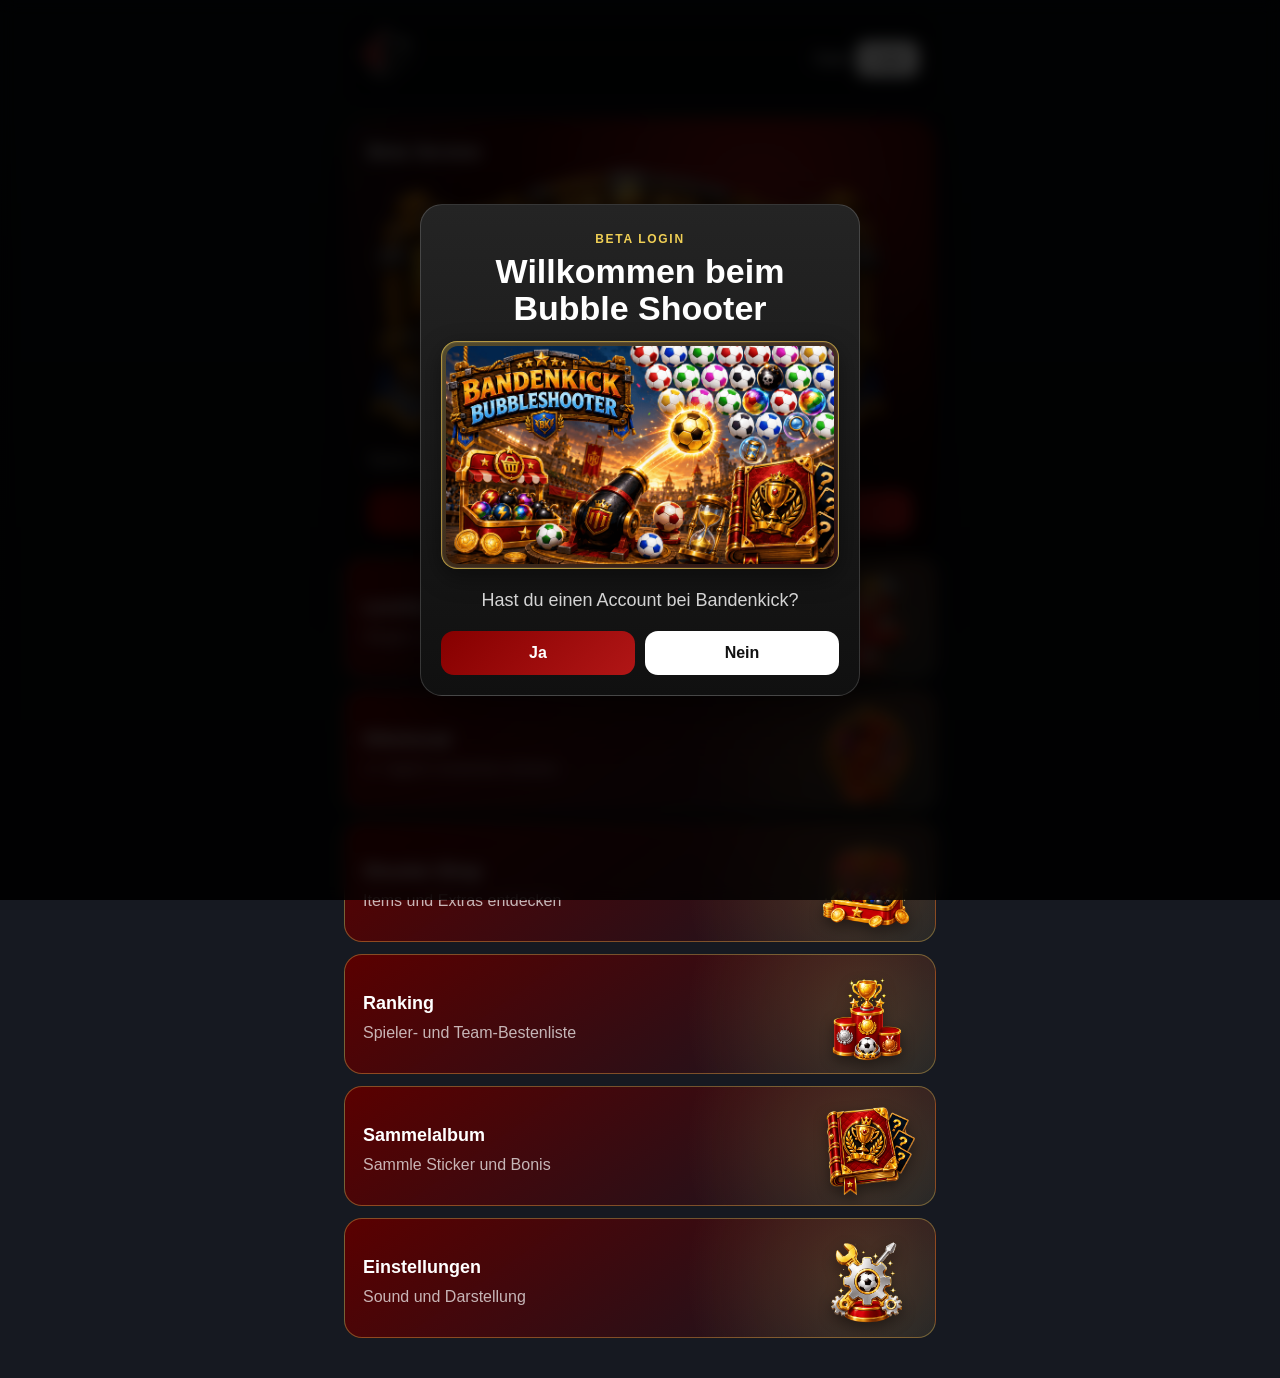
<file: index.html>
<!DOCTYPE html>
<html lang="de">
<head>
  <meta charset="UTF-8">
  <meta name="viewport" content="width=device-width, initial-scale=1.0">

 

  <meta name="description" content="Das ultimative Fussball Shootergame. Gewinne Level, sammle Sterne und Bonis, steigere dein Ranking">
  <meta name="keywords" content="esport, gaming, eafc, clubs, 1vs1, league, tournament, bel">
  <meta name="author" content="Bandenkick">
  <meta name="theme-color" content="#b30000">

  <meta property="og:title" content="Bubbleshooter • Bandenkick">
  <meta property="og:description" content="Das ultimative Fussball Shootergame. Gewinne Level, sammle Sterne und Bonis, steigere dein Ranking">

  <meta property="og:image" content="https://bandenkick.de/images/heading/main-title.jpg">
  <meta property="og:image:width" content="3556">
  <meta property="og:image:height" content="2000">

  <meta property="og:url" content="https://bandenkick.de/esport/dashboard">
  <meta property="og:type" content="website">

  <link rel="icon" type="image/png" sizes="32x32" href="https://bandenkick.de/images/favicon/favicon-32x32.png">
  <link rel="icon" type="image/png" sizes="16x16" href="https://bandenkick.de/images/favicon/favicon-16x16.png">
  <link rel="shortcut icon" href="https://bandenkick.de/images/favicon/favicon.ico">
  <link rel="apple-touch-icon" href="https://bandenkick.de/images/favicon/apple-touch-icon.png">
  <link rel="icon" type="image/png" sizes="192x192" href="https://bandenkick.de/images/favicon/android-chrome-192x192.png">
  <link rel="icon" type="image/png" sizes="512x512" href="https://bandenkick.de/images/favicon/android-chrome-512x512.png">
  <link rel="manifest" href="https://bandenkick.de/images/favicon/site.webmanifest">



  <title>Bubbleshooter • Bandenkick</title>

  <link rel="stylesheet" href="style.css?v=20260827-1">

  <link rel="stylesheet" href="style.css?v=20260830-login-hero-belinfo">
  <link rel="stylesheet" href="css/worldMap2.css?v=20260827-1">
  <link rel="stylesheet" href="css/loader.css?v=20260827-1">
  <link rel="stylesheet" href="css/match3.css?v=20260907-match3-level1-3-clean-v31">
</head>

<body>
<div id="bkLoader" role="status" aria-live="polite" aria-hidden="false">
  <div class="bk-loader-card">
    <div class="bk-loader-spinner" aria-hidden="true"></div>
    <div id="bkLoaderText" class="bk-loader-text">Spiel wird geladen…</div>
    <div id="bkLoaderSubtext" class="bk-loader-subtext">Grafiken werden vorbereitet</div>
  </div>
</div>
<div id="app">
  <header class="app-header">
    <div class="brand-block">
      <img src="assets/logos/LigaLogoBordered.png" class="game-logo" alt="Bandenkick Logo">
    </div>

    <div class="profile-block">
      <span id="profileName">Gast</span>
      <button id="loginButton" class="small-button">Login</button>
    </div>
  </header>

  <main>
    <section id="homeScreen" class="screen">
      <div class="hero-card">
        <div class="hero-content">
          <div class="hero-beta-label">Beta Version</div>
          <img class="hero-game-logo" src="assets/ui/bandenkick-bubbleshooter-logo.png" alt="Bandenkick Bubbleshooter">
          <p>
            Spiele Level, sammle Sterne und schalte neue Stages frei.
          </p>

          <div class="hero-actions">
            <button id="continueButton" class="primary-button">Weiterspielen</button>
          </div>
        </div>
      </div>

      <div class="home-grid">

        <!-- 1. HAUPTSPIEL: bisherige Endloskarte -->
        <button id="openWorldMap2Button" class="menu-card has-image">
          <div class="menu-card-text">
            <strong>Levelkarte</strong>
            <span>Stages und Fortschritt</span>
          </div>
          <img
            class="menu-card-image"
            src="assets/ui/levelkarte-bandenkick.png"
            alt="Levelkarte und Fortschritt"
            draggable="false">
        </button>

        <!-- 2. Episodenrennen -->
        <button
          id="openEpisodesButton"
          class="menu-card has-image episode-menu-card">
          <div class="menu-card-text">
            <strong>Episodenrennen</strong>
            <span id="episodeHomeStatus">Zeitlich begrenzte Spezialstrecken</span>
          </div>
          <div class="episode-menu-icon" aria-hidden="true">🏁</div>
        </button>

        <!-- 3. Glücksrad -->
        <button id="openWheelButton" class="menu-card has-image">
          <div class="menu-card-text">
            <strong>Glücksrad</strong>
            <span>1× täglich kostenlos drehen</span>
          </div>
          <img
            class="menu-card-image"
            src="assets/ui/gluecksrad-bandenkick.png"
            alt="Glücksrad – täglicher Bonus"
            draggable="false">
        </button>

        <!-- 4. Shooter-Shop -->
        <button id="openShopButton" class="menu-card has-image">
          <div class="menu-card-text">
            <strong>Shooter-Shop</strong>
            <span>Items und Extras entdecken</span>
          </div>
          <img
            class="menu-card-image"
            src="assets/ui/shop-bandenkick.png"
            alt="Shooter-Shop mit Items und Extras"
            draggable="false">
        </button>

        <!-- 5. Ranking -->
        <button id="openRankingButton" class="menu-card has-image">
          <div class="menu-card-text">
            <strong>Ranking</strong>
            <span>Spieler- und Team-Bestenliste</span>
          </div>
          <img
            class="menu-card-image"
            src="assets/ui/ranking-bandenkick.png"
            alt="Ranking und Bestenliste"
            draggable="false">
        </button>


        <!-- 6. Sammelalbum -->
        <button id="openAlbumsButton" class="menu-card has-image album-menu-card">
          <div class="menu-card-text">
            <strong>Sammelalbum</strong>
            <span id="albumHomeStatus">Sammle Sticker und Bonis</span>
          </div>
          <img
            class="menu-card-image album-menu-image"
            src="assets/ui/sammelalbum-overview.png"
            alt="Sammelalbum"
            draggable="false">
        </button>

        <!-- 7. ALTE LEVELKARTE: bewusst deaktiviert, aber NICHT gelöscht -->
        <button
          id="openMapButton"
          class="menu-card has-image legacy-map-card"
          type="button"
          disabled
          aria-hidden="true"
          tabindex="-1">
          <div class="menu-card-text">
            <strong>Alte Levelkarte</strong>
            <span>Deaktiviert</span>
          </div>
          <img
            class="menu-card-image"
            src="assets/ui/levelkarte-bandenkick.png"
            alt=""
            draggable="false">
        </button>

        <!-- MATCH-3 SONDERBEREICH: erst ab freigeschaltetem Hauptlevel 195 sichtbar -->
        <button id="openMatch3Button" class="menu-card has-image match3-menu-card hidden" type="button" hidden>
          <div class="menu-card-text">
            <strong>Match Arena</strong>
            <span>Neue Ball-Mechanik entdecken</span>
          </div>
          <div class="match3-menu-balls" aria-hidden="true">
            <img src="assets/balls/bk-arena-balls/red.png" alt="" draggable="false">
            <img src="assets/balls/bk-arena-balls/yellow.png" alt="" draggable="false">
            <img src="assets/balls/bk-arena-balls/green.png" alt="" draggable="false">
          </div>
        </button>

        <!-- 8. Einstellungen -->
        <button id="openSettingsButton" class="menu-card has-image">
          <div class="menu-card-text">
            <strong>Einstellungen</strong>
            <span>Sound und Darstellung</span>
          </div>
          <img
            class="menu-card-image"
            src="assets/ui/einstellungen-bandenkick.png"
            alt="Einstellungen"
            draggable="false">
        </button>
      </div>
    </section>

    <section id="match3MapScreen" class="screen hidden" aria-labelledby="match3MapTitle">
      <div class="screen-toolbar">
        <button id="match3MapBackButton" class="back-button" type="button">← Start</button>
        <div>
          <span class="eyebrow">SONDERBEREICH</span>
          <h2 id="match3MapTitle">Match Arena</h2>
        </div>
        <span>Level 195+</span>
      </div>

      <section class="match3-map-card">
        <div class="match3-map-intro">
          <span class="eyebrow">TESTSTRECKE</span>
          <h3>Neue Match-Mechanik</h3>
          <p>Tausche benachbarte Bälle und bilde Reihen aus mindestens drei gleichen Bällen.</p>
        </div>
        <div class="match3-level-list">
          <button id="match3Level1Button" class="match3-level-node" type="button">
            <span class="match3-level-number">1</span>
            <span class="match3-level-copy">
              <strong>Nachrück-Test</strong>
              <small>4 × 4 Feld · Ziel 1.500 Punkte</small>
            </span>
            <span class="match3-level-arrow" aria-hidden="true">›</span>
          </button>

          <button id="match3Level2Button" class="match3-level-node" type="button">
            <span class="match3-level-number">2</span>
            <span class="match3-level-copy">
              <strong>Blaue Bälle sammeln</strong>
              <small>6 × 6 Feld · Sammle 20 blaue Bälle</small>
            </span>
            <span class="match3-level-arrow" aria-hidden="true">›</span>
          </button>

          <button id="match3Level3Button" class="match3-level-node" type="button">
            <span class="match3-level-number">3</span>
            <span class="match3-level-copy">
              <strong>Wappen ins Ziel</strong>
              <small>7 × 7 Feld · Sprenge 3 Steine · Bringe 3 Wappen übers Ziel</small>
            </span>
            <span class="match3-level-arrow" aria-hidden="true">›</span>
          </button>
        </div>
      </section>
    </section>

    <section id="match3PlayScreen" class="screen hidden" aria-labelledby="match3PlayTitle">
      <div class="screen-toolbar match3-play-toolbar">
        <button id="match3PlayBackButton" class="back-button" type="button">← Karte</button>
        <div>
          <span class="eyebrow">MATCH ARENA</span>
          <h2 id="match3PlayTitle">Level 1</h2>
        </div>
        <span id="match3GoalHud">Ziel 1.500</span>
      </div>

      <section class="match3-game-card">
        <div class="match3-hud">
          <div><span>PUNKTE</span><strong id="match3Score">0</strong></div>
          <div><span>ZIEL</span><strong id="match3TargetDisplay">1.500</strong></div>
          <div><span>KASKADE</span><strong id="match3Combo">×1</strong></div>
        </div>

        <div id="match3Status" class="match3-status" aria-live="polite">Tausche zwei benachbarte Bälle.</div>
        <div id="match3Board" class="match3-board" role="grid" aria-label="Match Arena Spielfeld 4 mal 4"></div>

        <div id="match3Victory" class="match3-victory hidden" aria-live="polite">
          <span class="eyebrow">LEVEL GESCHAFFT</span>
          <h3 id="match3VictoryTitle">Ziel erreicht!</h3>
          <p id="match3VictoryText">Das Level wurde erfolgreich abgeschlossen.</p>
        </div>
        <div id="match3Level1Tutorial" class="match3-level1-tutorial hidden" aria-hidden="true">
          <div class="match3-tutorial-card" role="dialog" aria-modal="true" aria-labelledby="match3TutorialTitle">
            <div class="match3-tutorial-glow" aria-hidden="true"></div>
            <span class="eyebrow match3-tutorial-kicker">SO FUNKTIONIERT MATCH 3</span>
            <div class="match3-tutorial-medal" aria-hidden="true">★</div>
            <h3 id="match3TutorialTitle">Bilde 3 gleiche Bälle</h3>
            <p id="match3TutorialText" class="match3-tutorial-text">Tausche zwei benachbarte Bälle.</p>
            <div class="match3-tutorial-demo" aria-hidden="true">
              <div class="match3-tutorial-cell demo-r1c1"><img src="assets/balls/bk-arena-balls/red.png" alt=""></div>
              <div class="match3-tutorial-cell demo-r1c2 demo-swap-a"><img src="assets/balls/bk-arena-balls/green.png" alt=""></div>
              <div class="match3-tutorial-cell demo-r1c3"><img src="assets/balls/bk-arena-balls/red.png" alt=""></div>
              <div class="match3-tutorial-cell demo-r2c1"><img src="assets/balls/bk-arena-balls/blue.png" alt=""></div>
              <div class="match3-tutorial-cell demo-r2c2 demo-swap-b"><img src="assets/balls/bk-arena-balls/red.png" alt=""></div>
              <div class="match3-tutorial-cell demo-r2c3"><img src="assets/balls/bk-arena-balls/yellow.png" alt=""></div>
              <div class="match3-tutorial-swipe" aria-hidden="true">↕</div>
            </div>
            <div class="match3-tutorial-step">
              <span class="match3-tutorial-dot is-active"></span><span class="match3-tutorial-dot"></span><span class="match3-tutorial-dot"></span>
            </div>
            <strong id="match3TutorialCaption" class="match3-tutorial-caption">Tausche den grünen und roten Ball.</strong>
          </div>
        </div>
      </section>
    </section>

    <section id="mapScreen" class="screen hidden">
      <div class="screen-toolbar">
        <button class="back-button" data-back="home">← Start</button>
        <div>
          <span class="eyebrow">FORTSCHRITT</span>
          <h2 id="stageTitle">Stage 1</h2>
        </div>
        <span id="starCounter">0 ⭐</span>
      </div>

      <div id="stageBanner" class="stage-banner">
        <button id="previousStage" aria-label="Vorherige Stage">‹</button>
        <div>
          <strong id="stageName">Bandenkick Arena</strong>
          <span id="stageRange">Level 1–10</span>
        </div>
        <button id="nextStage" aria-label="Nächste Stage">›</button>
      </div>

      <div class="progress-card">
        <div class="progress-labels">
          <span id="progressText">0 von 10 abgeschlossen</span>
          <span id="progressPercent">0 %</span>
        </div>
        <div class="progress-track">
          <div id="progressFill"></div>
        </div>
      </div>

      <div id="levelMap" class="level-map"></div>
    </section>

<!-- =========================================================
     LEVELKARTE – HAUPTSPIEL
     ========================================================= -->

<section id="worldMap2Screen" class="screen hidden">

  <div class="world2-shell">

    <div class="world2-toolbar">

      <button
        id="worldMap2BackButton"
        class="world2-back"
        type="button">
        ← Start
      </button>

      <div class="world2-title">

        <strong id="worldMap2StageLabel">
          Levelkarte
        </strong>

        <span id="worldMap2ProgressLabel">
          Fortschritt wird geladen
        </span>

      </div>

      <button
        id="worldMap2ToCurrent"
        class="world2-current"
        type="button">
        Aktuelles Level
      </button>

    </div>

    <div id="worldMap2Viewport">

      <div id="worldMap2World"></div>

    </div>

    <div
      id="worldMap2Hint"
      class="world2-hint">
    </div>

  </div>

</section>

    <section id="levelScreen" class="screen hidden">
      <div class="screen-toolbar">
        <button id="levelBackButton" class="back-button" data-back="map">← Karte</button>
        <div>
          <span class="eyebrow">LEVELVORSCHAU</span>
          <h2 id="selectedLevelTitle">Level 1</h2>
        </div>
        <span id="selectedStageBadge">Stage 1</span>
      </div>

      <div class="level-preview-card">
        <div id="levelPreviewGraphic" class="level-preview-graphic">
          <div class="prelevel-summary-card">
            <div id="previewBubbles" class="preview-bubbles"></div>

            <div class="level-data">
              <div class="level-stat">
                <span>Farben</span>
                <strong id="levelColors">3</strong>
              </div>

              <div class="level-stat">
                <span>Zielpunkte</span>
                <strong id="levelTarget">1.000</strong>
              </div>

              <div class="level-stat">
                <span>Beste Sterne</span>
                <strong id="levelBest">–</strong>
              </div>
            </div>

            <h3 id="levelGoalTitle">Ziel</h3>
            <p id="levelGoalText">Erreiche 1.000 Punkte</p>
          </div>

        <div id="preLevelLoadout" class="prelevel-loadout" aria-label="Items für dieses Level auswählen">
          <div class="prelevel-loadout-header">
            <span class="prelevel-loadout-eyebrow">DEIN LOADOUT</span>
            <strong>Wähle bis zu 4 Items</strong>
            <small>Tippe ein Item an, um es mitzunehmen.</small>
          </div>

          <div id="preLevelLoadoutSlots" class="prelevel-loadout-slots" aria-label="Ausgewählte Items">
            <button class="prelevel-loadout-slot" type="button" data-slot="0" aria-label="Slot 1"></button>
            <button class="prelevel-loadout-slot" type="button" data-slot="1" aria-label="Slot 2"></button>
            <button class="prelevel-loadout-slot" type="button" data-slot="2" aria-label="Slot 3"></button>
            <button class="prelevel-loadout-slot" type="button" data-slot="3" aria-label="Slot 4"></button>
          </div>

          <div class="prelevel-loadout-items-wrap">
            <button id="preLevelLoadoutPrev" class="prelevel-loadout-scroll-arrow prelevel-loadout-scroll-arrow-left" type="button" aria-label="Items nach links scrollen">‹</button>
            <div id="preLevelLoadoutItems" class="prelevel-loadout-items"></div>
            <button id="preLevelLoadoutNext" class="prelevel-loadout-scroll-arrow prelevel-loadout-scroll-arrow-right" type="button" aria-label="Items nach rechts scrollen">›</button>
          </div>
          <div id="preLevelLoadoutHint" class="prelevel-loadout-hint" aria-live="polite"></div>
        </div>

        <button id="startLevelButton" class="primary-button">
          Level starten
        </button>
        </div>
      </div>
    </section>

    <section id="playScreen" class="screen hidden">
      <div class="screen-toolbar">
        <button id="leaveGameButton" class="back-button" aria-label="Level verlassen" title="Level verlassen">X</button>
        <div>
          <h2 id="playLevelTitle">Level 1</h2>
        </div>
        <div class="play-toolbar-actions">

    <span id="playScore">
        0 Punkte
    </span>

    <button
        id="settingsItemButton"
        class="play-settings-button"
        type="button"
        aria-label="Einstellungen öffnen"
        title="Einstellungen">
        &#9881;
    </button>

</div>
      </div>

      <div class="game-hud">
        <div><span>Ziel</span><strong id="targetScoreDisplay">1.000</strong></div>
        <div><span>Schüsse</span><strong id="shotsDisplay">0</strong></div>
        <div><span>Farben</span><strong id="colorsDisplay">3</strong></div>
        <div id="speedTimerHud" class="speed-timer-hud hidden"><span>Zeit</span><strong id="speedTimerDisplay">0</strong></div>
      </div>

    <div id="gameContainer" class="game-container">
        <canvas id="gameCanvas" width="480" height="700"></canvas>
        <div id="speedCountdownOverlay" class="speed-countdown-overlay hidden" aria-live="assertive">
          <span id="speedCountdownText">3</span>
        </div>
    
    
    

<div class="item-bar-wrapper">

    <div class="item-bar">

        <button
            id="switchItemButton"
            class="item-bar-button switch-item locked-item"
            type="button"
            disabled
            aria-label="Ball Switch – gesperrt bis Level 5">
            <img src="assets/ui/ballswitch.png" alt="Ball Switch">
            <span class="item-info-button" data-item="ballswitch">
                i
            </span>
            <span class="item-count">3</span>
            <span class="item-lock-icon" aria-hidden="true">🔒</span>
        </button>

        <button
            id="rainbowItemButton"
            class="item-bar-button rainbow-item locked-item"
            type="button"
            disabled
            aria-label="Regenbogenball – gesperrt bis Level 15">
            <img src="assets/ui/rainbow-ball.png" alt="Regenbogenball">
            <span class="item-info-button" data-item="rainbow">
                i
            </span>
            <span class="item-count">3</span>
            <span class="item-lock-icon" aria-hidden="true">🔒</span>
        </button>

        <button
            id="aimItemButton"
            class="item-bar-button aim-item locked-item"
            type="button"
            disabled
            aria-label="Zielhilfe – gesperrt bis Level 25">
            <img src="assets/ui/lupe.png" alt="Zielhilfe">
            <span class="item-info-button" data-item="aim">
                i
            </span>
            <span class="item-count">3</span>
            <span class="item-lock-icon" aria-hidden="true">🔒</span>
        </button>

        <button
            id="bombItemButton"
            class="item-bar-button bomb-item locked-item"
            type="button"
            disabled
            aria-label="Bombenball – gesperrt bis Level 35">
            <img src="assets/ui/bomb-ball.png" alt="Bombenball">
            <span class="item-info-button" data-item="bomb">
                i
            </span>
            <span class="item-count">3</span>
            <span class="item-lock-icon" aria-hidden="true">🔒</span>
        </button>

        <button
            id="thunderItemButton"
            class="item-bar-button thunder-item locked-item"
            type="button"
            disabled
            aria-label="Thunder Ball – gesperrt bis Level 45">
            <img src="assets/ui/thunder-ball.png" alt="Thunder Ball">
            <span class="item-info-button" data-item="thunder">
                i
            </span>
            <span class="item-count">3</span>
            <span class="item-lock-icon" aria-hidden="true">🔒</span>
        </button>

        <button
            id="colorBombItemButton"
            class="item-bar-button color-bomb-item locked-item"
            type="button"
            disabled
            aria-label="Farbbombe – gesperrt bis Level 55">
            <img src="assets/ui/color-bomb.png" alt="Farbbombe">
            <span class="item-info-button" data-item="colorbomb">
                i
            </span>
            <span class="item-count">3</span>
            <span class="item-lock-icon" aria-hidden="true">🔒</span>
        </button>

        <button
            id="hourglassItemButton"
            class="item-bar-button hourglass-item locked-item"
            type="button"
            disabled
            aria-label="Sanduhr – gesperrt bis Level 65">
            <img src="assets/ui/hourglass.png" alt="Sanduhr">
            <span class="item-info-button" data-item="hourglass">
                i
            </span>
            <span class="item-count">3</span>
            <span class="item-lock-icon" aria-hidden="true">🔒</span>
        </button>

    </div>

</div>

</div>
 <div
    id="winResultOverlay"
    class="game-result-overlay victory-impact-overlay hidden">

    <div
        class="victory-impact-flash"
        aria-hidden="true">
    </div>

    <div
        class="victory-impact-particles"
        aria-hidden="true">

        <span style="--x:-180px; --y:-130px; --r:-130deg; --delay:0.04s;"></span>
        <span style="--x:-105px; --y:-190px; --r:90deg; --delay:0.10s;"></span>
        <span style="--x:-30px; --y:-215px; --r:160deg; --delay:0.02s;"></span>
        <span style="--x:75px; --y:-195px; --r:220deg; --delay:0.13s;"></span>
        <span style="--x:165px; --y:-125px; --r:280deg; --delay:0.07s;"></span>
        <span style="--x:205px; --y:-25px; --r:350deg; --delay:0.16s;"></span>
        <span style="--x:175px; --y:105px; --r:430deg; --delay:0.05s;"></span>
        <span style="--x:85px; --y:175px; --r:500deg; --delay:0.12s;"></span>
        <span style="--x:0px; --y:210px; --r:570deg; --delay:0.02s;"></span>
        <span style="--x:-95px; --y:175px; --r:640deg; --delay:0.15s;"></span>
        <span style="--x:-175px; --y:100px; --r:710deg; --delay:0.08s;"></span>
        <span style="--x:-210px; --y:-15px; --r:780deg; --delay:0.18s;"></span>

    </div>

    <div class="game-result-card victory-impact-card">

        <span class="eyebrow victory-impact-eyebrow">
            ERGEBNIS
        </span>


        <div
            id="albumCardReward"
            class="album-card-reward hidden"
            aria-live="polite">

            <span class="album-card-reward-title">
                NEUE SAMMELKARTE!
            </span>

            <div class="album-card-reward-body">
                <img id="albumUnlockImage" class="album-card-reward-image" alt="">
                <div class="album-card-reward-copy">
                    <strong id="albumUnlockName"></strong>
                    <span id="albumUnlockProgress"></span>
                    <span id="albumUnlockBonus" class="album-unlock-bonus hidden"></span>
                </div>
            </div>

        </div>

        <div
            id="itemUnlockReward"
            class="item-unlock-reward hidden"
            aria-live="polite">

            <span class="item-unlock-title">
                ITEM FREIGESCHALTET!
            </span>

            <div class="item-unlock-image-wrapper">

                <span
                    class="item-unlock-glow"
                    aria-hidden="true">
                </span>

                <img
                    id="itemUnlockImage"
                    class="item-unlock-image"
                    alt="">

            </div>

            <strong id="itemUnlockName"></strong>

        </div>

        <div
            class="victory-impact-symbol"
            aria-hidden="true">
            ✓
        </div>

        <h3
            id="winResultTitle"
            class="victory-impact-title">
            Level geschafft!
        </h3>

        <div
            id="winResultStars"
            class="result-stars victory-impact-stars"
            aria-live="polite">
        </div>

        <p
            id="winResultText"
            class="victory-impact-text">
        </p>

        <div class="result-actions victory-impact-actions">

            <button
                id="retryLevelButton"
                class="secondary-button">
                Wiederholen
            </button>

            <button
                id="resultMapButton"
                class="primary-button">
                Zur Karte
            </button>

            <button
                id="nextLevelButton"
                class="primary-button">
                Nächstes Level
            </button>

        </div>

    </div>

</div>

      <div id="loseShotsOverlay" class="game-result-overlay hidden">
    <div class="game-result-card">
        <span class="eyebrow">ERGEBNIS</span>
        <h3 id="loseShotsTitle">Leider verloren!</h3>

        <div id="loseShotsStars" class="result-stars"></div>

        <p id="loseShotsText">
            Zu viele Schüsse verbraucht.
        </p>

        <div class="result-actions">
            <button id="retryShotsButton" class="secondary-button">
                Wiederholen
            </button>

            <button id="shotsMapButton" class="primary-button">
                Zur Karte
            </button>
        </div>
    </div>
</div>


<div id="loseBoundaryOverlay" class="game-result-overlay hidden">
    <div class="game-result-card">
        <span class="eyebrow">ERGEBNIS</span>
        <h3 id="loseBoundaryTitle">Leider verloren!</h3>

        <div class="result-stars"></div>

        <p id="loseBoundaryText">
            Die Kugeln haben die untere Spielfeldgrenze erreicht.
        </p>

        <div class="result-actions">
            <button id="retryBoundaryButton" class="secondary-button">
                Wiederholen
            </button>

            <button id="boundaryMapButton" class="primary-button">
                Zur Karte
            </button>
        </div>
    </div>
</div>

      <div id="stageCompleteOverlay" class="hidden">

    <div class="stage-complete-card">

        <div class="stage-confetti">
            🎉
        </div>

        <div class="stage-trophy">
            🏆
        </div>

        <h2>Glückwunsch!</h2>

        <h3 id="stageCompleteName">
            Stage geschafft!
        </h3>

        <p id="stageCompleteText">
            Du hast diese Themenwelt gemeistert!
        </p>

        <div class="stage-stars" id="stageCompleteStars">
            ⭐⭐⭐
        </div>

        <button id="stageCompleteButton">
            Weiter
        </button>

    </div>

    </div>

      <!--
    
      <p class="info-note">
        Mit Maus oder Finger zielen und zum Schießen tippen. Mindestens
        drei gleichfarbige Kugeln entfernen sich.
      </p>
      
      -->
    </section>

    <section id="themesScreen" class="screen hidden">
      <div class="screen-toolbar">
        <button class="back-button" data-back="home">← Start</button>
        <div>
          <span class="eyebrow">DESIGN</span>
          <h2>Themes</h2>
        </div>
        <span id="activeThemeLabel">Arena</span>
      </div>

      <div id="themeList" class="theme-list"></div>

      <div class="config-help">
        <h3>Eigene Grafiken</h3>
        <p>
          Später trägst du in der JavaScript-Datei unter
          <code>GAME_CONFIG.assets</code> nur die URLs deiner Bilder ein.
        </p>
      </div>
    </section>



    <section id="episodesScreen" class="screen hidden">
      <div class="screen-toolbar">
        <button class="back-button" data-back="home">← Start</button>
        <div>
          <span class="eyebrow">ZEITLICH BEGRENZT</span>
          <h2>Episodenrennen</h2>
        </div>
        <span id="episodeScreenBadge">🏁</span>
      </div>

      <div id="episodeList" class="episode-list"></div>
    </section>


    <section id="albumsScreen" class="screen hidden">
      <div class="screen-toolbar">
        <button class="back-button" data-back="home">← Start</button>
        <div>
          <span class="eyebrow">SAMMELALBUM</span>
          <h2>Schwerter</h2>
        </div>
        <span id="albumScreenCounter">0/6</span>
      </div>

      <div class="album-hero-card victory-card-look">
        <div class="album-hero-copy">
          <span class="album-kicker">ALBUM 1</span>
          <h3>Schwerter</h3>
          <p>Sammle alle 6 Schwertkarten. Jede Karte wird automatisch hinzugefügt, sobald du das zugehörige Level erfolgreich abschließt.</p>
          <div class="album-progress-track"><span id="albumProgressFill"></span></div>
          <strong id="albumProgressText">0 von 6 gesammelt</strong>
        </div>
      </div>

      <div id="albumCardGrid" class="album-card-grid" aria-live="polite"></div>

      <div id="albumCompletionShowcase" class="album-completion-showcase victory-card-look hidden">
        <img id="albumCompletionImage" src="assets/albums/swords/album-complete.png" alt="Vollständiges Album Schwerter">
      </div>

      <div id="albumRewardPreview" class="album-reward-preview victory-card-look">
        <span class="album-reward-star" aria-hidden="true">★</span>
        <div>
          <span class="eyebrow">ALBUM-BELOHNUNG</span>
          <h3>Alle 6 Karten sammeln</h3>
          <p>10× Bombenball · 10× Blitzball · 5× Farbbombe · 5× Sanduhr</p>
        </div>
        <button id="albumRewardState" class="album-reward-button" type="button" disabled>Noch nicht erhalten</button>
      </div>

      <div id="albumRewardOverlay" class="album-reward-overlay hidden" aria-hidden="true">
        <div class="album-reward-victory-card">
          <span class="album-reward-victory-kicker">ALBUM VOLLSTÄNDIG</span>
          <div class="album-reward-victory-medal">★</div>
          <h3>Glückwunsch</h3>
          <p>Deine Belohnung</p>
          <div id="albumRewardItems" class="album-reward-items"></div>
          <button id="albumRewardClose" class="primary-button album-reward-close" type="button">Weiter</button>
        </div>
      </div>
    </section>

    <section id="rankingScreen" class="screen hidden">
      <div class="screen-toolbar">
        <button class="back-button" data-back="home">← Start</button>
        <div>
          <span class="eyebrow">BANDENKICK</span>
          <h2>Ranking</h2>
        </div>
        <span id="rankingPlayerCount">0 Spieler</span>
      </div>

      <section class="ranking-card">
        <div class="ranking-card-head">
          <div>
            <span class="eyebrow">BESTENLISTE</span>
            <h3>Top 10</h3>
          </div>
          <span class="ranking-card-badge">Gesamtpunkte</span>
        </div>
        <div id="rankingList" class="ranking-list"></div>
      </section>

      <section class="ranking-card ranking-card-personal">
        <div class="ranking-card-head">
          <div>
            <span class="eyebrow">DEINE POSITION</span>
            <h3>Mein Ranking</h3>
          </div>
          <span class="ranking-card-badge">± 2 Plätze</span>
        </div>
        <div id="rankingAroundList" class="ranking-list"></div>
      </section>

      <section class="ranking-card ranking-card-team">
        <div class="ranking-card-head">
          <div>
            <span class="eyebrow">TEAMWERTUNG</span>
            <h3>Teamranking</h3>
          </div>
          <span class="ranking-card-badge">Top 10 Teams</span>
        </div>
        <div id="teamRankingList" class="ranking-list"></div>
      </section>

      <p class="info-note">
        Angezeigt werden alle Bandenkick-Spieler, die mindestens ein Level gespielt haben.
      </p>
    </section>

    <section id="shopScreen" class="screen hidden">

    <div class="screen-toolbar">

        <button
            class="back-button"
            data-back="home">
            ← Start
        </button>

        <div>
            <span class="eyebrow">BANDENKICK</span>
            <h2>Shooter-Shop</h2>
        </div>

        <span>SHOP</span>

</div>

<div
    id="shopOffers"
    class="shop-offers">
</div>

</section>

    <section id="wheelScreen" class="screen hidden">
      <div class="screen-toolbar">
        <button class="back-button" data-back="home">← Start</button>
        <div>
          <span class="eyebrow">TÄGLICHER BONUS</span>
          <h2>Glücksrad</h2>
        </div>
        <span>1× GRATIS</span>
      </div>

<div class="wheel-card">

    <p
        id="wheelStatus"
        class="wheel-status">
    </p>


    <div class="wheel-stage">

        <div
            class="wheel-pointer"
            aria-hidden="true">
        </div>


        <div
            id="wheelDisc"
            class="wheel-disc">

            <div
                id="wheelSegments"
                class="wheel-segments">
            </div>

            <div class="wheel-hub">
                BK
            </div>

        </div>


        <!-- GEWINN DIREKT ÜBER DEM RAD -->
        <div
            id="wheelReward"
            class="wheel-reward hidden"
            aria-live="polite">

            <span class="wheel-reward-kicker">
                TÄGLICHER GEWINN
            </span>

            <div class="wheel-reward-image-wrap">

                <img
                    id="wheelRewardImage"
                    alt="Gewonnenes Item">

            </div>

            <h3 id="wheelRewardTitle">
                GEWONNEN!
            </h3>

            <p id="wheelRewardText"></p>

            <div
                id="wheelRewardItems"
                class="wheel-reward-items">
            </div>

        </div>

    </div>

    <!-- Sperrt nach dem Gewinn den kompletten Bildschirm.
         Nach 3 Sekunden wird darin die zweite Victory-Karte eingeblendet. -->
    <div id="wheelWinLock" class="wheel-win-lock hidden" aria-live="polite">
        <div id="wheelVictoryCard" class="wheel-victory-card" role="dialog" aria-modal="true" aria-labelledby="wheelVictoryTitle">
            <span class="wheel-victory-kicker">TÄGLICH GEDREHT</span>
            <div class="wheel-victory-medal" aria-hidden="true">★</div>
            <h3 id="wheelVictoryTitle">Glückwunsch!</h3>
            <p>Dein Gewinn wurde deinem Bestand hinzugefügt.</p>

            <button id="wheelPaidSpinButton" class="wheel-paid-spin-button" type="button" disabled aria-disabled="true">
                <span>Nochmal drehen</span>
                <strong>0,99 €</strong>
            </button>

            <button id="wheelVictoryBackButton" class="wheel-victory-back-button" type="button">Zurück</button>
        </div>
    </div>


    <button
        id="wheelSpinButton"
        class="primary-button wheel-spin-button"
        type="button">

        JETZT DREHEN

    </button>


    <p class="wheel-note">
        Jeden Kalendertag steht dir ein kostenloser Dreh zur Verfügung.
    </p>

</div>
    </section>

    <section id="settingsScreen" class="screen hidden">
      <div class="screen-toolbar">
        <button class="back-button" data-back="home">← Start</button>
        <div>
          <span class="eyebrow">OPTIONEN</span>
          <h2>Einstellungen</h2>
        </div>
        <span>lokal</span>
      </div>

      <div class="settings-card">
        <label>
          <span>Musik</span>
          <input id="musicSetting" type="checkbox">
        </label>

        <label>
          <span>Soundeffekte</span>
          <input id="soundSetting" type="checkbox">
        </label>

        <label>
          <span>Zielhilfe</span>
          <input id="aimSetting" type="checkbox">
        </label>
        <div class="setting-row">
              <div class="speed-option" data-speed="slow">Langsam</div>
              <div class="speed-option active" data-speed="normal">Normal</div>
              <div class="speed-option" data-speed="fast">Schnell</div>
        </div>

        <section class="account-device-card account-profile-card" aria-labelledby="accountDeviceTitle">
          <div class="account-device-head">
            <div>
              <span class="eyebrow">ACCOUNT</span>
              <h3 id="accountDeviceTitle">Spielerkonto</h3>
            </div>
            <span id="accountDeviceStatus" class="account-device-status">aktiv</span>
          </div>

          <div class="account-team-summary">
            <div id="accountTeamCrestWrap" class="account-team-crest-wrap hidden" aria-hidden="true">
              <img id="accountTeamCrest" class="account-team-crest" alt="Teamwappen">
            </div>
            <div class="account-team-copy">
              <strong id="accountTeamName">Kein Team</strong>
              <span id="accountTeamShort">–</span>
            </div>
          </div>

          <label class="readonly-setting">
            <span>Username</span>
            <input id="accountUsername" type="text" readonly value="–">
          </label>
          <label class="readonly-setting">
            <span>Account</span>
            <input id="accountType" type="text" readonly value="–">
          </label>
          <label class="readonly-setting">
            <span>User-ID</span>
            <input id="accountUserId" type="text" readonly value="–">
          </label>

          <div class="account-actions">
            <button id="refreshAccountButton" class="primary-button account-action-button" type="button">
              Login-Daten aktualisieren
            </button>
            <button id="switchAccountButton" class="secondary-button account-action-button" type="button">
              Account wechseln
            </button>
          </div>
          <p id="accountRefreshStatus" class="account-refresh-status" aria-live="polite"></p>
        </section>

        <button id="resetProgressButton" class="danger-button">
          Spielstand zurücksetzen
        </button>

        <div class="settings-legal-links" aria-label="Rechtliche Hinweise">
          <a
            class="settings-legal-button"
            href="https://www.bandenkick.de/imprint"
            target="_blank"
            rel="noopener noreferrer">
            Imprint
          </a>
          <a
            class="settings-legal-button"
            href="https://www.bandenkick.de/privacy-policy"
            target="_blank"
            rel="noopener noreferrer">
            Privacy
          </a>
        </div>
      </div>
    </section>
  </main>


  <div id="betaLoginOverlay" class="beta-login-overlay hidden" role="dialog" aria-modal="true" aria-labelledby="betaLoginTitle">
    <div class="beta-login-card">
      <span class="beta-login-kicker">BETA LOGIN</span>
      <h2 id="betaLoginTitle">Willkommen beim Bubble Shooter</h2>

      <div id="betaLoginQuestion" class="beta-login-step">
        <div class="beta-login-hero-frame">
          <img class="beta-login-hero" src="assets/ui/beta-login-hero.png" alt="Bandenkick BubbleShooter">
        </div>
        <p>Hast du einen Account bei Bandenkick?</p>
        <div class="beta-login-actions">
          <button id="betaHasBkYes" class="primary-button" type="button">Ja</button>
          <button id="betaHasBkNo" class="secondary-button" type="button">Nein</button>
        </div>
      </div>

      <div id="betaBkStep" class="beta-login-step hidden">
        <p>Gib deinen Bandenkick-Username und deine User-ID ein.</p>
        <label>
          <span>Bandenkick Username</span>
          <input id="betaBkUsername" type="text" maxlength="40" autocomplete="username" placeholder="z. B. Mirco Djerdak">
        </label>
        <label class="beta-userid-label">
          <span class="beta-label-row">
            <span>Bandenkick User-ID</span>
            <button id="betaBelInfoButton" class="beta-bel-info-button" type="button" aria-label="Wo finde ich meine BEL-ID?" aria-expanded="false">i</button>
          </span>
          <input id="betaBkUserId" type="number" min="1" inputmode="numeric" placeholder="z. B. 101">
          <div id="betaBelInfoPopup" class="beta-bel-info-popup hidden" role="dialog" aria-label="BEL-ID Hilfe">
            <strong>Wo finde ich meine BEL-ID ?</strong>
            <a href="https://bandenkick.de/esport/auth/login" target="_blank" rel="noopener noreferrer">Webseite</a>
            <span>Login -&gt; Profile -&gt; Ganz unten BEL-ID</span>
          </div>
        </label>
        <p id="betaBkError" class="beta-login-error hidden"></p>
        <div class="beta-login-actions">
          <button id="betaBkSubmit" class="primary-button" type="button">Senden</button>
          <button id="betaBkBack" class="secondary-button" type="button">Zurück</button>
        </div>
      </div>

      <div id="betaNotFoundStep" class="beta-login-step hidden">
        <p>Dieser User wurde nicht gefunden.</p>
        <div class="beta-login-actions">
          <button id="betaRetryBk" class="primary-button" type="button">Nochmal versuchen</button>
          <button id="betaContinueGuest" class="secondary-button" type="button">Als Gast weiterspielen</button>
        </div>
      </div>

      <div id="betaGuestStep" class="beta-login-step hidden">
        <p id="betaGuestIntro">Gib deinen Gast-Username ein.</p>
        <label>
          <span>Username</span>
          <input id="betaGuestUsername" type="text" maxlength="30" autocomplete="nickname" placeholder="Dein Username">
        </label>
        <div id="betaGuestPinWrap" class="hidden">
          <label>
            <span>6-stelliger Zahlencode</span>
            <input id="betaGuestPin" type="password" inputmode="numeric" pattern="[0-9]*" maxlength="6" autocomplete="off" placeholder="000000">
          </label>
        </div>
        <div id="betaGuestPinConfirmWrap" class="hidden">
          <label>
            <span>Zahlencode wiederholen</span>
            <input id="betaGuestPinConfirm" type="password" inputmode="numeric" pattern="[0-9]*" maxlength="6" autocomplete="off" placeholder="000000">
          </label>
        </div>
        <p id="betaGuestPinWarning" class="hidden"><strong>Wichtig:</strong> Code gut aufbewahren. Er kann nicht wiederhergestellt werden.</p>
        <p id="betaGuestError" class="beta-login-error hidden"></p>
        <div class="beta-login-actions">
          <button id="betaGuestSubmit" class="primary-button" type="button">Weiter</button>
          <button id="betaGuestReset" class="secondary-button hidden" type="button">Anderen Username</button>
        </div>
      </div>

      <div id="betaLoginBusy" class="beta-login-busy hidden">Daten werden geprüft …</div>
    </div>
  </div>

  <div id="deviceLoginOverlay" class="device-login-overlay hidden" role="dialog" aria-modal="true" aria-labelledby="deviceLoginTitle">
    <div class="device-login-card">
      <span class="device-login-kicker">SICHERHEIT</span>
      <h2 id="deviceLoginTitle">Neues Gerät erkannt</h2>
      <p id="deviceLoginText">Du hast dich mit einem neuen Gerät angemeldet. Daten übernehmen?</p>
      <div id="deviceLoginDetails" class="device-login-details"></div>
      <div id="deviceLoginChoice" class="device-login-actions">
        <button id="deviceLoginYes" class="primary-button" type="button">Ja</button>
        <button id="deviceLoginNo" class="secondary-button" type="button">Nein</button>
      </div>
      <div id="deviceCodeStep" class="device-code-step hidden">
        <p>Wir haben einen 6-stelligen Code an die bereits hinterlegte E-Mail-Adresse gesendet.</p>
        <div id="deviceTestCodeHint" class="device-test-code-hint hidden"></div>
        <input id="deviceEmailCode" class="device-code-input" type="text" inputmode="numeric" maxlength="6" autocomplete="one-time-code" placeholder="000000">
        <p id="deviceCodeError" class="device-code-error hidden">Der Code ist nicht korrekt.</p>
        <div class="device-login-actions">
          <button id="deviceCodeConfirm" class="primary-button" type="button">Bestätigen</button>
          <button id="deviceCodeCancel" class="secondary-button" type="button">Abbrechen</button>
        </div>
      </div>
    </div>
  </div>

  <div id="itemInfoPopup" class="item-info-popup hidden">

    <div class="item-info-card">

        <button id="closeItemInfo">
            ✕
        </button>


        <img id="itemInfoImage">


        <h2 id="itemInfoTitle">
            Ball Switch
        </h2>


        <p id="itemInfoText">
            Tausche deine aktuelle Kugel mit der nächsten Kugel.
        </p>
    </div>

</div>

  <div id="toast" class="toast hidden"></div>
</div>

<script src="js/loader.js?v=20260827-1" defer></script>
<script type="module" src="./script.js?v=20260907-match3-level1-3-clean-v31"></script>
<script type="module" src="./js/main.js?v=20260827-1"></script>
<script type="module" src="./js/worldmap/worldMap2.js?v=20260827-1"></script>

</body>
</html>
</file>
<file: style.css>
:root {
  --brand: #860000;
  --brand-dark: #530000;
  --silver: #656f7c;
  --gold: #ffd45c;
  --green: #2dbb69;
  --page-bg: #161921;
  --card-bg: rgba(20, 24, 34, 0.88);
  --text: #ffffff;
  --muted: rgba(255, 255, 255, 0.7);
  --app-background: none;
  --stage-background: none;
  --map-background: none;
}

* {
  box-sizing: border-box;
}

body {
  margin: 0;
  min-height: 100vh;
  color: var(--text);
  font-family: Arial, Helvetica, sans-serif;
  background:
    linear-gradient(rgba(7, 9, 14, 0.84), rgba(7, 9, 14, 0.94)),
    var(--app-background),
    var(--page-bg);
  background-size: cover;
  background-position: center;
  background-attachment: fixed;
}

button,
input {
  font: inherit;
}

button {
  border: 0;
  cursor: pointer;
}

button:disabled {
  cursor: not-allowed;
  opacity: 0.35;
}

.hidden {
  display: none !important;
}

#app {
  width: min(100%, 620px);
  min-height: 100vh;
  margin: 0 auto;
  padding: 14px 14px 40px;
}

.app-header,
.screen-toolbar {
  display: flex;
  align-items: center;
  justify-content: space-between;
  gap: 12px;
  padding: 14px 16px;
  border: 1px solid rgba(255, 255, 255, 0.12);
  border-radius: 18px;
  background: rgba(0, 0, 0, 0.38);
  backdrop-filter: blur(10px);
}

.app-header {
  margin-bottom: 14px;
}

.brand-kicker,
.eyebrow {
  color: var(--gold);
  font-size: 11px;
  font-weight: 900;
  letter-spacing: 1.8px;
}

.brand-block h1,
.screen-toolbar h2 {
  margin: 3px 0 0;
}

.profile-block {
  display: flex;
  align-items: center;
  gap: 8px;
}

.small-button,
.back-button {
  padding: 9px 12px;
  border-radius: 10px;
  color: #222;
  background: #fff;
}

.hero-card {
  min-height: 340px;
  display: flex;
  align-items: flex-end;
  padding: 24px;
  overflow: hidden;
  border-radius: 26px;
  background:
    linear-gradient(180deg, rgba(0, 0, 0, 0.08), rgba(0, 0, 0, 0.78)),
    var(--hero-background, none),
    radial-gradient(circle at 70% 25%, #a51c1c, #360000 48%, #151821);
  background-size: cover;
  background-position: center;
  box-shadow: 0 20px 50px rgba(0, 0, 0, 0.35);
}

.hero-beta-label {
  margin: 0 0 8px;
  color: #fff;
  font-size: clamp(14px, 3.2vw, 18px);
  font-weight: 700;
  line-height: 1.2;
  letter-spacing: 0.02em;
}

.hero-game-logo {
  display: block;
  width: min(100%, 520px);
  height: auto;
  margin: 0 0 12px;
  object-fit: contain;
}

.hero-content h2 {
  max-width: 420px;
  margin: 7px 0 10px;
  font-size: clamp(30px, 7vw, 48px);
  line-height: 1.02;
}

.hero-content p {
  max-width: 430px;
  color: var(--muted);
  line-height: 1.5;
}

.hero-actions,
.test-actions {
  display: flex;
  flex-wrap: wrap;
  gap: 10px;
  margin-top: 18px;
}

.primary-button,
.secondary-button,
.test-actions button,
.danger-button {
  padding: 13px 17px;
  border-radius: 13px;
  font-weight: 800;
}

.primary-button {
  color: #fff;
  background: linear-gradient(135deg, var(--brand), #b11616);
}

.secondary-button {
  color: #111;
  background: #fff;
}

.home-grid {
  display: grid;
  grid-template-columns: 1fr;
  gap: 12px;
}

.menu-card {
  min-height: 118px;
  padding: 18px;
  text-align: left;
  border: 1px solid rgba(255, 212, 92, 0.34);
  border-radius: 18px;
  color: #fff;
  background:
    radial-gradient(circle at 88% 50%, rgba(255, 212, 92, 0.18), transparent 34%),
    linear-gradient(145deg, rgba(92, 0, 0, 0.98), rgba(20, 24, 34, 0.96));
}

.menu-card strong,
.menu-card span {
  display: block;
}

.menu-card strong {
  margin-bottom: 8px;
  font-size: 18px;
}

.menu-card span {
  color: var(--muted);
  line-height: 1.35;
}

.screen-toolbar {
  margin-bottom: 12px;
}

.stage-banner {
  display: grid;
  grid-template-columns: 48px 1fr 48px;
  align-items: center;
  gap: 10px;
  min-height: 135px;
  padding: 18px;
  text-align: center;
  border-radius: 22px;
  background:
    linear-gradient(rgba(82, 0, 0, 0.55), rgba(20, 0, 0, 0.78)),
    var(--stage-background),
    linear-gradient(135deg, var(--brand), var(--brand-dark));
  background-size: cover;
  background-position: center;
}

.stage-banner button {
  width: 46px;
  height: 46px;
  padding: 0;
  border-radius: 50%;
  color: #fff;
  font-size: 28px;
  background: rgba(255, 255, 255, 0.16);
}

.stage-banner strong,
.stage-banner span {
  display: block;
}

.stage-banner strong {
  margin-bottom: 6px;
  font-size: 24px;
}

.stage-banner span {
  color: var(--muted);
}

.progress-card,
.level-preview-card,
.play-placeholder,
.config-help,
.settings-card {
  margin-top: 12px;
  padding: 18px;
  border: 1px solid rgba(255, 255, 255, 0.12);
  border-radius: 20px;
  background: var(--card-bg);
}

.progress-labels {
  display: flex;
  justify-content: space-between;
  gap: 10px;
}

.progress-track {
  height: 14px;
  margin-top: 10px;
  overflow: hidden;
  border-radius: 999px;
  background: rgba(255, 255, 255, 0.12);
}

#progressFill {
  width: 0;
  height: 100%;
  border-radius: inherit;
  background: linear-gradient(90deg, #f08b27, var(--gold));
  transition: width 0.35s ease;
}

.level-map {
  position: relative;
  width: 100%;
  max-width: 530px;
  aspect-ratio: 9 / 16;
  margin: 0 auto;
  overflow: hidden;
  border-radius: 28px;

  background-position: center;
  background-size: 100% 100%;
  background-repeat: no-repeat;
  background-image:
    linear-gradient(rgba(17, 20, 32, 0.32), rgba(17, 20, 32, 0.72)),
    var(--map-background),
    linear-gradient(#596882, #252a3d);
}

.level-row {
  position: absolute;
  display: flex;
  align-items: center;
  justify-content: center;
  min-height: 66px;
  width: 66px;
  padding: 0;
  transform: translate(-50%, -50%);
}

/* Positionen der zehn Level auf der Map */

.level-row:nth-child(1) {
  left: 20%;
  top: 7%;
}

.level-row:nth-child(2) {
  left: 37%;
  top: 19%;
}

.level-row:nth-child(3) {
  left: 60%;
  top: 22%;
}

.level-row:nth-child(4) {
  left: 72%;
  top: 35%;
}

.level-row:nth-child(5) {
  left: 50%;
  top: 45%;
}

.level-row:nth-child(6) {
  left: 30%;
  top: 53%;
}

.level-row:nth-child(7) {
  left: 20%;
  top: 68%;
}

.level-row:nth-child(8) {
  left: 47%;
  top: 73%;
}

.level-row:nth-child(9) {
  left: 70%;
  top: 82%;
}

.level-row:nth-child(10) {
  left: 50%;
  top: 94%;
}

.level-button {
  position: relative;
  width: 62px;
  height: 62px;
  padding: 0;
  border: 4px solid rgba(255, 255, 255, 0.72);
  border-radius: 50%;
  color: #fff;
  font-size: 19px;
  font-weight: 900;
  background: linear-gradient(#ffbd49, #e56f16);
  box-shadow: 0 6px 0 #993e0f, 0 11px 20px rgba(0, 0, 0, 0.35);
}

.level-button.completed {
  background: linear-gradient(#68e194, #219d58);
  box-shadow: 0 6px 0 #126d39, 0 11px 20px rgba(0, 0, 0, 0.35);
}

.level-button.current {
  animation: pulse 1.35s infinite;
}

.level-button.locked {
  background: linear-gradient(#737373, #3d3d3d);
  box-shadow: 0 6px 0 #202020, 0 11px 20px rgba(0, 0, 0, 0.35);
}

.level-stars {
  position: absolute;
  top: -19px;
  left: 50%;
  width: 90px;
  transform: translateX(-50%);
  color: var(--gold);
  font-size: 16px;
  letter-spacing: -2px;
}

.level-preview-card {
  text-align: center;
}

.level-preview-graphic {
  min-height: 230px;
  display: grid;
  place-items: center;
  border-radius: 18px;
  background:
    linear-gradient(rgba(0, 0, 0, 0.12), rgba(0, 0, 0, 0.48)),
    var(--level-background, none),
    linear-gradient(135deg, #4e596d, #202432);
  background-size: cover;
  background-position: center;
}

#levelGoalText {
    width: min(calc(100% - 28px), 420px);

    margin: 0;
    padding: 13px 17px;

    border-radius: 13px;

    color: #ffffff;
    background: linear-gradient(
        135deg,
        var(--brand),
        #b11616
    );

    font-size: 16px;
    font-weight: 800;
    line-height: 1.35;
    text-align: center;

    box-shadow: 0 6px 18px rgba(0, 0, 0, 0.35);
}

.preview-bubbles {

display:flex;

justify-content:center;

align-items:center;

gap:6px;

width:100%;

margin:10px 0;

}

.preview-bubbles img {

  width:clamp(24px, 7vw, 32px);

  height:clamp(24px, 7vw, 32px);
  
  object-fit:contain;
  
  display:block;

}

.level-data {

    display:grid;

    grid-template-columns:repeat(3, 1fr);

    gap:6px;

    width:100%;

    margin-top:12px;

}

.level-stat {

    display:flex;

    flex-direction:column;

    align-items:center;

    justify-content:center;

    min-width:0;

}


.level-stat span {

    white-space:nowrap;

    font-size:12px;

}


.level-stat strong {

    white-space:nowrap;

    font-size:18px;

}

.level-data div {

  display:flex;

  justify-content:center;

  align-items:center;

  gap:6px;

  min-width:0;

  white-space:nowrap;

}

.level-data strong {

  white-space:nowrap;

  font-size:18px;

}

.level-data span {

  white-space:nowrap;

  font-size:14px;

}

.info-note {
  color: var(--muted);
  font-size: 13px;
  line-height: 1.5;
}

.play-placeholder {
  text-align: center;
}

.placeholder-board {
  position: relative;
  min-height: 430px;
  padding-top: 35px;
  overflow: hidden;
  border-radius: 20px;
  background:
    radial-gradient(ellipse at 18% 12%, rgba(255,255,255,.055) 0 1px, transparent 1.5px),
    repeating-linear-gradient(
      0deg,
      rgba(42,132,55,.18) 0 72px,
      rgba(19,101,38,.18) 72px 144px
    ),
    linear-gradient(180deg, #2f8b45 0%, #24783b 48%, #1f6d35 100%);
  background-size: 13px 17px, auto, auto;
  background-position: center;
}

.placeholder-row {
  display: flex;
  justify-content: center;
  gap: 7px;
  margin-bottom: 7px;
}

.placeholder-row.shifted {
  transform: translateX(20px);
}

.placeholder-row i {
  width: 36px;
  height: 36px;
}

.placeholder-row i:nth-child(2n) {
  background: radial-gradient(circle at 30% 25%, #fff, #ffd548 25%, #9a6e00 76%);
}

.placeholder-row i:nth-child(3n) {
  background: radial-gradient(circle at 30% 25%, #fff, #4a95ff 25%, #16417a 76%);
}

.placeholder-cannon {
  position: absolute;
  bottom: 28px;
  left: 50%;
  transform: translateX(-50%);
  color: #fff;
  font-size: 70px;
}

.theme-list {
  position: relative;

  display: grid;

  grid-template-columns: repeat(2, 1fr);

  width: 60%;

  margin: 0 auto;

  grid-auto-rows: 150px;

  gap: 0;

  padding: 30px 0 80px;
}

.theme-card.active {
  border-color: var(--gold);
}

.theme-card strong,
.theme-card span {
  display: block;
}

.theme-card span {
  margin-top: 5px;
  color: rgba(255, 255, 255, 0.78);
}

.ranking-list {
  overflow: hidden;
  border-radius: 18px;
  background: var(--card-bg);
}

.ranking-row {
  display: grid;
  grid-template-columns: 48px 1fr auto;
  gap: 10px;
  align-items: center;
  padding: 14px 16px;
  border-bottom: 1px solid rgba(255, 255, 255, 0.08);
}

.ranking-row.me {
  background: rgba(134, 0, 0, 0.45);
}

.settings-card {
  display: grid;
  gap: 12px;
}

.settings-card label {
  display: flex;
  align-items: center;
  justify-content: space-between;
  gap: 12px;
  padding: 15px;
  border-radius: 14px;
  background: rgba(255, 255, 255, 0.07);
}

.settings-card input {
  width: 22px;
  height: 22px;
}

.danger-button {
  margin-top: 8px;
  color: #fff;
  background: #a21c1c;
}

.settings-legal-links {
  display: grid;
  grid-template-columns: repeat(2, minmax(0, 1fr));
  gap: 10px;
  margin-top: 2px;
}

.settings-legal-button {
  display: flex;
  align-items: center;
  justify-content: center;
  min-height: 36px;
  padding: 8px 12px;
  border: 1px solid rgba(255, 255, 255, 0.14);
  border-radius: 12px;
  color: rgba(255, 255, 255, 0.88);
  text-decoration: none;
  font-size: 12px;
  font-weight: 800;
  letter-spacing: 0.04em;
  background: linear-gradient(180deg, rgba(255, 255, 255, 0.08), rgba(255, 255, 255, 0.035));
  box-shadow: inset 0 1px 0 rgba(255, 255, 255, 0.05);
  transition: transform 0.16s ease, background 0.16s ease, border-color 0.16s ease;
}

.settings-legal-button:hover {
  border-color: rgba(255, 210, 86, 0.45);
  color: #fff;
  background: rgba(134, 0, 0, 0.38);
}

.settings-legal-button:active {
  transform: scale(0.98);
}

.toast {
  position: fixed;
  right: 20px;
  bottom: 20px;
  left: 20px;
  width: min(calc(100% - 40px), 440px);
  margin: 0 auto;
  padding: 14px 16px;
  border-radius: 14px;
  color: #151515;
  text-align: center;
  font-weight: 800;
  background: #fff;
  box-shadow: 0 15px 40px rgba(0, 0, 0, 0.35);
}

code {
  color: var(--gold);
}

@keyframes pulse {
  0%, 100% { transform: scale(1); }
  50% { transform: scale(1.12); }
}

@media (max-width: 500px) {
  .home-grid {
    grid-template-columns: 1fr;
  }

  .app-header {
    align-items: flex-start;
  }

  .profile-block {
    flex-direction: column;
    align-items: flex-end;
  }

  .level-data {
    grid-template-columns: 1fr;
  }
}


/* =========================================================
   VERSION 0.2 – BUBBLE-SHOOTER-ENGINE
   ========================================================= */

.game-hud {
  display: grid;
  grid-template-columns: repeat(3, 1fr);
  gap: 9px;
  margin-bottom: 10px;
}

.game-hud div {
  padding: 11px 8px;
  text-align: center;
  border: 1px solid rgba(255,255,255,.1);
  border-radius: 13px;
  background: rgba(0,0,0,.35);
}

.game-hud span,
.game-hud strong {
  display: block;
}

.game-hud span {
  margin-bottom: 4px;
  color: var(--muted);
  font-size: 11px;
  text-transform: uppercase;
  letter-spacing: 1px;
}

.game-container {
  position: relative;
  overflow: hidden;
  border-radius: 22px;

  /* Bubble-Shooter: Stage-Hintergrund aus stageConfig.js.
     --game-background wird beim Stage-/Levelwechsel in script.js gesetzt. */
  background-image: var(--game-background, none);
  background-size: cover;
  background-position: center center;
  background-repeat: no-repeat;
  background-color: #173b24;

  box-shadow:
    inset 0 0 42px rgba(0,0,0,.16),
    0 18px 44px rgba(0,0,0,.35);
}

#gameCanvas {
  display: block;
  width: 100%;
  height: auto;
  touch-action: none;
}

.game-result-overlay {
    position: fixed;
    inset: 0;

    display: flex;
    justify-content: center;
    align-items: center;

    padding: 20px;

    background: rgba(0,0,0,.68);

    z-index: 9999;
}

.game-result-card {

    width: min(90vw, 420px);

    max-height: 85vh;

    overflow-y: auto;

    padding: 24px;

    text-align:center;

    border-radius:22px;

    color:#1c1c1c;

    background:#fff;

    box-shadow:0 20px 50px rgba(0,0,0,.4);
}

.game-result-card h3 {
  margin: 8px 0;
  font-size: 20px;
}

.result-stars {
  margin: 10px 0;
  color: #f3b51b;
  font-size: 40px;
  letter-spacing: 4px;
}

.result-actions {
  display: flex;
  justify-content: center;
  gap: 3px;
  margin-top: 18px;
}

.game-logo {
  width: 50px;
  height: auto;
  display: block;
  margin-bottom: 10px;
}

.theme-card {

  width: 105px;
  height: 105px;

  padding: 10px;

  display:flex;
  justify-content:center;
  align-items:center;

  position:relative;

  border:3px solid transparent;
  border-radius:18px;

  overflow:visible;

}

.theme-card-text {

  position:absolute;

  top:125px;

  width:150px;

  display:flex;
  flex-direction:column;

  align-items:center;

  text-align:center;

}

.theme-card-logo {

  width:75px;
  height:75px;

  object-fit:contain;

}

.theme-card-status {
  justify-self: end;
  white-space: nowrap;
}

.speed-options {
    display: grid;
    grid-template-columns: repeat(3, 1fr);
    gap: 10px;
    width: 100%;
}

.speed-option {
    padding: 14px 6px;
    text-align: center;
    background: #252833;
    border: 2px solid transparent;
    border-radius: 14px;
    font-size: 16px;
    cursor: pointer;
    user-select: none;
}

.speed-option.active {
    border-color: #860000;
    background: #30252a;
}

.item-bar-wrapper {

    width:100%;

    display:flex;

    justify-content:center;

    overflow:hidden;

}

.item-bar {

    display:flex;

    justify-content:flex-start;
    align-items:center;

    gap:10px;

    width:max-content;

    min-width:100%;

    padding:10px 14px;

    margin:10px auto 0;

    overflow-x:auto;

    scrollbar-width:none;

}

.item-bar::-webkit-scrollbar {
    display:none;
}


.item-bar-button {
    position: relative;

    width: 58px;
    height: 58px;

    display: flex;
    justify-content: center;
    align-items: center;

    border: 2px solid rgba(255, 255, 255, 0.25);
    border-radius: 14px;
    background: rgba(255, 255, 255, 0.1);

    font-size: 25px;
    cursor: pointer;
}

.item-bar-button img {
    width: 44px;
    height: 44px;
    object-fit: contain;
}

.item-count {
    position: absolute;
    right: -5px;
    bottom: -5px;

    min-width: 22px;
    height: 22px;
    padding: 0 4px;

    display: flex;
    justify-content: center;
    align-items: center;

    border-radius: 50%;
    background: #860000;
    color: white;

    font-size: 13px;
    font-weight: bold;
}

.item-lock-icon {
    display: none;
}

.item-bar-button.locked-item {
    opacity: 1;
    color: #fff;
    font-size: 27px;
    cursor: not-allowed;
    border-color: rgba(255, 255, 255, 0.72);
    background: linear-gradient(#737373, #3d3d3d);
    box-shadow: 0 5px 0 #202020, 0 9px 16px rgba(0, 0, 0, 0.35);
}

.item-bar-button.locked-item img,
.item-bar-button.locked-item .item-info-button,
.item-bar-button.locked-item .item-count {
    display: none;
}

.item-bar-button.locked-item .item-lock-icon {
    display: block;
}

/* ==========================
   STAGE COMPLETE POPUP
========================== */

#stageCompleteOverlay {
    position: fixed;
    inset: 0;
    background: rgba(0,0,0,0.75);
    display: flex;
    align-items: center;
    justify-content: center;
    z-index: 9999;
}


#stageCompleteOverlay.hidden {
    display: none;
}


.stage-complete-card {

    width: 320px;
    max-width: 85%;

    background: white;
    border-radius: 24px;

    padding: 30px;

    text-align: center;

    animation: stagePopup 0.6s ease-out;

    box-shadow:
    0 0 40px rgba(255,180,0,0.6);
}


.stage-confetti {
    font-size: 45px;

    animation:
    confettiBounce 1s infinite;
}


.stage-trophy {

    font-size: 70px;

    animation:
    trophyPulse 1.2s infinite;
}


#stageCompleteOverlay h2 {

    font-size: 32px;
    margin: 10px 0;

}


#stageCompleteOverlay h3 {

    color:#860000;
    font-size:24px;

}


.stage-stars {

    font-size:35px;
    margin:20px;

}


#stageCompleteButton {

    background:#860000;
    color:white;

    border:none;

    padding:12px 30px;

    border-radius:20px;

    font-size:18px;

}


@keyframes stagePopup {

    0% {

        transform:scale(0.3);
        opacity:0;

    }


    70% {

        transform:scale(1.1);

    }


    100% {

        transform:scale(1);
        opacity:1;

    }

}


@keyframes trophyPulse {

    0%,100% {

        transform:scale(1);

    }

    50% {

        transform:scale(1.15);

    }

}


@keyframes confettiBounce {

    0%,100% {

        transform:translateY(0);

    }

    50% {

        transform:translateY(-15px);

    }

}

/* =========================================================
   DESKTOP / LAPTOP – SPIELFELD AN BILDSCHIRMHÖHE ANPASSEN
   Die mobile Ansicht bleibt unverändert.
   ========================================================= */

@media (min-width: 768px) {

  #playScreen .game-container {
    /*
     * Verfügbare Höhe:
     * 100vh minus Header, Toolbar, HUD, Itembar und Abstände.
     *
     * Canvas-Verhältnis:
     * 480 / 700
     */
    width: min(
      100%,
      calc((100vh - 245px) * 480 / 700)
    );

    max-width: 530px;
    margin-left: auto;
    margin-right: auto;
  }

  #playScreen #gameCanvas {
    display: block;
    width: 100%;
    height: auto;
  }

  #playScreen .item-bar {
    width: 100%;
  }
}

.theme-active-mark {

position:absolute;

top:-10px;
right:-10px;

width:30px;
height:30px;

display:flex;
align-items:center;
justify-content:center;

border-radius:50%;

background:var(--gold);
color:#111;

font-weight:900;

}

.theme-path-arrow {

    display:flex;
    align-items:center;
    justify-content:center;

    font-size:22px;

    color:var(--gold);

    pointer-events:none;

    z-index:10;

}

.preview-ball-image {
    width:48px;
    height:48px;
    object-fit:contain;
}

.item-info-button {

    position: absolute;

    top: -10px;
    right: -10px;

    width: 20px;
    height: 20px;

    display:flex;
    justify-content:center;
    align-items:center;

    border-radius:50%;

    background:rgba(231, 213, 213, 0.9);
    opacity:65%;

    color:#222;

    font-size:14px;
    font-weight:bold;

    z-index:5;

    cursor:pointer;
}

.item-info-popup {

    position: fixed;

    inset: 0;

    display:flex;

    justify-content:center;

    align-items:center;

    background:rgba(0,0,0,0.75);

    z-index:9999;

}

.item-info-card {

    width:min(90vw,420px);

    padding:25px;

    border-radius:22px;

    background:
    linear-gradient(
    145deg,
    #1b1f2b,
    #090b10
    );

    border:2px solid var(--gold);

    color:white;

    text-align:center;

    box-shadow:
    0 20px 60px rgba(0,0,0,.8);

}

/* =========================================================
   ITEM FREIGESCHALTET – GEWINN-POPUP
   ========================================================= */

.item-unlock-reward {
    position: relative;
    overflow: hidden;

    margin: 14px 0 18px;
    padding: 14px 16px 12px;

    color: #fff;
    text-align: center;

    border: 2px solid #ffd45c;
    border-radius: 20px;

    background:
        radial-gradient(
            circle at center,
            rgba(255, 212, 92, 0.24),
            transparent 48%
        ),
        linear-gradient(
            145deg,
            #280000,
            #860000 58%,
            #3c0000
        );

    box-shadow:
        0 0 22px rgba(255, 212, 92, 0.55),
        inset 0 0 18px rgba(255, 255, 255, 0.12);

    animation:
        itemUnlockCardIn 0.7s
        cubic-bezier(0.2, 0.9, 0.3, 1.25);
}


/* Drehende Lichtstrahlen */

.item-unlock-reward::before {
    content: "";

    position: absolute;
    top: 32px;
    left: 50%;

    width: 155px;
    height: 155px;

    border-radius: 50%;

    background:
        repeating-conic-gradient(
            rgba(255, 212, 92, 0.18) 0deg 10deg,
            transparent 10deg 24deg
        );

    animation: itemUnlockRays 8s linear infinite;
}


/* Einmaliger Glanz über der Karte */

.item-unlock-reward::after {
    content: "";

    position: absolute;
    top: -30%;
    left: -60%;

    width: 35%;
    height: 160%;

    background:
        linear-gradient(
            90deg,
            transparent,
            rgba(255, 255, 255, 0.42),
            transparent
        );

    transform: rotate(18deg);

    animation: itemUnlockShine 1.4s ease-out 0.25s;
}


.item-unlock-title {
    position: relative;
    z-index: 2;

    display: block;

    color: #ffd45c;

    font-size: 18px;
    font-weight: 900;
    letter-spacing: 1.4px;

    text-shadow:
        0 2px 5px rgba(0, 0, 0, 0.8),
        0 0 12px rgba(255, 212, 92, 0.75);
}


.item-unlock-image-wrapper {
    position: relative;
    z-index: 2;

    width: 92px;
    height: 92px;

    display: grid;
    place-items: center;

    margin: 8px auto 3px;
}


.item-unlock-glow {
    position: absolute;
    inset: 5px;

    border-radius: 50%;

    background:
        radial-gradient(
            circle,
            rgba(255, 255, 255, 0.9),
            rgba(255, 212, 92, 0.42) 42%,
            transparent 72%
        );

    animation: itemUnlockGlow 1.2s ease-in-out infinite;
}


.item-unlock-image {
    position: relative;
    z-index: 3;

    width: 76px;
    height: 76px;

    object-fit: contain;

    filter:
        drop-shadow(0 5px 7px rgba(0, 0, 0, 0.65))
        drop-shadow(0 0 8px rgba(255, 212, 92, 0.7));

    animation:
        itemUnlockImageIn 0.9s
        cubic-bezier(0.2, 1.2, 0.35, 1.35);
}


#itemUnlockName {
    position: relative;
    z-index: 2;

    display: block;

    color: #fff;

    font-size: 17px;
    font-weight: 900;

    text-shadow: 0 2px 5px rgba(0, 0, 0, 0.8);
}


/* =========================================================
   ANIMATIONEN
   ========================================================= */

@keyframes itemUnlockCardIn {
    0% {
        opacity: 0;
        transform: translateY(-25px) scale(0.75);
    }

    70% {
        opacity: 1;
        transform: translateY(0) scale(1.05);
    }

    100% {
        transform: scale(1);
    }
}


@keyframes itemUnlockImageIn {
    0% {
        opacity: 0;
        transform: scale(0.15) rotate(-25deg);
    }

    65% {
        opacity: 1;
        transform: scale(1.2) rotate(7deg);
    }

    100% {
        transform: scale(1) rotate(0deg);
    }
}


@keyframes itemUnlockGlow {
    0%,
    100% {
        transform: scale(0.9);
        opacity: 0.6;
    }

    50% {
        transform: scale(1.12);
        opacity: 1;
    }
}


@keyframes itemUnlockRays {
    from {
        transform: translateX(-50%) rotate(0deg);
    }

    to {
        transform: translateX(-50%) rotate(360deg);
    }
}


@keyframes itemUnlockShine {
    from {
        left: -60%;
    }

    to {
        left: 135%;
    }
}

/* =========================================================
   EINSTELLUNGEN OBEN RECHTS IM SPIEL
   ========================================================= */

.play-toolbar-actions {
    display: flex;
    align-items: center;
    justify-content: flex-end;

    gap: 7px;

    flex-shrink: 0;
}


.play-toolbar-actions #playScore {
    text-align: right;
    line-height: 1.2;
}


.play-settings-button {
    width: 36px;
    height: 36px;

    flex: 0 0 36px;

    display: grid;
    place-items: center;

    padding: 0;

    border: 1px solid rgba(190, 195, 205, 0.2);
    border-radius: 50%;

    color: rgba(190, 195, 205, 0.75);

    background: rgba(255, 255, 255, 0.04);

    font-family: Arial, Helvetica, sans-serif;
    font-size: 25px;
    font-weight: normal;
    line-height: 1;

    box-shadow:
        inset 0 0 8px rgba(255, 255, 255, 0.03);

    transition:
        color 0.2s ease,
        background 0.2s ease,
        transform 0.15s ease;
}


.play-settings-button:hover {
    color: rgba(225, 228, 234, 0.9);
    background: rgba(255, 255, 255, 0.08);
}


.play-settings-button:active {
    transform: scale(0.9);
}


/* Etwas kompakter auf schmalen Smartphones */

@media (max-width: 420px) {

    .play-toolbar-actions {
        gap: 4px;
    }

    .play-settings-button {
        width: 32px;
        height: 32px;

        flex-basis: 32px;

        font-size: 22px;
    }

}

/* =========================================================
   GRAFIKEN AUF DEN STARTSEITEN-KARTEN
   ========================================================= */

.menu-card.has-image {
    width: 100%;
    min-height: 120px;
    height: 120px;

    display: grid;
    grid-template-columns: minmax(0, 1fr) 100px;
    align-items: center;

    gap: 12px;
    padding: 14px 18px;

    overflow: hidden;
}


.menu-card-text {
    min-width: 0;
    text-align: left;
}


.menu-card.has-image .menu-card-image {
    display: block;

    width: 100px !important;
    max-width: 100px !important;

    height: 100px !important;
    max-height: 100px !important;

    object-fit: contain;

    justify-self: end;

    pointer-events: none;

    filter:
        drop-shadow(0 5px 7px rgba(0, 0, 0, 0.45));
}

/* =========================================================
   SHOOTER-SHOP – ANGEBOTSKARTEN
   ========================================================= */

.shop-offers {
    display: grid;
    grid-template-columns: 1fr;
    gap: 16px;
    margin-top: 14px;
}

.shop-offer-card {
    width: 100%;
    overflow: hidden;

    border: 2px solid rgba(255, 255, 255, 0.16);
    border-radius: 22px;

    background:
        linear-gradient(
            145deg,
            rgba(134, 0, 0, 0.96),
            rgba(66, 0, 0, 0.96)
        );

    box-shadow:
        0 10px 24px rgba(0, 0, 0, 0.35),
        inset 0 1px 0 rgba(255, 255, 255, 0.14);
}

/* Oberer Bereich mit den vier Shop-Items */

.shop-offer-items {
    display: grid;
    grid-template-columns: repeat(4, minmax(0, 1fr));
    align-items: end;
    gap: 8px;

    padding: 16px 10px 12px;

    border-bottom: 1px solid rgba(255, 255, 255, 0.16);

    background:
        linear-gradient(
            180deg,
            rgba(255, 255, 255, 0.13),
            rgba(255, 255, 255, 0.05)
        );
}

.shop-offer-item {
    min-width: 0;

    display: flex;
    flex-direction: column;
    align-items: center;
    justify-content: flex-end;
    gap: 5px;

    text-align: center;
}

.shop-offer-item img {
    display: block;

    width: clamp(52px, 15vw, 76px);
    max-width: 100%;
    height: 70px;

    object-fit: contain;

    filter: drop-shadow(0 5px 5px rgba(0, 0, 0, 0.4));
}

.shop-offer-item strong {
    display: block;

    color: #ffffff;
    font-size: 17px;
    font-weight: 900;
    line-height: 1;

    text-shadow: 0 2px 3px rgba(0, 0, 0, 0.65);
}

/* Untere Reihe mit Paketname und Preis */

.shop-offer-footer {
    display: flex;
    align-items: center;
    justify-content: space-between;
    gap: 12px;

    min-height: 76px;
    padding: 13px 14px;
}

.shop-offer-name {
    min-width: 0;

    color: #ffffff;
    font-size: clamp(15px, 4vw, 18px);
    font-weight: 700;
    line-height: 1.15;

    text-shadow: 0 2px 3px rgba(0, 0, 0, 0.5);
}

.shop-offer-price {
    flex: 0 0 auto;

    min-width: 96px;
    padding: 9px 13px;

    border: 1px solid rgba(255, 255, 255, 0.3);
    border-radius: 999px;

    color: #ffffff;
    font-size: clamp(15px, 3.8vw, 18px);
    font-weight: 700;
    text-align: center;
    white-space: nowrap;

    background:
        linear-gradient(
            180deg,
            #43d77a,
            #159447
        );

    box-shadow:
        0 4px 8px rgba(0, 0, 0, 0.28),
        inset 0 1px 2px rgba(255, 255, 255, 0.28);

    text-shadow: 0 2px 2px rgba(0, 0, 0, 0.4);
}

/* =========================================================
   LEVELGEWINN â€“ VICTORY IMPACT
   ========================================================= */

#winResultOverlay.victory-impact-overlay {
    overflow: hidden;
    isolation: isolate;
    background:
        radial-gradient(circle at center, rgba(134, 0, 0, 0.35), transparent 48%),
        rgba(0, 0, 0, 0.82);
    backdrop-filter: blur(4px);
}

.victory-impact-flash {
    position: absolute;
    z-index: 0;
    top: 50%;
    left: 50%;
    width: 160px;
    height: 160px;
    pointer-events: none;
    border-radius: 50%;
    opacity: 0;
    background:
        radial-gradient(
            circle,
            rgba(255, 255, 255, 0.95) 0%,
            rgba(255, 212, 92, 0.85) 15%,
            rgba(134, 0, 0, 0.72) 42%,
            transparent 72%
        );
    transform: translate(-50%, -50%) scale(0.1);
}

.victory-impact-particles {
    position: absolute;
    z-index: 1;
    inset: 0;
    overflow: hidden;
    pointer-events: none;
}

.victory-impact-particles span {
    position: absolute;
    top: 50%;
    left: 50%;
    width: 8px;
    height: 20px;
    border-radius: 3px;
    opacity: 0;
    background: #ffd45c;
    box-shadow: 0 0 8px rgba(255, 212, 92, 0.8);
    transform: translate(-50%, -50%) scale(0.2) rotate(0deg);
}

.victory-impact-particles span:nth-child(3n + 2) {
    width: 7px;
    height: 14px;
    background: #ffffff;
}

.victory-impact-particles span:nth-child(3n) {
    width: 9px;
    height: 17px;
    background: #b11616;
}

#winResultOverlay .victory-impact-card {
    position: relative;
    z-index: 2;
    overflow-x: hidden;
    color: #ffffff;
    border: 2px solid rgba(255, 212, 92, 0.9);
    background:
        radial-gradient(circle at 50% 25%, rgba(255, 212, 92, 0.16), transparent 38%),
        linear-gradient(145deg, #200000, #860000 58%, #310000);
    box-shadow:
        0 0 0 5px rgba(134, 0, 0, 0.22),
        0 0 35px rgba(255, 212, 92, 0.32),
        0 25px 70px rgba(0, 0, 0, 0.75);
}

#winResultOverlay .victory-impact-card::before {
    content: "";
    position: absolute;
    z-index: 0;
    top: 42%;
    left: 50%;
    width: 430px;
    height: 430px;
    pointer-events: none;
    opacity: 0.28;
    background:
        repeating-conic-gradient(
            rgba(255, 212, 92, 0.24) 0deg 8deg,
            transparent 8deg 22deg
        );
    transform: translate(-50%, -50%);
}

#winResultOverlay .victory-impact-card::after {
    content: "";
    position: absolute;
    z-index: 1;
    top: -35%;
    left: -70%;
    width: 35%;
    height: 180%;
    pointer-events: none;
    opacity: 0;
    background:
        linear-gradient(
            90deg,
            transparent,
            rgba(255, 255, 255, 0.38),
            transparent
        );
    transform: rotate(18deg);
}

#winResultOverlay .victory-impact-card > * {
    position: relative;
    z-index: 2;
}

.victory-impact-eyebrow {
    color: #ffd45c;
}

.victory-impact-symbol {
    width: 72px;
    height: 72px;
    display: grid;
    place-items: center;
    margin: 8px auto 10px;
    border: 3px solid #ffd45c;
    border-radius: 50%;
    color: #ffffff;
    font-size: 42px;
    font-weight: 900;
    line-height: 1;
    background: linear-gradient(145deg, #c51b1b, #650000);
    box-shadow:
        0 0 0 6px rgba(255, 212, 92, 0.12),
        0 0 26px rgba(255, 212, 92, 0.6),
        inset 0 2px 3px rgba(255, 255, 255, 0.28);
    text-shadow: 0 3px 4px rgba(0, 0, 0, 0.55);
}

#winResultOverlay .victory-impact-title {
    margin: 7px 0 5px;
    color: #ffffff;
    font-size: clamp(25px, 7vw, 34px);
    font-weight: 900;
    line-height: 1.05;
    text-transform: uppercase;
    text-shadow:
        0 3px 5px rgba(0, 0, 0, 0.7),
        0 0 18px rgba(255, 212, 92, 0.45);
}

#winResultOverlay .victory-impact-stars {
    min-height: 55px;
    display: flex;
    align-items: center;
    justify-content: center;
    gap: 7px;
    margin: 7px 0;
    letter-spacing: 0;
}

.victory-impact-star {
    display: inline-block;
    color: #ffd45c;
    font-size: 45px;
    line-height: 1;
    opacity: 0;
    filter:
        drop-shadow(0 4px 3px rgba(0, 0, 0, 0.55))
        drop-shadow(0 0 8px rgba(255, 212, 92, 0.8));
    transform: translateY(-55px) scale(0.15) rotate(-35deg);
}

#winResultOverlay .victory-impact-text {
    margin: 8px 0 0;
    color: rgba(255, 255, 255, 0.88);
    font-size: 15px;
    line-height: 1.4;
}

#winResultOverlay .victory-impact-actions {
    position: relative;
    z-index: 3;
    opacity: 0;
    transform: translateY(18px);
}

#winResultOverlay.victory-impact-active {
    animation: victoryOverlayIn 0.45s ease-out both;
}

#winResultOverlay.victory-impact-active .victory-impact-flash {
    animation: victoryFlash 0.8s ease-out both;
}

#winResultOverlay.victory-impact-active .victory-impact-particles span {
    animation:
        victoryParticle 1.15s cubic-bezier(0.15, 0.72, 0.25, 1)
        var(--delay) both;
}

#winResultOverlay.victory-impact-active .victory-impact-card {
    animation:
        victoryCardImpact 0.72s cubic-bezier(0.18, 0.9, 0.28, 1.25)
        both;
}

#winResultOverlay.victory-impact-active .victory-impact-card::before {
    animation: victoryRays 8s linear infinite;
}

#winResultOverlay.victory-impact-active .victory-impact-card::after {
    animation: victoryCardShine 1.15s ease-out 0.5s both;
}

#winResultOverlay.victory-impact-active .victory-impact-symbol {
    animation:
        victorySymbolIn 0.65s cubic-bezier(0.18, 1.1, 0.3, 1.35)
        0.2s both;
}

#winResultOverlay.victory-impact-active .victory-impact-title {
    animation:
        victoryTitleIn 0.55s cubic-bezier(0.18, 0.9, 0.3, 1.2)
        0.38s both;
}

#winResultOverlay.victory-impact-active .victory-impact-star {
    animation:
        victoryStarIn 0.62s cubic-bezier(0.18, 1.05, 0.3, 1.35)
        calc(0.62s + var(--star-index) * 0.22s) both;
}

#winResultOverlay.victory-impact-active .victory-impact-text {
    animation: victoryTextIn 0.45s ease-out 1.25s both;
}

#winResultOverlay.victory-impact-active .victory-impact-actions {
    animation: victoryActionsIn 0.5s ease-out 1.45s both;
}

@keyframes victoryOverlayIn {
    from { background-color: rgba(0, 0, 0, 0); }
    to { background-color: rgba(0, 0, 0, 0.82); }
}

@keyframes victoryFlash {
    0% {
        opacity: 0;
        transform: translate(-50%, -50%) scale(0.1);
    }
    22% { opacity: 1; }
    100% {
        opacity: 0;
        transform: translate(-50%, -50%) scale(8);
    }
}

@keyframes victoryParticle {
    0% {
        opacity: 0;
        transform: translate(-50%, -50%) scale(0.2) rotate(0deg);
    }
    16% { opacity: 1; }
    100% {
        opacity: 0;
        transform:
            translate(calc(-50% + var(--x)), calc(-50% + var(--y)))
            scale(0.8)
            rotate(var(--r));
    }
}

@keyframes victoryCardImpact {
    0% {
        opacity: 0;
        transform: translateY(50px) scale(0.58);
    }
    68% {
        opacity: 1;
        transform: translateY(-7px) scale(1.045);
    }
    84% { transform: translateY(3px) scale(0.985); }
    100% {
        opacity: 1;
        transform: translateY(0) scale(1);
    }
}

@keyframes victoryRays {
    from { transform: translate(-50%, -50%) rotate(0deg); }
    to { transform: translate(-50%, -50%) rotate(360deg); }
}

@keyframes victoryCardShine {
    0% {
        left: -70%;
        opacity: 0;
    }
    20% { opacity: 1; }
    100% {
        left: 135%;
        opacity: 0;
    }
}

@keyframes victorySymbolIn {
    0% {
        opacity: 0;
        transform: scale(0.1) rotate(-25deg);
    }
    68% {
        opacity: 1;
        transform: scale(1.18) rotate(6deg);
    }
    100% {
        opacity: 1;
        transform: scale(1) rotate(0deg);
    }
}

@keyframes victoryTitleIn {
    0% {
        opacity: 0;
        transform: translateY(-18px) scale(0.8);
    }
    100% {
        opacity: 1;
        transform: translateY(0) scale(1);
    }
}

@keyframes victoryStarIn {
    0% {
        opacity: 0;
        transform: translateY(-55px) scale(0.15) rotate(-35deg);
    }
    65% {
        opacity: 1;
        transform: translateY(5px) scale(1.25) rotate(7deg);
    }
    100% {
        opacity: 1;
        transform: translateY(0) scale(1) rotate(0deg);
    }
}

@keyframes victoryTextIn {
    from {
        opacity: 0;
        transform: translateY(12px);
    }
    to {
        opacity: 1;
        transform: translateY(0);
    }
}

@keyframes victoryActionsIn {
    from {
        opacity: 0;
        transform: translateY(18px);
    }
    to {
        opacity: 1;
        transform: translateY(0);
    }
}

@media (prefers-reduced-motion: reduce) {
    #winResultOverlay.victory-impact-active,
    #winResultOverlay.victory-impact-active *,
    #winResultOverlay.victory-impact-active *::before,
    #winResultOverlay.victory-impact-active *::after {
        animation-duration: 0.01ms !important;
        animation-delay: 0ms !important;
        animation-iteration-count: 1 !important;
    }
}

/* =========================================================
   GLÜCKSRAD – TÄGLICHER GRATIS-DREH
   ========================================================= */

.wheel-menu-card {
    position: relative;
    overflow: hidden;
    border-color: rgba(255, 212, 92, 0.45);
    background:
        radial-gradient(circle at 88% 50%, rgba(255, 212, 92, 0.24), transparent 34%),
        linear-gradient(145deg, rgba(92, 0, 0, 0.98), rgba(20, 24, 34, 0.96));
}

.wheel-menu-icon {
    flex: 0 0 auto;
    width: 74px;
    height: 74px;
    display: grid;
    place-items: center;
    border: 6px solid #ffd45c;
    border-radius: 50%;
    color: #fff;
    font-size: 34px;
    font-weight: 900;
    background: conic-gradient(#860000 0 45deg, #d89a1d 45deg 90deg, #3d4f84 90deg 135deg, #5f8124 135deg 180deg, #860000 180deg 225deg, #d89a1d 225deg 270deg, #3d4f84 270deg 315deg, #5f8124 315deg 360deg);
    box-shadow: 0 0 18px rgba(255, 212, 92, 0.42);
}

.wheel-card {
    margin-top: 14px;
    padding: 18px 14px 20px;
    border: 1px solid rgba(255, 255, 255, 0.14);
    border-radius: 24px;
    text-align: center;
    background:
        radial-gradient(circle at 50% 38%, rgba(134, 0, 0, 0.28), transparent 44%),
        var(--card-bg);
}

.wheel-status {
    margin: 0 0 14px;
    color: #ffd45c;
    font-weight: 800;
}

.wheel-stage {
    position: relative;

    width: min(100%, 430px);
    aspect-ratio: 1 / 1;

    margin: 0 auto 18px;

    display: grid;
    place-items: center;

    padding: 11px;
}


/* Pfeil oben */

.wheel-pointer {
    position: absolute;

    z-index: 8;

    top: -2px;
    left: 50%;

    width: 0;
    height: 0;

    transform: translateX(-50%);

    border-left: 18px solid transparent;
    border-right: 18px solid transparent;
    border-top: 38px solid #ffd45c;

    filter:
        drop-shadow(
            0 5px 5px rgba(0,0,0,.55)
        );
}


/* Glücksrad */

.wheel-disc {
    position: relative;

    width: 100%;
    aspect-ratio: 1 / 1;

    flex: none;

    border: 9px solid #d8a52d;
    border-radius: 50%;

    background:
        conic-gradient(
            #860000 0 36deg,
            #273a67 36deg 72deg,
            #967218 72deg 108deg,
            #476a2e 108deg 144deg,
            #5d194f 144deg 180deg,
            #253f71 180deg 216deg,
            #6e1010 216deg 252deg,
            #75601d 252deg 288deg,
            #4d285f 288deg 324deg,
            #315b46 324deg 360deg
        );

    box-shadow:
        0 0 0 4px #4e3100,
        0 14px 34px rgba(0,0,0,.52),
        inset 0 0 30px rgba(0,0,0,.32);

    transition: none;
    will-change: transform;

    transform-origin: center center;
}


/* innerer Ring */

.wheel-disc::after {
    content: "";

    position: absolute;

    inset: 8px;

    border:
        2px solid
        rgba(255,255,255,.18);

    border-radius: 50%;

    pointer-events: none;
}


/* Felder */

.wheel-segments {
    position: absolute;

    inset: 0;

    width: 100%;
    height: 100%;
}


.wheel-segment-label {
    --segment-angle: 0deg;

    position: absolute;

    inset: 0;

    width: 100%;
    height: 100%;

    transform:
        rotate(
            var(--segment-angle)
        );

    transform-origin: center center;

    pointer-events: none;
}


/* Inhalt eines Feldes */

.wheel-segment-content {
    position: absolute;

    top: 5%;
    left: 50%;

    width: 25%;

    transform:
        translateX(-50%);

    transform-origin: center center;

    display: flex;
    flex-direction: column;
    align-items: center;
    justify-content: flex-start;

    gap: 4px;

    color: #fff;

    text-align: center;

    text-shadow:
        0 2px 4px rgba(0,0,0,.9);
}


/* =========================================================
   ANZAHL – AUSSEN AM RAND ÜBER DEM ITEM
   ========================================================= */

.wheel-item-amount {
    display: block;

    width: 100%;

    margin: 0 0 2px;

    color: #fff;

    font-size:
        clamp(
            13px,
            3.4vw,
            17px
        );

    line-height: 1;

    font-weight: 900;

    text-align: center;

    white-space: nowrap;

    text-shadow:
        0 2px 4px rgba(0,0,0,.95);
}


/* =========================================================
   JACKPOT – AUSSEN AM RAND UND MITTIG
   ========================================================= */

/* =========================================================
   ZUFALLSFELD ×3
   ========================================================= */

.wheel-random-mark {
    display: grid;
    place-items: center;

    width:
        clamp(
            34px,
            10vw,
            54px
        );

    height:
        clamp(
            34px,
            10vw,
            54px
        );

    margin: 0 auto;

    border: 3px solid rgba(255, 212, 92, .9);
    border-radius: 50%;

    color: #ffd45c;
    background: rgba(33, 8, 8, .72);

    font-size:
        clamp(
            24px,
            7vw,
            38px
        );

    line-height: 1;
    font-weight: 1000;

    box-shadow:
        0 4px 7px rgba(0,0,0,.45),
        inset 0 0 10px rgba(255,212,92,.16);

    text-shadow:
        0 2px 4px rgba(0,0,0,.95);
}

.wheel-jackpot-label {
    display: block;

    width: 100%;

    margin: 0 0 2px;

    color: #ffd45c;

    font-size:
        clamp(
            11px,
            2.9vw,
            15px
        );

    line-height: 1;

    font-weight: 900;

    text-align: center;

    white-space: nowrap;

    text-shadow:
        0 2px 4px rgba(0,0,0,.95);
}


/* =========================================================
   ITEMGRAFIK
   ========================================================= */

.wheel-segment-content img {
    display: block;

    width:
        clamp(
            34px,
            10vw,
            54px
        );

    height:
        clamp(
            34px,
            10vw,
            54px
        );

    margin: 0 auto;

    object-fit: contain;

    filter:
        drop-shadow(
            0 4px 4px rgba(0,0,0,.55)
        );
}

.wheel-hub {
    position: absolute;
    z-index: 4;
    top: 50%;
    left: 50%;
    width: 70px;
    height: 70px;
    transform: translate(-50%, -50%);
    display: grid;
    place-items: center;
    border: 6px solid #ffd45c;
    border-radius: 50%;
    color: #fff;
    font-size: 20px;
    font-weight: 900;
    background: linear-gradient(145deg, #860000, #310000);
    box-shadow: 0 5px 14px rgba(0,0,0,.55);
}

.wheel-spin-button {
    min-width: 190px;
    font-size: 17px;
    letter-spacing: .4px;
}

.wheel-note {
    margin: 12px 0 0;
    color: var(--muted);
    font-size: 13px;
}

.wheel-reward {
    position: absolute;

    z-index: 20;

    top: 50%;
    left: 50%;

    width: min(82%, 320px);

    margin: 0;
    padding: 16px 14px;

    overflow: hidden;

    text-align: center;

    border: 2px solid #ffd45c;
    border-radius: 20px;

    color: #ffffff;

    background:
        radial-gradient(
            circle at center,
            rgba(255,212,92,.25),
            transparent 46%
        ),
        linear-gradient(
            145deg,
            #280000,
            #860000 58%,
            #3c0000
        );

    box-shadow:
        0 0 30px rgba(255,212,92,.55),
        0 18px 40px rgba(0,0,0,.78);

    transform:
        translate(-50%, -50%);

    transform-origin:
        center center;

    /*
     * Wichtig:
     * Popup blockiert keine Buttons
     * oder Navigation.
     */
    pointer-events: none;
}

@media (max-width: 500px) {

    .wheel-reward {
        width: 78%;
        padding: 12px 10px;
    }

    .wheel-reward-image-wrap {
        width: 86px;
        height: 86px;

        margin-top: 6px;
    }

    .wheel-reward-image-wrap img {
        width: 70px;
        height: 70px;
    }

    .wheel-reward h3 {
        margin: 2px 0 3px;

        font-size: 23px;
    }

    .wheel-reward p {
        font-size: 14px;
    }

    .wheel-inventory-note {
        margin-top: 6px;

        font-size: 11px;
    }

}

.wheel-reward-active {
    animation:
        wheelRewardIn
        .72s
        cubic-bezier(.18,1.05,.3,1.3)
        both;
}

.wheel-reward-kicker {
    display: block;
    color: #ffd45c;
    font-size: 13px;
    font-weight: 900;
    letter-spacing: 1.5px;
}

.wheel-reward-image-wrap {
    width: 118px;
    height: 118px;
    display: grid;
    place-items: center;
    margin: 10px auto 0;
    border-radius: 50%;
    background: radial-gradient(circle, rgba(255,255,255,.92), rgba(255,212,92,.32) 46%, transparent 72%);
}

#wheelRewardImage {
    width: 92px;
    height: 92px;
    object-fit: contain;
    filter: drop-shadow(0 8px 8px rgba(0,0,0,.48));
}

.wheel-reward h3 {
    margin: 4px 0 4px;
    color: #ffd45c;
    font-size: 28px;
}

.wheel-reward p {
    margin: 0;
    font-size: 17px;
    font-weight: 800;
}

.wheel-inventory-note {

    display: block;

    margin-top: 8px;

    color: rgba(255,255,255,.78);

    font-size: 12px;

    font-weight: 600;

    line-height: 1.3;
}

.wheel-reward-items {
    display: flex;
    justify-content: center;
    flex-wrap: wrap;
    gap: 8px;
    margin-top: 12px;
}

.wheel-jackpot-item {
    position: relative;
    width: 58px;
    height: 58px;
    display: grid;
    place-items: center;
    border: 1px solid rgba(255,255,255,.22);
    border-radius: 13px;
    background: rgba(0,0,0,.22);
}

.wheel-jackpot-item img {
    width: 45px;
    height: 45px;
    object-fit: contain;
}

.wheel-jackpot-item span {
    position: absolute;
    right: -4px;
    bottom: -4px;
    min-width: 22px;
    height: 22px;
    display: grid;
    place-items: center;
    border-radius: 999px;
    color: #111;
    font-size: 12px;
    font-weight: 900;
    background: #ffd45c;
}

@keyframes wheelRewardIn {

    0% {
        opacity: 0;

        transform:
            translate(-50%, -50%)
            scale(.45);
    }

    65% {
        opacity: 1;

        transform:
            translate(-50%, -50%)
            scale(1.08);
    }

    82% {
        transform:
            translate(-50%, -50%)
            scale(.97);
    }

    100% {
        opacity: 1;

        transform:
            translate(-50%, -50%)
            scale(1);
    }

}


/* =========================================================
   EPISODENRENNEN
   ========================================================= */
.episode-menu-card {
  position: relative;
  border-color: rgba(255, 212, 92, 0.34);
  background:
    radial-gradient(circle at 88% 50%, rgba(255, 212, 92, 0.18), transparent 34%),
    linear-gradient(145deg, rgba(92, 0, 0, 0.98), rgba(20, 24, 34, 0.96));
}

.episode-menu-icon {
  width: 92px;
  height: 92px;
  display: grid;
  place-items: center;
  justify-self: end;
  font-size: 54px;
  filter: drop-shadow(0 6px 8px rgba(0, 0, 0, 0.48));
  pointer-events: none;
}

.episode-list {
  display: grid;
  gap: 16px;
}

.episode-card {
  overflow: hidden;
  border: 1px solid rgba(255, 255, 255, 0.14);
  border-radius: 24px;
  background:
    radial-gradient(circle at 82% 8%, rgba(255, 212, 92, 0.17), transparent 35%),
    linear-gradient(145deg, rgba(134, 0, 0, 0.98), rgba(25, 28, 38, 0.98));
  box-shadow: 0 14px 30px rgba(0, 0, 0, 0.28);
}

.episode-card.is-ended { opacity: 0.72; }
.episode-card.is-upcoming { opacity: 0.88; }

.episode-card-head {
  padding: 18px 18px 14px;
  border-bottom: 1px solid rgba(255, 255, 255, 0.12);
}

.episode-card-head-row,
.episode-progress-labels,
.episode-reward-row {
  display: flex;
  align-items: center;
  justify-content: space-between;
  gap: 12px;
}

.episode-card h3 {
  margin: 4px 0 5px;
  font-size: 26px;
}

.episode-card p {
  margin: 0;
  color: var(--muted);
  line-height: 1.4;
}

.episode-status-pill {
  flex: 0 0 auto;
  padding: 7px 10px;
  border-radius: 999px;
  font-size: 11px;
  font-weight: 900;
  letter-spacing: 0.7px;
  color: #111;
  background: var(--gold);
}

.episode-status-pill.ended { background: #b9bec7; }
.episode-status-pill.upcoming { background: #fff; }

.episode-meta {
  margin-top: 12px;
  font-size: 13px;
  color: rgba(255, 255, 255, 0.76);
}

.episode-progress-wrap {
  padding: 14px 18px 4px;
}

.episode-progress-labels {
  font-size: 13px;
  font-weight: 800;
}

.episode-progress-track {
  height: 12px;
  margin-top: 8px;
  overflow: hidden;
  border-radius: 999px;
  background: rgba(255, 255, 255, 0.12);
}

.episode-progress-fill {
  height: 100%;
  border-radius: inherit;
  background: linear-gradient(90deg, #f08b27, var(--gold));
  transition: width 0.3s ease;
}

.episode-track {
  display: grid;
  grid-template-columns: repeat(4, minmax(0, 1fr));
  gap: 14px 8px;
  padding: 18px;
}

.episode-level {
  position: relative;
  min-width: 0;
  display: grid;
  place-items: center;
}

.episode-level::after {
  content: "";
  position: absolute;
  top: 28px;
  left: calc(50% + 28px);
  width: calc(100% - 48px);
  height: 4px;
  border-radius: 999px;
  background: rgba(255, 255, 255, 0.18);
}

.episode-level:nth-child(4n)::after,
.episode-level:last-child::after { display: none; }

.episode-level-button {
  position: relative;
  z-index: 2;
  width: 58px;
  height: 58px;
  border: 4px solid rgba(255, 255, 255, 0.72);
  border-radius: 50%;
  color: #fff;
  font-size: 18px;
  font-weight: 900;
  background: linear-gradient(#ffbd49, #e56f16);
  box-shadow: 0 5px 0 #993e0f, 0 9px 16px rgba(0, 0, 0, 0.32);
}

.episode-level-button.completed {
  background: linear-gradient(#68e194, #219d58);
  box-shadow: 0 5px 0 #126d39, 0 9px 16px rgba(0, 0, 0, 0.32);
}

.episode-level-button.current { animation: pulse 1.35s infinite; }
.episode-level-button.locked {
  background: linear-gradient(#737373, #3d3d3d);
  box-shadow: 0 5px 0 #202020, 0 9px 16px rgba(0, 0, 0, 0.32);
}

.episode-level-stars {
  min-height: 17px;
  margin-top: 7px;
  color: var(--gold);
  font-size: 13px;
  letter-spacing: -1px;
}

.episode-reward {
  margin: 2px 18px 18px;
  padding: 14px;
  border: 1px solid rgba(255, 212, 92, 0.28);
  border-radius: 16px;
  background: rgba(0, 0, 0, 0.22);
}

.episode-reward strong,
.episode-reward span { display: block; }
.episode-reward span { margin-top: 3px; color: var(--muted); font-size: 13px; }
.episode-complete-mark { font-size: 28px; }

.episode-empty {
  padding: 24px;
  border-radius: 20px;
  text-align: center;
  background: var(--card-bg);
  color: var(--muted);
}

@media (max-width: 420px) {
  .episode-track { grid-template-columns: repeat(4, minmax(0, 1fr)); gap: 12px 4px; padding: 16px 10px; }
  .episode-level-button { width: 52px; height: 52px; font-size: 17px; }
  .episode-level::after { top: 25px; left: calc(50% + 25px); width: calc(100% - 42px); }
}


/* =========================================================
   KOMPAKTER SPIELKOPF – 15.08.2026
   ========================================================= */
#playScreen > .screen-toolbar {
  display: grid;
  grid-template-columns: 38px minmax(0, 1fr) auto;
  align-items: center;
  gap: 10px;
  min-height: 0;
  margin-bottom: 6px;
  padding: 5px 7px;
  border-radius: 14px;
}

#playScreen #leaveGameButton {
  width: 38px;
  height: 38px;
  min-width: 38px;
  min-height: 38px;
  padding: 0;
  display: grid;
  place-items: center;
  border-radius: 9px;
  color: #860000;
  background: #fff;
  font-size: 22px;
  font-weight: 500;
  line-height: 1;
}

#playScreen #playLevelTitle {
  margin: 0;
  color: var(--gold);
  font-size: 20px;
  font-weight: 900;
  line-height: 1;
  letter-spacing: .5px;
  text-transform: uppercase;
  white-space: nowrap;
}

#playScreen .play-toolbar-actions {
  gap: 6px;
}

#playScreen #playScore {
  font-size: 20px;
  line-height: 1;
  white-space: nowrap;
}

#playScreen .play-settings-button {
  width: 34px;
  height: 34px;
  flex-basis: 34px;
  font-size: 23px;
}

#playScreen .game-hud {
  gap: 7px;
  margin-bottom: 6px;
}

#playScreen .game-hud div {
  padding: 7px 6px;
  border-radius: 12px;
}

#playScreen .game-hud span {
  margin-bottom: 2px;
  font-size: 10px;
}

#playScreen .game-hud strong {
  font-size: 17px;
  line-height: 1.05;
}

@media (max-width: 420px) {
  #playScreen > .screen-toolbar {
    grid-template-columns: 36px minmax(0, 1fr) auto;
    gap: 7px;
    padding: 4px 5px;
    margin-bottom: 5px;
  }

  #playScreen #leaveGameButton {
    width: 36px;
    height: 36px;
    min-width: 36px;
    min-height: 36px;
    font-size: 21px;
  }

  #playScreen #playLevelTitle,
  #playScreen #playScore {
    font-size: 18px;
  }

  #playScreen .play-settings-button {
    width: 32px;
    height: 32px;
    flex-basis: 32px;
    font-size: 22px;
  }
}


/* =========================================================
   ALTE LEVELKARTE – DEAKTIVIERT, NICHT GELÖSCHT
   ========================================================= */
#openMapButton.legacy-map-card {
  display: none !important;
}

/* =========================================================
   ALTE LEVELKARTE
   Im System behalten, aber auf der Startseite nicht anzeigen.
   ========================================================= */
#openMapButton.legacy-map-card {
  display: none !important;
}


/* =========================================================
   SPEEDGAME – Timer + 3/2/1/START Countdown
   ========================================================= */
.game-hud.speedgame-active {
  grid-template-columns: repeat(4, 1fr);
}

.speed-timer-hud strong {
  font-variant-numeric: tabular-nums;
}

.speed-timer-hud.speed-warning strong {
  color: #ff3b30;
  animation: speedTimerPulse .55s ease-in-out infinite alternate;
}

.speed-timer-hud.speed-time-bonus {
  animation: speedTimeBonusPulse 0.65s ease-out;
}

.speed-timer-hud.speed-time-bonus strong::after {
  content: " +10";
  margin-left: 5px;
  font-size: 0.72em;
  font-weight: 900;
}

.item-bar-button.item-mode-disabled:not(.locked-item) {
  opacity: 0.48;
  filter: grayscale(0.55);
}

@keyframes speedTimeBonusPulse {
  0%   { transform: scale(1); }
  35%  { transform: scale(1.14); }
  100% { transform: scale(1); }
}


.speed-countdown-overlay {
  position: absolute;
  inset: 0;
  z-index: 25;
  display: flex;
  align-items: center;
  justify-content: center;
  pointer-events: none;
  background: rgba(0,0,0,.18);
  backdrop-filter: blur(1px);
}

.speed-countdown-overlay span {
  min-width: 1.2em;
  text-align: center;
  color: #e00000;
  font-size: clamp(92px, 28vw, 170px);
  font-weight: 1000;
  line-height: 1;
  text-shadow:
    0 5px 0 rgba(255,255,255,.95),
    0 10px 24px rgba(0,0,0,.55);
  transform: scale(1);
  animation: speedCountPop .32s ease-out;
}

.speed-countdown-overlay.start-flash {
  background: rgba(0,0,0,.08);
}

.speed-countdown-overlay.start-flash span {
  color: #fff;
  font-size: clamp(62px, 19vw, 112px);
  letter-spacing: .06em;
  text-shadow:
    0 4px 0 #860000,
    0 0 18px rgba(255,255,255,.95),
    0 0 38px rgba(134,0,0,.85);
  animation: speedStartFlash .58s ease-in-out infinite alternate;
}

@keyframes speedCountPop {
  from { transform: scale(1.55); opacity: .25; }
  to   { transform: scale(1); opacity: 1; }
}

@keyframes speedStartFlash {
  from { transform: scale(.92); opacity: .55; }
  to   { transform: scale(1.08); opacity: 1; }
}

@keyframes speedTimerPulse {
  from { transform: scale(1); }
  to   { transform: scale(1.12); }
}

@media (max-width: 420px) {
  #playScreen .game-hud.speedgame-active {
    gap: 5px;
  }
  #playScreen .game-hud.speedgame-active div {
    padding-left: 3px;
    padding-right: 3px;
  }
  #playScreen .game-hud.speedgame-active strong {
    font-size: 15px;
  }
}


/* ==========================
   PRE-LEVEL ITEM LOADOUT
   Victory-Design, max. 4 Items
========================== */
.prelevel-loadout {
  position: relative;
  width: min(94%, 500px);
  margin: 22px auto 20px;
  padding: 18px 14px 15px;
  overflow: hidden;
  border: 2px solid rgba(255, 215, 90, .82);
  border-radius: 24px;
  background:
    radial-gradient(circle at 50% -25%, rgba(255, 215, 90, .26), transparent 45%),
    linear-gradient(180deg, rgba(91, 8, 8, .98), rgba(31, 5, 8, .98));
  box-shadow:
    0 0 0 3px rgba(134, 0, 0, .48),
    0 12px 30px rgba(0, 0, 0, .42),
    inset 0 1px 0 rgba(255, 255, 255, .16);
  text-align: center;
}

.prelevel-loadout::before {
  content: "";
  position: absolute;
  inset: -70% -25%;
  pointer-events: none;
  background: repeating-conic-gradient(from 0deg, rgba(255, 221, 100, .07) 0deg 8deg, transparent 8deg 18deg);
  animation: preLevelLoadoutRays 18s linear infinite;
}

.prelevel-loadout > * { position: relative; z-index: 1; }

.prelevel-loadout-header {
  display: flex;
  flex-direction: column;
  align-items: center;
  gap: 3px;
  margin-bottom: 13px;
  color: #fff;
}

.prelevel-loadout-eyebrow {
  color: #ffd866;
  font-size: 11px;
  font-weight: 1000;
  letter-spacing: .18em;
}

.prelevel-loadout-header strong {
  font-size: 20px;
  line-height: 1.05;
  text-transform: uppercase;
  text-shadow: 0 2px 0 #5b0000, 0 3px 9px rgba(0, 0, 0, .55);
}

.prelevel-loadout-header small {
  opacity: .76;
  font-size: 11px;
}

.prelevel-loadout-slots {
  display: grid;
  grid-template-columns: repeat(4, 1fr);
  gap: 9px;
  width: min(100%, 340px);
  margin: 0 auto 15px;
}

.prelevel-loadout-slot {
  position: relative;
  aspect-ratio: 1;
  min-width: 0;
  display: flex;
  align-items: center;
  justify-content: center;
  border: 2px dashed rgba(255, 226, 127, .52);
  border-radius: 16px;
  background: rgba(0, 0, 0, .28);
  box-shadow: inset 0 0 13px rgba(0, 0, 0, .38);
  color: rgba(255, 255, 255, .4);
  cursor: pointer;
}

.prelevel-loadout-slot.filled {
  border-style: solid;
  border-color: #ffd866;
  background: linear-gradient(180deg, rgba(255, 216, 102, .20), rgba(134, 0, 0, .35));
  box-shadow: 0 0 14px rgba(255, 216, 102, .20), inset 0 0 12px rgba(255, 255, 255, .06);
}

.prelevel-loadout-slot img {
  width: 72%;
  height: 72%;
  object-fit: contain;
  filter: drop-shadow(0 3px 4px rgba(0,0,0,.45));
}

.prelevel-slot-plus { font-size: 29px; font-weight: 500; }

.prelevel-slot-remove {
  position: absolute;
  top: -6px;
  right: -5px;
  width: 20px;
  height: 20px;
  display: grid;
  place-items: center;
  border-radius: 50%;
  background: #860000;
  color: #fff;
  font-size: 16px;
  font-weight: 900;
  line-height: 1;
  box-shadow: 0 2px 5px rgba(0,0,0,.45);
}


.prelevel-loadout-items-wrap {
  position: relative;
  width: 100%;
}

.prelevel-loadout-scroll-arrow {
  position: absolute;
  top: 50%;
  z-index: 5;
  width: 28px;
  height: 42px;
  padding: 0;
  display: grid;
  place-items: center;
  transform: translateY(-50%);
  border: 1px solid rgba(255,216,102,.9);
  border-radius: 10px;
  background: rgba(78,0,0,.86);
  color: #ffd866;
  font-size: 31px;
  font-weight: 900;
  line-height: 1;
  cursor: pointer;
  box-shadow: 0 3px 8px rgba(0,0,0,.42), 0 0 8px rgba(255,216,102,.18);
  transition: opacity .15s ease, transform .15s ease, background .15s ease;
}

.prelevel-loadout-scroll-arrow:hover:not(:disabled),
.prelevel-loadout-scroll-arrow:active:not(:disabled) {
  background: rgba(134,0,0,.96);
}

.prelevel-loadout-scroll-arrow:active:not(:disabled) {
  transform: translateY(-50%) scale(.94);
}

.prelevel-loadout-scroll-arrow-left { left: -3px; }
.prelevel-loadout-scroll-arrow-right { right: -3px; }

.prelevel-loadout-scroll-arrow:disabled {
  opacity: .18;
  cursor: default;
}

.prelevel-loadout-items {
  display: flex;
  gap: 9px;
  padding: 5px 34px 9px;
  overflow-x: auto;
  scrollbar-width: none;
}
.prelevel-loadout-items::-webkit-scrollbar { display: none; }

.prelevel-item-button {
  position: relative;
  flex: 0 0 68px;
  min-width: 68px;
  height: 82px;
  padding: 6px 4px 17px;
  display: flex;
  align-items: center;
  justify-content: center;
  border: 2px solid rgba(255,255,255,.22);
  border-radius: 15px;
  background: rgba(255,255,255,.09);
  color: #fff;
  cursor: pointer;
  transition: transform .15s ease, border-color .15s ease, background .15s ease, opacity .15s ease;
}

.prelevel-item-button img {
  width: 48px;
  height: 48px;
  object-fit: contain;
  filter: drop-shadow(0 3px 4px rgba(0,0,0,.45));
}

.prelevel-item-button.selected {
  transform: translateY(-3px) scale(1.03);
  border-color: #ffd866;
  background: linear-gradient(180deg, rgba(255, 216, 102, .25), rgba(134, 0, 0, .50));
  box-shadow: 0 0 12px rgba(255, 216, 102, .24);
}

.prelevel-item-button.mode-disabled,
.prelevel-item-button.empty {
  opacity: .34;
  filter: grayscale(.65);
  cursor: not-allowed;
}

.prelevel-item-count {
  position: absolute;
  top: -5px;
  right: -5px;
  min-width: 21px;
  height: 21px;
  padding: 0 4px;
  display: grid;
  place-items: center;
  border-radius: 999px;
  background: #860000;
  border: 1px solid rgba(255,255,255,.5);
  font-size: 11px;
  font-weight: 900;
}

.prelevel-item-name {
  position: absolute;
  left: 3px;
  right: 3px;
  bottom: 4px;
  overflow: hidden;
  text-overflow: ellipsis;
  white-space: nowrap;
  font-size: 8px;
  font-weight: 800;
  opacity: .88;
}

.prelevel-item-check {
  position: absolute;
  left: -5px;
  top: -5px;
  width: 20px;
  height: 20px;
  display: grid;
  place-items: center;
  border-radius: 50%;
  background: #ffd866;
  color: #5b0000;
  font-size: 12px;
  font-weight: 1000;
}

.prelevel-loadout-hint {
  min-height: 16px;
  color: rgba(255,255,255,.68);
  font-size: 10px;
  font-weight: 800;
}
.prelevel-loadout-hint.show { color: #ffd866; animation: preLevelHintPop .22s ease-out both; }

#playScreen .item-bar-button.item-not-equipped { display: none; }

@keyframes preLevelLoadoutRays { to { transform: rotate(360deg); } }
@keyframes preLevelHintPop {
  0% { transform: scale(.92); opacity: .45; }
  100% { transform: scale(1); opacity: 1; }
}

@media (max-width: 430px) {
  .prelevel-loadout { width: 96%; padding-inline: 10px; }
  .prelevel-loadout-slots { gap: 7px; width: min(100%, 310px); }
  .prelevel-item-button { flex-basis: 62px; min-width: 62px; height: 76px; }
  .prelevel-item-button img { width: 44px; height: 44px; }
}

/* =========================================================
   ITEM-INFO – LOADOUT + POPUP-ANIMATION
   ========================================================= */
.prelevel-item-info {
  top: -7px;
  right: -7px;
  width: 20px;
  height: 20px;
  opacity: .92;
  background: rgba(245,245,245,.96);
  color: #1a1a1a;
  border: 1px solid rgba(255,255,255,.75);
  box-shadow: 0 2px 7px rgba(0,0,0,.45);
  font-size: 13px;
  line-height: 1;
  animation: itemInfoPulse 2.4s ease-in-out infinite;
}

.prelevel-item-button[aria-disabled="true"] .prelevel-item-info {
  opacity: 1;
  filter: none;
  pointer-events: auto;
}

.item-info-card-replay {
  animation: itemInfoCardIn .42s cubic-bezier(.2,.9,.25,1.15) both;
}

#itemInfoImage {
  display: block;
  width: 88px;
  height: 88px;
  margin: 2px auto 12px;
  object-fit: contain;
  filter: drop-shadow(0 7px 10px rgba(0,0,0,.45));
  animation: itemInfoImageIn .55s cubic-bezier(.2,.9,.25,1.18) both;
}

#closeItemInfo {
  position: absolute;
  top: 10px;
  right: 10px;
}

.item-info-card { position: relative; }

@keyframes itemInfoCardIn {
  0% { opacity: 0; transform: translateY(18px) scale(.84); }
  65% { opacity: 1; transform: translateY(-3px) scale(1.025); }
  100% { opacity: 1; transform: translateY(0) scale(1); }
}

@keyframes itemInfoImageIn {
  0% { opacity: 0; transform: scale(.55) rotate(-8deg); }
  70% { opacity: 1; transform: scale(1.08) rotate(2deg); }
  100% { opacity: 1; transform: scale(1) rotate(0); }
}

@keyframes itemInfoPulse {
  0%, 100% { transform: scale(1); box-shadow: 0 2px 7px rgba(0,0,0,.45); }
  50% { transform: scale(1.12); box-shadow: 0 0 0 4px rgba(255,216,102,.16), 0 2px 8px rgba(0,0,0,.48); }
}

/* =========================================================
   MOBILE PAGE OVERFLOW FIX
   Verhindert horizontales Verschieben der gesamten Seite.
   Interne horizontale Scroller (z. B. Loadout) bleiben erhalten.
   ========================================================= */
html,
body {
  width: 100%;
  max-width: 100%;
  overflow-x: hidden;
}

#app,
main,
.screen,
.wheel-card,
.wheel-stage {
  min-width: 0;
  max-width: 100%;
}

#app {
  overflow-x: hidden;
}

.screen {
  width: 100%;
}

.screen-toolbar > * {
  min-width: 0;
}

#wheelScreen .screen-toolbar {
  width: 100%;
  max-width: 100%;
}

#wheelScreen .screen-toolbar > div {
  flex: 1 1 auto;
  min-width: 0;
}

#wheelScreen .screen-toolbar h2,
#wheelScreen .screen-toolbar .eyebrow,
#wheelScreen .screen-toolbar > span {
  overflow-wrap: anywhere;
}

#wheelScreen .wheel-card {
  width: 100%;
  overflow: hidden;
}

#wheelScreen .wheel-stage {
  width: min(100%, 430px);
}

@media (max-width: 500px) {
  #app {
    width: 100%;
    padding-left: 10px;
    padding-right: 10px;
  }

  #wheelScreen .screen-toolbar {
    gap: 8px;
    padding: 12px 10px;
  }

  #wheelScreen .screen-toolbar .back-button {
    flex: 0 0 auto;
    padding-left: 9px;
    padding-right: 9px;
    white-space: nowrap;
  }

  #wheelScreen .screen-toolbar > div {
    text-align: left;
  }

  #wheelScreen .screen-toolbar > span {
    flex: 0 1 68px;
    font-size: 14px;
    line-height: 1.15;
    text-align: right;
  }

  #wheelScreen .wheel-card {
    padding-left: 8px;
    padding-right: 8px;
  }
}

/* =========================================================
   LEVELVORSCHAU – STATISCHE 3x3 ITEM-AUSWAHL
   Referenzlayout 18.08.2026
   ========================================================= */
.prelevel-loadout {
  width: min(96%, 500px);
  margin: 22px auto 20px;
  padding: 28px 20px 18px;
  border-radius: 26px;
}

.prelevel-loadout-header {
  gap: 5px;
  margin-bottom: 20px;
}

.prelevel-loadout-eyebrow {
  font-size: 13px;
  letter-spacing: .20em;
}

.prelevel-loadout-header strong {
  font-size: clamp(24px, 6.4vw, 31px);
  line-height: 1.04;
  white-space: nowrap;
}

.prelevel-loadout-header small {
  font-size: clamp(12px, 3.4vw, 16px);
  opacity: .78;
}

.prelevel-loadout-slots {
  gap: 12px;
  width: min(100%, 390px);
  margin: 0 auto 24px;
}

.prelevel-loadout-slot {
  border-width: 2px;
  border-radius: 20px;
  background: rgba(35, 3, 6, .38);
}

.prelevel-slot-plus {
  font-size: 40px;
  line-height: 1;
}

.prelevel-loadout-items-wrap {
  width: min(100%, 400px);
  margin: 0 auto;
}

.prelevel-loadout-scroll-arrow {
  display: none !important;
}

.prelevel-loadout-items {
  display: grid;
  grid-template-columns: repeat(3, minmax(0, 1fr));
  gap: 12px;
  width: 100%;
  padding: 0;
  overflow: visible;
}

.prelevel-item-button {
  position: relative;
  width: 100%;
  min-width: 0;
  height: auto;
  aspect-ratio: .92 / 1;
  padding: 12px 6px 28px;
  border: 2px solid rgba(255, 213, 120, .43);
  border-radius: 22px;
  background: rgba(78, 8, 11, .34);
  box-shadow: inset 0 0 14px rgba(0,0,0,.18);
  overflow: visible;
}

.prelevel-item-button img {
  width: 58%;
  height: 58%;
  max-width: 66px;
  max-height: 66px;
  object-fit: contain;
}

.prelevel-item-button.selected {
  transform: none;
  border-color: #ffd866;
  background: linear-gradient(180deg, rgba(255,216,102,.24), rgba(134,0,0,.50));
  box-shadow: 0 0 14px rgba(255,216,102,.28), inset 0 0 12px rgba(255,255,255,.05);
}

.prelevel-item-button.mode-disabled,
.prelevel-item-button.empty {
  opacity: .45;
  filter: grayscale(.72);
}

.prelevel-item-button.locked,
.prelevel-item-placeholder {
  opacity: 1;
  filter: none;
  border-color: rgba(175,175,175,.35);
  background: linear-gradient(180deg, rgba(47,47,47,.70), rgba(20,20,20,.76));
}

.prelevel-item-button.locked > img,
.prelevel-item-button.locked .prelevel-item-name,
.prelevel-item-button.locked .prelevel-item-count {
  opacity: .18;
  filter: grayscale(1);
}

.prelevel-item-info {
  top: -10px !important;
  left: -10px !important;
  right: auto !important;
  width: 32px;
  height: 32px;
  font-size: 20px;
  background: rgba(250,250,250,.98);
  color: #181818;
  border: 2px solid rgba(255,255,255,.95);
  box-shadow: 0 2px 7px rgba(0,0,0,.38);
}

.prelevel-item-count {
  top: -9px;
  right: -9px;
  min-width: 31px;
  height: 31px;
  padding: 0 5px;
  border: 2px solid rgba(255,255,255,.72);
  font-size: 14px;
  line-height: 1;
}

.prelevel-item-name {
  left: 4px;
  right: 4px;
  bottom: 8px;
  font-size: clamp(10px, 2.8vw, 13px);
  line-height: 1;
  font-weight: 900;
  white-space: nowrap;
}

.prelevel-item-check {
  left: auto;
  right: 3px;
  top: 3px;
}

.prelevel-item-lock,
.prelevel-placeholder-lock {
  position: absolute;
  inset: 0;
  display: grid;
  place-items: center;
  z-index: 3;
  font-size: clamp(34px, 10vw, 56px);
  line-height: 1;
  filter: drop-shadow(0 4px 5px rgba(0,0,0,.55));
}

.prelevel-item-placeholder {
  position: relative;
  aspect-ratio: .92 / 1;
  border: 2px solid rgba(175,175,175,.35);
  border-radius: 22px;
}

.prelevel-loadout-hint {
  min-height: 22px;
  margin-top: 12px;
  font-size: 13px;
  font-weight: 900;
}

@media (max-width: 430px) {
  .prelevel-loadout {
    width: 96%;
    padding: 24px 14px 16px;
  }

  .prelevel-loadout-slots {
    gap: 9px;
    width: min(100%, 350px);
    margin-bottom: 22px;
  }

  .prelevel-loadout-items-wrap {
    width: min(100%, 360px);
  }

  .prelevel-loadout-items {
    gap: 10px;
  }

  .prelevel-item-button {
    min-width: 0;
    height: auto;
    padding: 10px 4px 26px;
    border-radius: 19px;
  }

  .prelevel-item-button img {
    width: 57%;
    height: 57%;
  }

  .prelevel-item-info {
    width: 30px;
    height: 30px;
    font-size: 18px;
  }

  .prelevel-item-count {
    min-width: 29px;
    height: 29px;
    font-size: 13px;
  }
}

@media (max-width: 360px) {
  .prelevel-loadout {
    padding-inline: 10px;
  }
  .prelevel-loadout-items,
  .prelevel-loadout-slots {
    gap: 7px;
  }
  .prelevel-item-name {
    font-size: 9px;
  }
}

/* =========================================================
   MOBILE KORREKTUREN 18.08.2026
   Header/Startbuttons + Levelvorschau nach Referenz
   ========================================================= */

/* Gast + Login-Demo bleiben immer in EINER Zeile */
.profile-block {
  flex-direction: row !important;
  align-items: center !important;
  justify-content: flex-end;
  flex-wrap: nowrap !important;
  white-space: nowrap;
}

#profileName,
#loginButton {
  flex: 0 0 auto;
  white-space: nowrap;
}

/* Weiterspielen + Neuer Spielstand bleiben immer nebeneinander */
.hero-actions {
  display: flex;
  flex-wrap: nowrap !important;
  align-items: stretch;
  width: 100%;
  gap: 10px;
}

.hero-actions > button {
  flex: 1 1 0;
  min-width: 0;
  white-space: nowrap;
}

/* Levelvorschau: Grundfläche sauber untereinander */
.level-preview-card {
  overflow: hidden;
}

.level-preview-graphic {
  display: flex;
  flex-direction: column;
  align-items: center;
  justify-content: flex-start;
  gap: 0;
  min-height: 0;
  padding: 18px 12px 16px;
}

/* Oberer Referenzblock: Bälle -> 3 Werte -> rotes Ziel */
.prelevel-summary-card {
  width: min(100%, 500px);
  margin: 0 auto;
  padding: 20px 18px 18px;
  border: 2px solid rgba(255, 213, 92, .86);
  border-radius: 26px;
  background:
    radial-gradient(circle at 50% 78%, rgba(255,255,255,.05), transparent 30%),
    repeating-conic-gradient(from -7deg at 50% 78%, rgba(255,255,255,.045) 0deg 10deg, transparent 10deg 20deg),
    linear-gradient(180deg, rgba(130, 17, 16, .94), rgba(73, 8, 9, .96));
  box-shadow: 0 10px 24px rgba(0,0,0,.32), inset 0 0 18px rgba(0,0,0,.20);
}

.prelevel-summary-card .preview-bubbles {
  margin: 0 0 16px;
  gap: 9px;
}

.prelevel-summary-card .preview-bubbles img {
  width: clamp(38px, 11vw, 52px);
  height: clamp(38px, 11vw, 52px);
}

.prelevel-summary-card .level-data {
  display: grid !important;
  grid-template-columns: repeat(3, minmax(0, 1fr)) !important;
  gap: 8px;
  width: 100%;
  margin: 0;
}

.prelevel-summary-card .level-stat {
  min-width: 0;
  display: flex;
  flex-direction: column;
  align-items: center;
  justify-content: center;
  gap: 5px;
}

.prelevel-summary-card .level-stat span {
  font-size: clamp(12px, 3.4vw, 16px);
  font-weight: 400;
  white-space: nowrap;
}

.prelevel-summary-card .level-stat strong {
  font-size: clamp(20px, 5.8vw, 28px);
  line-height: 1;
  white-space: nowrap;
}

.prelevel-summary-card #levelGoalTitle {
  display: none !important;
}

.prelevel-summary-card #levelGoalText {
  width: 100%;
  max-width: none;
  margin: 22px 0 0;
  padding: 18px 16px;
  border-radius: 20px;
  font-size: clamp(16px, 4.2vw, 21px);
  font-weight: 900;
  line-height: 1.25;
}

/* Loadout direkt wie in der Referenz unter dem oberen Block */
.prelevel-loadout {
  margin-top: 22px;
}

/* Info-i bewusst kleiner als bisher */
.prelevel-item-info {
  top: -7px !important;
  left: -7px !important;
  width: 24px !important;
  height: 24px !important;
  min-width: 24px !important;
  min-height: 24px !important;
  padding: 0 !important;
  font-size: 15px !important;
  line-height: 20px !important;
  border-width: 1.5px !important;
}

@media (max-width: 500px) {
  .app-header {
    align-items: center !important;
  }

  .brand-block {
    flex: 0 1 auto;
    min-width: 0;
  }

  .profile-block {
    flex: 0 0 auto;
    gap: 6px;
  }

  #profileName {
    font-size: clamp(13px, 4vw, 17px);
  }

  #loginButton {
    padding: 8px 10px;
    font-size: clamp(12px, 3.5vw, 16px);
  }

  .hero-actions {
    gap: 8px;
  }

  .hero-actions > button {
    padding: 12px 8px;
    font-size: clamp(12px, 3.7vw, 16px);
  }

  .level-preview-card {
    padding: 10px;
  }

  .level-preview-graphic {
    padding: 12px 8px 14px;
  }

  .prelevel-summary-card {
    width: 100%;
    padding: 18px 12px 16px;
    border-radius: 23px;
  }

  .prelevel-summary-card .preview-bubbles {
    margin-bottom: 14px;
    gap: 7px;
  }

  .prelevel-summary-card .level-data {
    grid-template-columns: repeat(3, minmax(0, 1fr)) !important;
    gap: 4px;
  }

  .prelevel-summary-card #levelGoalText {
    margin-top: 18px;
    padding: 16px 10px;
  }

  .prelevel-loadout {
    width: 100%;
  }

  .prelevel-item-info {
    width: 23px !important;
    height: 23px !important;
    min-width: 23px !important;
    min-height: 23px !important;
    font-size: 14px !important;
    line-height: 19px !important;
  }
}

@media (max-width: 360px) {
  .app-header {
    gap: 6px;
    padding-left: 10px;
    padding-right: 10px;
  }

  .profile-block {
    gap: 4px;
  }

  #loginButton {
    padding-left: 8px;
    padding-right: 8px;
  }

  .hero-actions {
    gap: 6px;
  }

  .hero-actions > button {
    padding-left: 5px;
    padding-right: 5px;
    font-size: 12px;
  }

  .prelevel-summary-card .level-stat span {
    font-size: 11px;
  }
}

/* 2026-08-18: Levelvorschau – Info-i 20% kleiner und näher am Item */
.prelevel-item-info {
  top: 1px !important;
  left: 1px !important;
  width: 19px !important;
  height: 19px !important;
  min-width: 19px !important;
  min-height: 19px !important;
  font-size: 12px !important;
  line-height: 16px !important;
  border-width: 1px !important;
}

@media (max-width: 500px) {
  .prelevel-item-info {
    top: 1px !important;
    left: 1px !important;
    width: 18px !important;
    height: 18px !important;
    min-width: 18px !important;
    min-height: 18px !important;
    font-size: 11px !important;
    line-height: 15px !important;
  }
}

/* =========================================================
   GLÜCKSRAD – VICTORY OVERLAY NACH DEM GEWINN
   ========================================================= */
.wheel-win-lock {
    position: fixed;
    inset: 0;
    z-index: 10000;
    display: grid;
    place-items: center;
    padding: 20px;
    overflow: hidden;
    background: transparent;
    pointer-events: auto;
    touch-action: none;
}

.wheel-win-lock::before {
    content: "";
    position: absolute;
    inset: 0;
    background: rgba(3, 5, 12, 0);
    backdrop-filter: blur(0);
    -webkit-backdrop-filter: blur(0);
    transition: background .34s ease, backdrop-filter .34s ease;
}

/* Lichtblitz wie bei der Victory-Animation */
.wheel-win-lock::after {
    content: "";
    position: absolute;
    inset: -25%;
    opacity: 0;
    pointer-events: none;
    background: radial-gradient(circle at 50% 50%, rgba(255,224,115,.55) 0%, rgba(255,170,40,.16) 22%, transparent 52%);
    transform: scale(.55);
}

.wheel-victory-card {
    position: relative;
    z-index: 2;
    width: min(88vw, 340px);
    padding: 20px 18px 18px;
    overflow: hidden;
    text-align: center;
    color: #fff;
    border: 2px solid #ffd45c;
    border-radius: 22px;
    background:
        radial-gradient(circle at 50% 20%, rgba(255,220,100,.20), transparent 34%),
        linear-gradient(145deg, #9b2016 0%, #790f0c 48%, #430605 100%);
    box-shadow: 0 0 30px rgba(255,212,92,.34), 0 24px 55px rgba(0,0,0,.76);
    opacity: 0;
    transform: scale(.72) translateY(20px);
    pointer-events: none;
    isolation: isolate;
}

/* rotierende Victory-Strahlen innerhalb der Karte */
.wheel-victory-card::before {
    content: "";
    position: absolute;
    z-index: -2;
    width: 520px;
    height: 520px;
    left: 50%;
    top: 42%;
    transform: translate(-50%, -50%);
    opacity: .30;
    background: repeating-conic-gradient(from 0deg, rgba(255,220,102,.20) 0deg 9deg, transparent 9deg 18deg);
}

/* Glanz-Sweep */
.wheel-victory-card::after {
    content: "";
    position: absolute;
    z-index: 4;
    top: -20%;
    left: -55%;
    width: 36%;
    height: 145%;
    opacity: 0;
    pointer-events: none;
    transform: rotate(18deg);
    background: linear-gradient(90deg, transparent, rgba(255,255,255,.32), transparent);
}

.wheel-win-lock-show-card::before {
    background: rgba(3, 5, 12, .72);
    backdrop-filter: blur(4px);
    -webkit-backdrop-filter: blur(4px);
}

.wheel-win-lock-show-card::after {
    animation: wheelVictoryFlash .72s ease-out both;
}

.wheel-win-lock-show-card .wheel-victory-card {
    opacity: 1;
    transform: scale(1) translateY(0);
    pointer-events: auto;
    animation: wheelVictoryImpact .65s cubic-bezier(.18,1.16,.32,1) both;
}

.wheel-win-lock-show-card .wheel-victory-card::before {
    animation: wheelVictoryRays 9s linear infinite;
}

.wheel-win-lock-show-card .wheel-victory-card::after {
    animation: wheelVictoryShine .95s ease-out .38s both;
}

.wheel-victory-kicker {
    position: relative;
    z-index: 3;
    display: block;
    color: #ffd45c;
    font-size: 12px;
    line-height: 1;
    font-weight: 900;
    letter-spacing: 1.6px;
}

.wheel-victory-medal {
    position: relative;
    z-index: 3;
    width: 46px;
    height: 46px;
    display: grid;
    place-items: center;
    margin: 10px auto 6px;
    border: 2px solid #ffd45c;
    border-radius: 50%;
    color: #ffd45c;
    font-size: 25px;
    font-weight: 900;
    background: rgba(77,0,0,.48);
    box-shadow: inset 0 0 0 4px rgba(255,212,92,.10), 0 0 18px rgba(255,212,92,.24);
}

.wheel-victory-card h3 {
    position: relative;
    z-index: 3;
    margin: 4px 0 5px;
    color: #fff;
    font-size: 27px;
    line-height: 1.05;
    text-shadow: 0 2px 5px rgba(0,0,0,.45);
}

.wheel-victory-card p {
    position: relative;
    z-index: 3;
    margin: 0 auto 15px;
    max-width: 270px;
    color: rgba(255,255,255,.92);
    font-size: 13px;
    line-height: 1.35;
    font-weight: 650;
}

.wheel-paid-spin-button,
.wheel-victory-back-button {
    position: relative;
    z-index: 5;
    width: 100%;
    min-height: 48px;
    border-radius: 15px;
    font: inherit;
    font-weight: 900;
    -webkit-appearance: none;
    appearance: none;
}

/* Kaufbutton bewusst kräftig grün, auch solange er noch deaktiviert ist */
.wheel-paid-spin-button,
.wheel-paid-spin-button:disabled {
    display: flex;
    align-items: center;
    justify-content: space-between;
    gap: 12px;
    padding: 7px 8px 7px 16px;
    border: 2px solid #8dffac;
    border-radius: 15px;
    color: #fff !important;
    background: linear-gradient(180deg, #31d966 0%, #10b447 52%, #078732 100%) !important;
    box-shadow: inset 0 1px 0 rgba(255,255,255,.36), 0 0 16px rgba(20,210,84,.22), 0 6px 16px rgba(0,0,0,.35);
    opacity: 1 !important;
    cursor: default;
    -webkit-text-fill-color: currentColor;
}

.wheel-paid-spin-button > span {
    flex: 1;
    text-align: left;
    color: #fff;
    font-size: 15px;
    white-space: nowrap;
}

.wheel-paid-spin-button > strong {
    flex: 0 0 auto;
    min-width: 82px;
    padding: 8px 10px;
    border: 2px solid rgba(255,255,255,.92);
    border-radius: 11px;
    color: #5a3100 !important;
    background: linear-gradient(180deg, #ffe27a 0%, #f5bf32 55%, #d99a16 100%) !important;
    font-size: 16px;
    line-height: 1;
    white-space: nowrap;
    opacity: 1 !important;
    -webkit-text-fill-color: #5a3100;
}

.wheel-victory-back-button {
    margin-top: 9px;
    border: 1px solid rgba(255,255,255,.20);
    color: #fff;
    background: linear-gradient(145deg, #860000, #4a0000);
    box-shadow: 0 5px 14px rgba(0,0,0,.35);
}

body.wheel-win-sequence-active {
    overflow: hidden;
}

@keyframes wheelVictoryImpact {
    0%   { opacity: 0; transform: scale(.68) translateY(22px); }
    62%  { opacity: 1; transform: scale(1.055) translateY(-3px); }
    82%  { transform: scale(.985) translateY(1px); }
    100% { opacity: 1; transform: scale(1) translateY(0); }
}

@keyframes wheelVictoryFlash {
    0%   { opacity: 0; transform: scale(.55); }
    28%  { opacity: .95; transform: scale(1); }
    100% { opacity: 0; transform: scale(1.35); }
}

@keyframes wheelVictoryRays {
    from { transform: translate(-50%, -50%) rotate(0deg); }
    to   { transform: translate(-50%, -50%) rotate(360deg); }
}

@keyframes wheelVictoryShine {
    0%   { left: -55%; opacity: 0; }
    28%  { opacity: .62; }
    100% { left: 125%; opacity: 0; }
}

@media (max-width: 500px) {
    .wheel-win-lock { padding: 14px; }
    .wheel-victory-card { width: min(86vw, 315px); padding: 17px 14px 14px; }
    .wheel-victory-card h3 { font-size: 24px; }
    .wheel-victory-card p { font-size: 12px; margin-bottom: 12px; }
    .wheel-paid-spin-button,
    .wheel-victory-back-button { min-height: 45px; }
    .wheel-paid-spin-button > strong { min-width: 78px; font-size: 15px; }
}

/* =========================================================
   GLÜCKSRAD – VICTORY-GOLD GLANZ (18.08.2026)
   ========================================================= */
#wheelScreen .wheel-disc {
  border-color: #ffd45c;
  box-shadow:
    0 0 0 3px #9a6510,
    0 0 8px rgba(255,246,180,.95),
    0 0 18px rgba(255,212,92,.78),
    0 0 32px rgba(255,163,32,.38),
    0 14px 34px rgba(0,0,0,.52),
    inset 0 0 5px rgba(255,255,220,.82),
    inset 0 0 30px rgba(0,0,0,.28);
}

/* =========================================================
   GLÜCKSRAD – FESTE VERTIKALE POSITION (18.08.2026)
   Verhindert ein Hoch-/Runterrutschen beim Wechsel der Statuszeile.
   ========================================================= */
#wheelScreen .wheel-status {
  min-height: 2.7em;
  display: flex;
  align-items: center;
  justify-content: center;
  margin-bottom: 10px;
  line-height: 1.35;
}

/* =========================================================
   SHOOTER-SHOP – REFINED CARD DESIGN
   Feiner, kompakter und hochwertiger im Victory/Bandenkick-Stil
   ========================================================= */

.shop-offers {
    gap: 12px;
    margin-top: 12px;
}

.shop-offer-card {
    position: relative;
    border: 1px solid rgba(232, 190, 85, 0.42);
    border-radius: 18px;
    background:
        radial-gradient(circle at 18% 0%, rgba(255, 201, 90, 0.10), transparent 34%),
        linear-gradient(145deg, rgba(111, 10, 10, 0.98), rgba(40, 7, 9, 0.98));
    box-shadow:
        0 7px 18px rgba(0, 0, 0, 0.28),
        inset 0 1px 0 rgba(255, 224, 151, 0.11);
}

.shop-offer-card::before {
    content: "";
    position: absolute;
    inset: 0 16px auto;
    height: 1px;
    background: linear-gradient(90deg, transparent, rgba(255, 215, 112, 0.68), transparent);
    pointer-events: none;
}

.shop-offer-items {
    align-items: stretch;
    gap: 6px;
    padding: 11px 9px 9px;
    border-bottom: 1px solid rgba(232, 190, 85, 0.16);
    background: rgba(255, 255, 255, 0.018);
}

.shop-offer-item {
    position: relative;
    min-height: 86px;
    justify-content: center;
    gap: 3px;
    padding: 7px 4px 6px;
    border: 1px solid rgba(255, 255, 255, 0.075);
    border-radius: 12px;
    background: linear-gradient(180deg, rgba(255, 255, 255, 0.045), rgba(0, 0, 0, 0.055));
    box-shadow: inset 0 1px 0 rgba(255, 255, 255, 0.04);
}

.shop-offer-item img {
    width: clamp(40px, 11vw, 57px);
    height: 50px;
    filter: drop-shadow(0 3px 4px rgba(0, 0, 0, 0.34));
}

.shop-offer-item strong {
    min-width: 30px;
    padding: 3px 7px;
    border: 1px solid rgba(255, 220, 130, 0.30);
    border-radius: 999px;
    color: #ffe4a1;
    font-size: 12px;
    font-weight: 800;
    line-height: 1;
    letter-spacing: 0.01em;
    background: rgba(36, 7, 8, 0.72);
    text-shadow: none;
}

.shop-offer-footer {
    min-height: 56px;
    gap: 10px;
    padding: 9px 11px 10px 13px;
}

.shop-offer-name {
    color: #f7f1e8;
    font-size: clamp(13px, 3.45vw, 16px);
    font-weight: 750;
    letter-spacing: 0.015em;
    text-shadow: 0 1px 2px rgba(0, 0, 0, 0.38);
}

.shop-offer-price {
    min-width: 80px;
    padding: 7px 11px;
    border: 1px solid rgba(207, 244, 218, 0.34);
    border-radius: 12px;
    color: #ffffff;
    font-size: clamp(13px, 3.25vw, 15px);
    font-weight: 800;
    background: linear-gradient(180deg, #2dbb62, #187f40);
    box-shadow:
        0 3px 7px rgba(0, 0, 0, 0.24),
        inset 0 1px 0 rgba(255, 255, 255, 0.20);
    text-shadow: 0 1px 2px rgba(0, 0, 0, 0.36);
}

@media (max-width: 420px) {
    .shop-offers {
        gap: 10px;
    }

    .shop-offer-card {
        border-radius: 16px;
    }

    .shop-offer-items {
        gap: 5px;
        padding: 9px 7px 8px;
    }

    .shop-offer-item {
        min-height: 79px;
        padding: 6px 2px 5px;
        border-radius: 10px;
    }

    .shop-offer-item img {
        width: clamp(36px, 10.5vw, 50px);
        height: 45px;
    }

    .shop-offer-item strong {
        min-width: 27px;
        padding: 3px 6px;
        font-size: 11px;
    }

    .shop-offer-footer {
        min-height: 51px;
        padding: 8px 9px 9px 11px;
    }

    .shop-offer-price {
        min-width: 74px;
        padding: 6px 9px;
        border-radius: 11px;
    }
}

/* =========================================================
   SHOOTER-SHOP – ANGEBOTSSTUFEN / VISUELLE IDENTITÄT
   Gleiches Grundlayout, aber klar unterscheidbare Wertigkeit.
   ========================================================= */
.shop-offer-card:nth-child(1) {
    border-color: rgba(196, 139, 73, .52);
    background:
        radial-gradient(circle at 18% 0%, rgba(207, 145, 74, .11), transparent 35%),
        linear-gradient(145deg, rgba(91, 16, 14, .98), rgba(35, 8, 9, .98));
}
.shop-offer-card:nth-child(1)::after {
    content: "STARTER";
    position: absolute; top: 8px; right: 9px; z-index: 2;
    padding: 3px 7px; border: 1px solid rgba(214,159,88,.46); border-radius: 999px;
    color: #d9ad72; background: rgba(28,8,7,.72); font-size: 8px; font-weight: 900;
    letter-spacing: .14em; line-height: 1;
}

.shop-offer-card:nth-child(2) {
    border-color: rgba(216, 220, 226, .50);
    background:
        radial-gradient(circle at 18% 0%, rgba(225, 230, 238, .12), transparent 36%),
        linear-gradient(145deg, rgba(105, 14, 16, .98), rgba(38, 9, 12, .98));
    box-shadow: 0 7px 18px rgba(0,0,0,.28), inset 0 1px 0 rgba(255,255,255,.15);
}
.shop-offer-card:nth-child(2)::after {
    content: "POWER";
    position: absolute; top: 8px; right: 9px; z-index: 2;
    padding: 3px 7px; border: 1px solid rgba(229,233,239,.46); border-radius: 999px;
    color: #eef0f3; background: rgba(35,37,42,.72); font-size: 8px; font-weight: 900;
    letter-spacing: .14em; line-height: 1;
}

/* Kartenlayout 3 und 4 getauscht – Inhalte (Name, Preis, Bild) bleiben unverändert. */
.shop-offer-card:nth-child(3) {
    border-color: rgba(255, 211, 91, .72);
    background:
        radial-gradient(circle at 50% -8%, rgba(255, 215, 92, .20), transparent 38%),
        linear-gradient(145deg, rgba(119, 13, 13, .99), rgba(42, 7, 8, .99));
    box-shadow: 0 9px 22px rgba(0,0,0,.32), 0 0 13px rgba(255,190,52,.11), inset 0 1px 0 rgba(255,235,169,.19);
}
.shop-offer-card:nth-child(3)::after {
    content: "ULTIMATIV";
    position: absolute; top: 8px; right: 9px; z-index: 2;
    padding: 3px 7px; border: 1px solid rgba(255,220,111,.68); border-radius: 999px;
    color: #ffdc6f; background: rgba(74,35,4,.80); font-size: 8px; font-weight: 900;
    letter-spacing: .12em; line-height: 1;
}
.shop-offer-card:nth-child(3) .shop-offer-item img {
    filter: drop-shadow(0 3px 4px rgba(0,0,0,.34)) drop-shadow(0 0 5px rgba(255,204,77,.12));
}

.shop-offer-card:nth-child(4) {
    border-color: rgba(214, 126, 225, .60);
    background:
        radial-gradient(circle at 18% 0%, rgba(215, 87, 225, .18), transparent 37%),
        radial-gradient(circle at 82% 18%, rgba(255, 204, 87, .09), transparent 30%),
        linear-gradient(145deg, rgba(104, 12, 44, .98), rgba(42, 7, 28, .98));
    box-shadow: 0 8px 20px rgba(0,0,0,.30), 0 0 12px rgba(197,78,211,.10), inset 0 1px 0 rgba(255,225,151,.14);
}
.shop-offer-card:nth-child(4)::after {
    content: "EPISCH";
    position: absolute; top: 8px; right: 9px; z-index: 2;
    padding: 3px 7px; border: 1px solid rgba(238,170,244,.56); border-radius: 999px;
    color: #f1b8f4; background: rgba(58,8,55,.78); font-size: 8px; font-weight: 900;
    letter-spacing: .14em; line-height: 1;
}
.shop-offer-card:nth-child(4) .shop-offer-item {
    box-shadow: inset 0 1px 0 rgba(255,255,255,.05), 0 0 10px rgba(209,91,222,.055);
}

/* Badges bleiben bewusst klein und nehmen dem Angebotstitel keinen Platz weg. */
@media (max-width: 420px) {
    .shop-offer-card:nth-child(-n+4)::after { top: 7px; right: 8px; font-size: 7px; padding: 3px 6px; }
}


/* =========================================================
   SHOOTER-SHOP – PAKETGRAFIKEN 2 × 2
   Bronze + Silber oben, Gold + Magenta darunter.
   Die komplette Angebotsgrafik ersetzt die vier Einzelitems.
   ========================================================= */
.shop-offers {
    grid-template-columns: repeat(2, minmax(0, 1fr));
    gap: 12px;
    align-items: start;
}

.shop-offer-card {
    position: relative;
    min-width: 0;
    border-width: 1px;
    border-radius: 16px;
    overflow: hidden;
}

/* Die gelieferten Paketgrafiken tragen ihre Wertigkeit bereits selbst. */
.shop-offer-card:nth-child(-n+4)::after {
    content: none;
    display: none;
}

.shop-offer-artwork {
    width: 100%;
    background: rgba(0, 0, 0, 0.18);
    border-bottom: 1px solid rgba(255, 255, 255, 0.11);
    overflow: hidden;
}

.shop-offer-pack-image {
    display: block;
    width: 100%;
    height: auto;
    aspect-ratio: 2 / 3;
    object-fit: cover;
    object-position: center;
    user-select: none;
    -webkit-user-drag: none;
}

.shop-offer-footer {
    min-height: 54px;
    padding: 8px 8px 9px 10px;
    gap: 6px;
}

.shop-offer-name {
    font-size: clamp(11px, 2.8vw, 14px);
    line-height: 1.08;
}

.shop-offer-price {
    min-width: 66px;
    padding: 6px 7px;
    border-radius: 10px;
    font-size: clamp(11px, 2.7vw, 13px);
}

@media (max-width: 380px) {
    .shop-offers { gap: 8px; }
    .shop-offer-card { border-radius: 13px; }
    .shop-offer-footer { min-height: 49px; padding: 7px 6px 8px 8px; }
    .shop-offer-name { font-size: 10.5px; }
    .shop-offer-price { min-width: 61px; padding: 5px 6px; font-size: 10.5px; }
}


/* =========================================================
   SAMMELALBUM – SCHWERTER
   Victory-Design: dunkelrot, Gold, Lichtglanz
   ========================================================= */
.album-menu-card .album-menu-image {
  object-fit: cover;
  object-position: center 30%;
}

.victory-card-look {
  position: relative;
  overflow: hidden;
  border: 2px solid rgba(255, 212, 92, 0.9);
  border-radius: 22px;
  color: #fff;
  background:
    radial-gradient(circle at 50% 18%, rgba(255, 212, 92, 0.18), transparent 40%),
    linear-gradient(145deg, #200000, #860000 58%, #310000);
  box-shadow:
    0 0 0 4px rgba(134, 0, 0, 0.18),
    0 12px 34px rgba(0, 0, 0, 0.38);
}

.album-hero-card {
  display: block;
  width: 100%;
  height: auto;
  min-height: 0;
  padding: 14px;
  margin-bottom: 16px;
  box-sizing: border-box;
}

.album-cover-image {
  width: 100%;
  aspect-ratio: 1.35 / 1;
  object-fit: cover;
  border-radius: 15px;
  border: 1px solid rgba(255, 212, 92, 0.65);
  box-shadow: 0 8px 20px rgba(0,0,0,.38);
}

.album-hero-copy h3,
.album-reward-preview h3 {
  margin: 2px 0 5px;
  color: #fff;
  font-size: clamp(21px, 5vw, 28px);
  text-transform: uppercase;
}

.album-hero-copy {
  display: block;
  width: 100%;
  max-width: 100%;
  min-width: 0;
}

.album-hero-copy p,
.album-reward-preview p {
  margin: 0 0 10px;
  color: rgba(255,255,255,.82);
  font-size: 13px;
  line-height: 1.35;
}

.album-hero-copy .album-description {
  display: block;
  width: 100%;
  max-width: 100%;
  white-space: normal;
  overflow: visible;
  text-overflow: clip;
  overflow-wrap: break-word;
  word-break: normal;
}

.album-hero-copy .album-progress-track {
  width: 100%;
  max-width: 100%;
}

.album-kicker {
  color: #ffd45c;
  font-size: 11px;
  font-weight: 900;
  letter-spacing: .12em;
}

.album-progress-track {
  height: 12px;
  overflow: hidden;
  border-radius: 999px;
  background: rgba(0,0,0,.48);
  border: 1px solid rgba(255,212,92,.55);
}

#albumProgressFill {
  display: block;
  width: 0;
  height: 100%;
  border-radius: inherit;
  background: linear-gradient(90deg, #b11616, #ffd45c);
  box-shadow: 0 0 12px rgba(255,212,92,.8);
  transition: width .35s ease;
}

#albumProgressText {
  display: block;
  margin-top: 6px;
  color: #ffd45c;
  font-size: 12px;
}

.album-card-grid {
  display: grid;
  grid-template-columns: repeat(2, minmax(0, 1fr));
  gap: 12px;
}

.album-collect-card {
  position: relative;
  display: block;
  width: 100%;
  min-width: 0;
  padding: 8px;
  border-radius: 18px;
  border: 2px solid rgba(255,212,92,.72);
  background: linear-gradient(145deg, #2a0808, #650000);
  box-shadow: 0 8px 22px rgba(0,0,0,.34);
  color: inherit;
  font: inherit;
  text-align: inherit;
  appearance: none;
  -webkit-appearance: none;
  cursor: pointer;
  pointer-events: auto;
  touch-action: manipulation;
  -webkit-tap-highlight-color: transparent;
  user-select: none;
  -webkit-user-select: none;
}

.album-collect-card:focus-visible,
.album-collect-card.is-selected {
  outline: none;
  border-color: #fff0a6;
  transform: translateY(-2px) scale(1.015);
  box-shadow:
    0 0 0 3px rgba(255,212,92,.22),
    0 0 24px rgba(255,212,92,.42),
    0 9px 24px rgba(0,0,0,.42);
}

.album-collect-card:active {
  transform: scale(.985);
}

.album-card-art-wrap,
.album-card-art,
.album-card-lock,
.album-card-meta,
.album-card-number {
  pointer-events: none;
}

.album-collect-card.is-collected {
  box-shadow:
    0 0 18px rgba(255,212,92,.24),
    0 8px 22px rgba(0,0,0,.38);
}

.album-card-number {
  position: absolute;
  z-index: 3;
  top: 13px;
  left: 13px;
  padding: 4px 7px;
  border-radius: 999px;
  color: #3a0707;
  background: #ffd45c;
  font-size: 10px;
  font-weight: 900;
  box-shadow: 0 3px 8px rgba(0,0,0,.35);
}

.album-card-art-wrap {
  position: relative;
  overflow: hidden;
  aspect-ratio: .74 / 1;
  border-radius: 12px;
  background: #160303;
}

.album-card-art {
  width: 100%;
  height: 100%;
  object-fit: contain;
  object-position: center center;
  display: block;
  transition: filter .2s ease, transform .2s ease;
}

.album-collect-card.is-locked .album-card-art {
  filter: grayscale(1) brightness(.17) contrast(1.25);
}

.album-card-lock {
  position: absolute;
  inset: 0;
  display: grid;
  place-items: center;
  font-size: clamp(34px, 11vw, 54px);
  background: radial-gradient(circle, rgba(0,0,0,.1), rgba(0,0,0,.42));
  text-shadow: 0 5px 12px rgba(0,0,0,.8);
}

.album-card-meta {
  min-width: 0;
  padding: 8px 3px 3px;
  text-align: center;
}

.album-card-meta strong {
  display: block;
  overflow: hidden;
  color: #fff;
  font-size: 13px;
  text-overflow: ellipsis;
  white-space: nowrap;
}

.album-card-meta span {
  display: block;
  margin-top: 3px;
  color: rgba(255,255,255,.65);
  font-size: 10px;
  line-height: 1.2;
}

.album-reward-preview {
  display: grid;
  grid-template-columns: auto 1fr;
  gap: 12px;
  align-items: center;
  margin-top: 16px;
  padding: 14px;
}

.album-reward-star {
  display: grid;
  place-items: center;
  width: 58px;
  height: 58px;
  border: 2px solid #ffd45c;
  border-radius: 50%;
  color: #ffd45c;
  background: #650000;
  font-size: 34px;
  box-shadow: 0 0 18px rgba(255,212,92,.4);
}

#albumRewardState {
  grid-column: 1 / -1;
  padding: 8px 10px;
  border-radius: 10px;
  text-align: center;
  color: rgba(255,255,255,.82);
  background: rgba(0,0,0,.28);
  font-size: 12px;
}

#albumRewardState.claimed {
  color: #d9ffe5;
  background: rgba(18, 133, 64, .35);
}

/* Neue Sammelkarte direkt in der bestehenden Victory-Karte */
.album-card-reward {
  margin: 8px 0 12px;
  padding: 10px;
  border: 2px solid rgba(255,212,92,.9);
  border-radius: 16px;
  background:
    radial-gradient(circle at 25% 30%, rgba(255,212,92,.18), transparent 34%),
    rgba(31, 2, 2, .78);
  box-shadow:
    inset 0 1px 0 rgba(255,255,255,.12),
    0 0 20px rgba(255,212,92,.2);
  animation: albumRewardPop .55s cubic-bezier(.18,.9,.28,1.2) both;
}

.album-card-reward-title {
  display: block;
  margin-bottom: 8px;
  color: #ffd45c;
  font-size: 12px;
  font-weight: 900;
  letter-spacing: .08em;
  text-align: center;
}

.album-card-reward-body {
  display: grid;
  grid-template-columns: 68px minmax(0,1fr);
  gap: 10px;
  align-items: center;
}

.album-card-reward-image {
  width: 68px;
  height: 92px;
  object-fit: cover;
  border-radius: 9px;
  border: 2px solid #ffd45c;
  box-shadow: 0 0 15px rgba(255,212,92,.28);
}

.album-card-reward-copy {
  min-width: 0;
  text-align: left;
}

.album-card-reward-copy strong,
.album-card-reward-copy span {
  display: block;
}

.album-card-reward-copy strong {
  color: #fff;
  font-size: 15px;
}

#albumUnlockProgress {
  margin-top: 4px;
  color: rgba(255,255,255,.78);
  font-size: 12px;
}

.album-unlock-bonus {
  margin-top: 7px;
  padding: 6px 8px;
  border-radius: 8px;
  color: #2d1600;
  background: #ffd45c;
  font-size: 10px;
  font-weight: 900;
  line-height: 1.25;
}

@keyframes albumRewardPop {
  from { opacity: 0; transform: translateY(-12px) scale(.88); }
  to { opacity: 1; transform: translateY(0) scale(1); }
}

@media (max-width: 420px) {
  .album-hero-card {
    display: block;
    width: 100%;
    height: auto;
  }

  .album-cover-image {
    max-height: 180px;
  }

  .album-card-grid {
    gap: 9px;
  }

  .album-collect-card {
    padding: 6px;
  }
}


/* =========================================================
   SAMMELALBUM – Abschluss & manuelle Belohnung
   ========================================================= */
.album-hero-card {
  display: block;
  padding: 16px;
}

.album-hero-copy {
  width: 100%;
}

.album-cover-image {
  display: none !important;
}

.album-completion-showcase {
  margin: 16px 0 0;
  padding: 8px;
  animation: albumCompletionReveal .55s cubic-bezier(.18,.9,.28,1.16) both;
}

.album-completion-showcase img {
  display: block;
  width: 100%;
  height: auto;
  border-radius: 16px;
  object-fit: contain;
  box-shadow: inset 0 0 0 1px rgba(255,212,92,.45);
}

.album-reward-button {
  grid-column: 1 / -1;
  width: 100%;
  min-height: 44px;
  padding: 9px 12px;
  border: 1px solid rgba(255,255,255,.12);
  border-radius: 11px;
  color: rgba(255,255,255,.82);
  background: rgba(0,0,0,.28);
  font: inherit;
  font-size: 12px;
  font-weight: 900;
  text-align: center;
  appearance: none;
  -webkit-appearance: none;
  transition: transform .18s ease, box-shadow .18s ease, background .18s ease;
}

.album-reward-button.ready {
  color: #fff;
  border-color: #ffd45c;
  background: linear-gradient(145deg, #9b2016, #790f0c 55%, #430605);
  box-shadow: 0 0 18px rgba(255,212,92,.24);
  cursor: pointer;
  animation: albumRewardReadyPulse 1.5s ease-in-out infinite;
}

.album-reward-button.ready:active {
  transform: scale(.985);
}

.album-reward-button.claimed {
  color: #d9ffe5;
  border-color: rgba(92,230,135,.35);
  background: rgba(18,133,64,.35);
}

.album-reward-overlay {
  position: fixed;
  z-index: 9999;
  inset: 0;
  display: grid;
  place-items: center;
  padding: 18px;
  background: rgba(3,5,12,.76);
  backdrop-filter: blur(5px);
  -webkit-backdrop-filter: blur(5px);
  opacity: 0;
  transition: opacity .24s ease;
}

.album-reward-overlay.hidden {
  display: none;
}

.album-reward-overlay.is-visible {
  opacity: 1;
}

.album-reward-victory-card {
  position: relative;
  width: min(90vw, 370px);
  overflow: hidden;
  padding: 22px 18px 18px;
  border: 2px solid #ffd45c;
  border-radius: 22px;
  color: #fff;
  text-align: center;
  background:
    radial-gradient(circle at 50% 18%, rgba(255,220,100,.22), transparent 35%),
    linear-gradient(145deg, #9b2016 0%, #790f0c 48%, #430605 100%);
  box-shadow: 0 0 34px rgba(255,212,92,.36), 0 26px 60px rgba(0,0,0,.78);
  transform: scale(.72) translateY(20px);
}

.album-reward-overlay.is-visible .album-reward-victory-card {
  animation: albumRewardVictoryImpact .62s cubic-bezier(.18,1.16,.32,1) both;
}

.album-reward-victory-card::before {
  content: "";
  position: absolute;
  width: 520px;
  height: 520px;
  left: 50%;
  top: 45%;
  z-index: 0;
  transform: translate(-50%,-50%);
  opacity: .27;
  background: repeating-conic-gradient(from 0deg, rgba(255,220,102,.22) 0deg 9deg, transparent 9deg 18deg);
  animation: albumRewardRays 9s linear infinite;
}

.album-reward-victory-card > * {
  position: relative;
  z-index: 1;
}

.album-reward-victory-kicker {
  display: block;
  color: #ffd45c;
  font-size: 11px;
  font-weight: 900;
  letter-spacing: .13em;
}

.album-reward-victory-medal {
  display: grid;
  place-items: center;
  width: 50px;
  height: 50px;
  margin: 10px auto 7px;
  border: 2px solid #ffd45c;
  border-radius: 50%;
  color: #ffd45c;
  background: rgba(77,0,0,.5);
  font-size: 27px;
  box-shadow: 0 0 20px rgba(255,212,92,.28);
}

.album-reward-victory-card h3 {
  margin: 3px 0 2px;
  color: #fff;
  font-size: 28px;
  text-transform: uppercase;
}

.album-reward-victory-card > p {
  margin: 0 0 14px;
  color: #ffd45c;
  font-weight: 900;
}

.album-reward-items {
  display: grid;
  grid-template-columns: repeat(2, minmax(0,1fr));
  gap: 9px;
  margin-bottom: 14px;
}

.album-reward-item {
  display: grid;
  grid-template-columns: 42px 1fr;
  grid-template-rows: auto auto;
  gap: 0 8px;
  align-items: center;
  min-width: 0;
  padding: 8px;
  border: 1px solid rgba(255,212,92,.55);
  border-radius: 12px;
  background: rgba(28,0,0,.46);
}

.album-reward-item img {
  grid-row: 1 / 3;
  width: 42px;
  height: 42px;
  object-fit: contain;
}

.album-reward-item strong {
  color: #ffd45c;
  font-size: 16px;
  line-height: 1;
  text-align: left;
}

.album-reward-item span {
  overflow: hidden;
  color: rgba(255,255,255,.84);
  font-size: 10px;
  text-overflow: ellipsis;
  white-space: nowrap;
  text-align: left;
}

.album-reward-close {
  width: 100%;
}

@keyframes albumCompletionReveal {
  from { opacity: 0; transform: translateY(12px) scale(.96); }
  to { opacity: 1; transform: translateY(0) scale(1); }
}

@keyframes albumRewardReadyPulse {
  0%,100% { box-shadow: 0 0 12px rgba(255,212,92,.18); }
  50% { box-shadow: 0 0 25px rgba(255,212,92,.45); }
}

@keyframes albumRewardVictoryImpact {
  from { opacity: 0; transform: scale(.72) translateY(20px); }
  68% { opacity: 1; transform: scale(1.045) translateY(-3px); }
  to { opacity: 1; transform: scale(1) translateY(0); }
}

@keyframes albumRewardRays {
  from { transform: translate(-50%,-50%) rotate(0deg); }
  to { transform: translate(-50%,-50%) rotate(360deg); }
}

@media (max-width: 420px) {
  .album-hero-card {
    padding: 14px;
  }
  .album-completion-showcase {
    padding: 6px;
  }
  .album-reward-victory-card {
    width: min(92vw, 350px);
    padding: 19px 14px 15px;
  }
  .album-reward-items {
    gap: 7px;
  }
}


/* =========================================================
   SAMMELALBUM – Hero ohne Bild, Text über volle Kartenbreite
   ========================================================= */
.album-hero-card {
  display: block !important;
  grid-template-columns: none !important;
  width: 100% !important;
  height: auto !important;
  min-height: 0 !important;
  padding: 16px !important;
  box-sizing: border-box !important;
}

.album-hero-card .album-cover-image {
  display: none !important;
}

.album-hero-card .album-hero-copy {
  display: block !important;
  width: 100% !important;
  max-width: none !important;
  min-width: 0 !important;
  box-sizing: border-box !important;
}

.album-hero-card .album-description {
  display: block !important;
  width: 100% !important;
  max-width: none !important;
  margin: 0 0 10px !important;
  white-space: normal !important;
  overflow: visible !important;
  text-overflow: clip !important;
  word-break: normal !important;
  overflow-wrap: break-word !important;
  line-height: 1.4 !important;
}

.album-hero-card .album-progress-track {
  width: 100% !important;
  max-width: none !important;
}

@media (max-width: 420px) {
  .album-hero-card {
    padding: 14px !important;
  }

  .album-hero-card .album-description {
    font-size: 12px !important;
    line-height: 1.42 !important;
  }
}


/* =========================================================
   SAMMELALBUM – fertiges Album-Bild mobil sicher einpassen
   ========================================================= */
#albumCompletionShowcase {
  display: block;
  width: 100%;
  max-width: 100%;
  min-width: 0;
  height: auto;
  overflow: hidden;
  padding: 6px;
  box-sizing: border-box;
}

#albumCompletionShowcase.hidden {
  display: none !important;
}

#albumCompletionImage {
  display: block !important;
  width: 100% !important;
  max-width: 100% !important;
  min-width: 0 !important;
  height: auto !important;
  max-height: none !important;
  margin: 0 auto !important;
  object-fit: contain !important;
  object-position: center center !important;
  box-sizing: border-box !important;
  transform: none !important;
}

@media (max-width: 530px) {
  #albumCompletionShowcase {
    padding: 4px;
    border-radius: 18px;
  }

  #albumCompletionImage {
    border-radius: 13px !important;
  }
}


/* =========================================================
   SUPABASE RANKING
   ========================================================= */
.ranking-card {
  margin-top: 16px;
  padding: 14px;
  border: 1px solid rgba(255, 196, 54, 0.35);
  border-radius: 20px;
  background: linear-gradient(135deg, rgba(134, 0, 0, 0.72), rgba(35, 35, 35, 0.94));
  box-shadow: 0 12px 30px rgba(0, 0, 0, 0.22);
}

.ranking-card-personal {
  margin-top: 18px;
}

.ranking-card-head {
  display: flex;
  align-items: center;
  justify-content: space-between;
  gap: 12px;
  margin-bottom: 10px;
}

.ranking-card-head h3 {
  margin: 2px 0 0;
  font-size: 1.08rem;
}

.ranking-card-badge {
  flex: 0 0 auto;
  padding: 6px 9px;
  border-radius: 999px;
  background: rgba(255, 255, 255, 0.1);
  color: rgba(255, 255, 255, 0.84);
  font-size: 0.72rem;
  font-weight: 800;
}

.ranking-message {
  margin: 0;
  padding: 18px 16px;
  color: rgba(255, 255, 255, 0.78);
  text-align: center;
}

.ranking-row:last-child {
  border-bottom: 0;
}

.ranking-row.me {
  background: linear-gradient(90deg, rgba(134, 0, 0, 0.78), rgba(134, 0, 0, 0.34));
  box-shadow: inset 3px 0 0 var(--gold);
}

@media (max-width: 560px) {
  .ranking-card {
    padding: 11px;
    border-radius: 17px;
  }

  .ranking-row {
    grid-template-columns: 42px minmax(0, 1fr) auto;
    padding: 12px 11px;
  }

  .ranking-row span {
    overflow: hidden;
    text-overflow: ellipsis;
    white-space: nowrap;
  }
}

/* =========================================================
   RANKING – Spielerwerte + Teamranking
   ========================================================= */
.ranking-player-row {
  grid-template-columns: 48px minmax(0, 1fr) 74px 82px 96px;
}

.ranking-team-row {
  grid-template-columns: 48px 44px minmax(0, 1fr) 92px 106px;
}

.ranking-place,
.ranking-level,
.ranking-stars,
.ranking-score {
  white-space: nowrap;
}

.ranking-level,
.ranking-stars {
  color: rgba(255, 255, 255, 0.82);
  font-size: 0.84rem;
  font-weight: 700;
  text-align: center;
}

.ranking-score {
  text-align: right;
}

.ranking-team-crest-wrap {
  width: 38px;
  height: 38px;
  display: grid;
  place-items: center;
}

.ranking-team-crest {
  width: 36px;
  height: 36px;
  object-fit: contain;
  display: block;
}

.ranking-team-crest-fallback {
  font-size: 1.45rem;
  line-height: 1;
}

.ranking-team-name,
.ranking-player-name {
  min-width: 0;
  overflow: hidden;
  text-overflow: ellipsis;
  white-space: nowrap;
}

.ranking-card-team {
  margin-top: 18px;
}

@media (max-width: 560px) {
  .ranking-player-row,
  .ranking-team-row {
    grid-template-columns: 40px 1fr auto;
    grid-template-areas:
      "place name score"
      "place meta score";
    row-gap: 3px;
  }

  .ranking-player-row .ranking-place,
  .ranking-team-row .ranking-place { grid-area: place; align-self: center; }
  .ranking-player-row .ranking-player-name,
  .ranking-team-row .ranking-team-name { grid-area: name; }
  .ranking-player-row .ranking-score,
  .ranking-team-row .ranking-score { grid-area: score; align-self: center; }

  .ranking-player-row .ranking-level {
    grid-area: meta;
    justify-self: start;
    text-align: left;
  }

  .ranking-player-row .ranking-stars {
    grid-area: meta;
    justify-self: end;
    text-align: right;
  }

  .ranking-team-row {
    grid-template-columns: 40px 38px 1fr auto;
    grid-template-areas:
      "place crest name score"
      "place crest stars score";
  }

  .ranking-team-row .ranking-team-crest-wrap { grid-area: crest; }
  .ranking-team-row .ranking-team-name { grid-area: name; }
  .ranking-team-row .ranking-stars { grid-area: stars; justify-self: start; text-align: left; }

  .ranking-team-crest-wrap {
    width: 34px;
    height: 34px;
  }

  .ranking-team-crest {
    width: 32px;
    height: 32px;
  }
}

/* =========================================================
   ACCOUNT / GERÄTEPRÜFUNG
   ========================================================= */
.account-device-card {
  margin-top: 18px;
  padding: 16px;
  border: 1px solid rgba(255,255,255,.12);
  border-radius: 18px;
  background: rgba(0,0,0,.18);
}
.account-device-head {
  display: flex;
  align-items: center;
  justify-content: space-between;
  gap: 12px;
  margin-bottom: 12px;
}
.account-device-head h3 { margin: 2px 0 0; }
.account-device-status {
  padding: 5px 9px;
  border-radius: 999px;
  background: rgba(61, 184, 92, .18);
  border: 1px solid rgba(61, 184, 92, .4);
  font-size: 12px;
  font-weight: 800;
  text-transform: uppercase;
}
.settings-card label.readonly-setting {
  display: grid;
  grid-template-columns: minmax(92px, .8fr) minmax(0, 1.5fr);
  align-items: center;
  gap: 10px;
  margin: 9px 0;
}
.readonly-setting input {
  width: 100%;
  min-width: 0;
  padding: 10px 11px;
  border-radius: 10px;
  border: 1px solid rgba(255,255,255,.1);
  background: rgba(255,255,255,.055);
  color: rgba(255,255,255,.55);
  font: inherit;
  font-size: 13px;
  cursor: default;
}
.device-login-overlay {
  position: fixed;
  inset: 0;
  z-index: 12000;
  display: grid;
  place-items: center;
  padding: 18px;
  background: rgba(0,0,0,.78);
  backdrop-filter: blur(7px);
}
.device-login-overlay.hidden { display: none !important; }
.device-login-card {
  width: min(430px, 100%);
  padding: 24px 20px 20px;
  border-radius: 22px;
  border: 1px solid rgba(255,255,255,.16);
  background: linear-gradient(180deg, #222 0%, #101010 100%);
  box-shadow: 0 18px 60px rgba(0,0,0,.5);
  text-align: center;
}
.device-login-kicker { color: #f0cf55; font-size: 12px; font-weight: 900; letter-spacing: .14em; }
.device-login-card h2 { margin: 6px 0 8px; }
.device-login-card p { color: rgba(255,255,255,.78); line-height: 1.45; }
.device-login-details {
  margin: 15px 0;
  padding: 12px;
  border-radius: 14px;
  background: rgba(255,255,255,.06);
  color: rgba(255,255,255,.72);
  font-size: 13px;
  line-height: 1.5;
}
.device-login-actions { display: grid; grid-template-columns: 1fr 1fr; gap: 10px; margin-top: 15px; }
.device-login-actions button { min-height: 44px; }
.device-code-step.hidden, .device-code-error.hidden, .device-test-code-hint.hidden { display:none !important; }
.device-code-input {
  width: min(220px, 100%);
  margin: 10px auto 0;
  display: block;
  padding: 13px 14px;
  border-radius: 12px;
  border: 2px solid rgba(255,255,255,.18);
  background: #090909;
  color: white;
  text-align: center;
  font: 800 24px/1 monospace;
  letter-spacing: .22em;
}
.device-test-code-hint {
  margin: 10px 0;
  padding: 9px 10px;
  border-radius: 10px;
  background: rgba(240,207,85,.12);
  color: #f0cf55;
  font-size: 12px;
  font-weight: 800;
}
.device-code-error { color: #ff7b7b !important; font-weight: 700; }
@media (max-width: 520px) {
  .settings-card label.readonly-setting { grid-template-columns: 1fr; gap: 5px; }
}


/* =========================================================
   BETA LOGIN / USERNAME ONBOARDING
   ========================================================= */
.beta-login-overlay {
  position: fixed; inset: 0; z-index: 13000; display: grid; place-items: center;
  padding: 18px; background: rgba(0,0,0,.82); backdrop-filter: blur(8px);
}
.beta-login-overlay.hidden, .beta-login-step.hidden, .beta-login-error.hidden, .beta-login-busy.hidden { display:none !important; }
.beta-login-card {
  width: min(440px, 100%); padding: 24px 20px 20px; border-radius: 22px;
  border: 1px solid rgba(255,255,255,.16); background: linear-gradient(180deg,#242424 0%,#101010 100%);
  box-shadow: 0 18px 60px rgba(0,0,0,.58); text-align: center;
}
.beta-login-kicker { color:#f0cf55; font-size:12px; font-weight:900; letter-spacing:.14em; }
.beta-login-card h2 { margin:6px 0 14px; }
.beta-login-step > p { color:rgba(255,255,255,.82); line-height:1.45; }
.beta-login-step label { display:block; text-align:left; margin:12px 0; }
.beta-login-step label span { display:block; margin:0 0 6px; color:rgba(255,255,255,.72); font-size:12px; font-weight:800; }
.beta-login-step input {
  width:100%; box-sizing:border-box; padding:12px 13px; border-radius:12px; border:1px solid rgba(255,255,255,.18);
  background:#090909; color:#fff; font:inherit; outline:none;
}
.beta-login-step input:focus { border-color:#f0cf55; box-shadow:0 0 0 3px rgba(240,207,85,.12); }
.beta-login-actions { display:grid; grid-template-columns:1fr 1fr; gap:10px; margin-top:16px; }
.beta-login-actions.one { grid-template-columns:1fr; }
.beta-login-actions button { min-height:44px; }
.beta-login-error { color:#ff8585 !important; font-size:13px; font-weight:800; margin:9px 0 0; }
.beta-login-busy { margin-top:14px; color:#f0cf55; font-weight:800; }
.beta-login-hero-frame {
  margin: 12px 0 14px; padding: 4px; border-radius: 16px; overflow: hidden;
  border: 1px solid rgba(240,207,85,.65);
  background: linear-gradient(145deg, rgba(240,207,85,.26), rgba(134,0,0,.22));
  box-shadow: 0 8px 24px rgba(0,0,0,.42), inset 0 0 0 1px rgba(255,255,255,.07);
}
.beta-login-hero { display:block; width:100%; height:auto; aspect-ratio:16/9; object-fit:cover; border-radius:12px; }
.beta-login-card h2 { font-size: clamp(24px, 5.2vw, 34px); line-height:1.08; }
.beta-login-step > p { font-size: clamp(15px, 3.7vw, 18px); }
.beta-label-row { display:flex !important; align-items:center; gap:7px; margin-bottom:6px !important; }
.beta-label-row > span { margin:0 !important; }
.beta-bel-info-button {
  width:22px; height:22px; min-width:22px; padding:0; border-radius:50%;
  border:1.5px solid #f0cf55; background:transparent; color:#f0cf55;
  font-size:14px; font-weight:900; line-height:19px; cursor:pointer;
}
.beta-userid-label { position:relative; }
.beta-bel-info-popup {
  position:absolute; z-index:5; left:0; right:0; top:54px; padding:14px;
  border-radius:14px; border:1px solid rgba(240,207,85,.72);
  background:linear-gradient(180deg,#181818,#090909); box-shadow:0 14px 34px rgba(0,0,0,.64);
  text-align:left;
}
.beta-bel-info-popup strong { display:block; margin-bottom:10px; color:#f0cf55; font-size:15px; }
.beta-bel-info-popup a {
  display:inline-block; margin-bottom:10px; padding:8px 12px; border-radius:9px;
  background:#860000; color:#fff; font-weight:900; text-decoration:none;
}
.beta-bel-info-popup span { display:block !important; margin:0 !important; color:#fff !important; font-size:14px !important; font-weight:700 !important; }


/* Mobile: Beta-Login bei geoeffneter Bildschirmtastatur oben halten */
@media (max-width: 520px) {
  .beta-login-overlay {
    place-items: start center;
    align-items: start;
    overflow-y: auto;
    padding-top: max(12px, env(safe-area-inset-top));
    padding-bottom: 12px;
  }

  .beta-login-card {
    margin-top: 0;
    padding-top: 16px;
  }
  .beta-login-hero-frame { margin: 8px 0 10px; }
}

/* Auf sehr niedriger sichtbarer Hoehe (z. B. Mobile-Tastatur offen)
   Dialog kompakter darstellen, damit Eingaben/Buttons erreichbar bleiben. */
@media (max-width: 520px) and (max-height: 620px) {
  .beta-login-overlay { padding-top: 6px; }
  .beta-login-card { padding: 14px 16px 14px; border-radius: 18px; }
  .beta-login-card h2 { margin: 3px 0 8px; font-size: 24px; line-height: 1.08; }
  .beta-login-step > p { margin: 7px 0; line-height: 1.3; }
  .beta-login-step label { margin: 8px 0; }
  .beta-login-actions { margin-top: 10px; }
  .beta-login-actions button { min-height: 40px; }
}

/* =========================================================
   ACCOUNT – TEAMWAPPEN KOMPAKT
   ========================================================= */
.account-team-summary {
  display: flex;
  align-items: center;
  gap: 10px;
  margin: 8px 0 12px;
}
.account-team-crest-wrap {
  flex: 0 0 55px;
  width: 55px;
  height: 55px;
  max-width: 55px;
  max-height: 55px;
  display: grid;
  place-items: center;
  overflow: hidden;
}
.account-team-crest-wrap.hidden {
  display: none !important;
}
.account-team-crest {
  display: block;
  width: 55px !important;
  height: 55px !important;
  max-width: 55px !important;
  max-height: 55px !important;
  object-fit: contain;
}
.account-team-copy {
  min-width: 0;
  display: flex;
  align-items: baseline;
  gap: 6px;
  flex-wrap: wrap;
}

@media (max-width: 560px) {
  .account-team-crest-wrap,
  .account-team-crest {
    width: 48px !important;
    height: 48px !important;
    max-width: 48px !important;
    max-height: 48px !important;
  }
  .account-team-crest-wrap {
    flex-basis: 48px;
  }
}

/* Ranking mobile: Sterne sauber rechtsbündig direkt unter dem Punktestand */
@media (max-width: 560px) {
  .ranking-player-row {
    grid-template-columns: 40px minmax(0, 1fr) auto;
    grid-template-areas:
      "place name score"
      "place meta stars";
  }

  .ranking-player-row .ranking-score {
    grid-area: score;
    align-self: end;
    justify-self: end;
    text-align: right;
  }

  .ranking-player-row .ranking-stars {
    grid-area: stars;
    align-self: start;
    justify-self: end;
    text-align: right;
  }
}
</file>
<file: css/worldMap2.css>
/*
 * =========================================================
 * BANDENKICK – LEVELKARTE
 * Datei: css/worldMap2.css
 * =========================================================
 */

#worldMap2Screen {
  padding: 0 !important;
  overflow: hidden;
}

.world2-shell {
  width: min(100%, 530px);
  height: calc(100dvh - 92px);
  min-height: 560px;
  margin: 0 auto;
  position: relative;
  overflow: hidden;
  border-radius: 24px;
  background: #121722;
  box-shadow: 0 18px 50px rgba(0,0,0,.42);
}

.world2-toolbar {
  position: absolute;
  z-index: 40;
  top: 0;
  left: 0;
  right: 0;
  min-height: 78px;
  display: grid;
  grid-template-columns: auto 1fr auto;
  align-items: center;
  gap: 10px;
  padding: 10px 12px;
  background:
    linear-gradient(180deg, rgba(15,18,26,.96), rgba(15,18,26,.80) 72%, transparent);
  pointer-events: none;
}

.world2-toolbar > * {
  pointer-events: auto;
}

.world2-back,
.world2-current {
  min-height: 40px;
  border: 0;
  border-radius: 999px;
  padding: 0 12px;
  color: #fff;
  font-weight: 900;
  background: rgba(134,0,0,.96);
  box-shadow: 0 5px 14px rgba(0,0,0,.30);
}

.world2-title {
  min-width: 0;
  text-align: center;
  color: #fff;
  text-shadow: 0 2px 5px rgba(0,0,0,.75);
}

.world2-title strong,
.world2-title span {
  display: block;
}

.world2-title strong {
  font-size: 17px;
}

.world2-title span {
  margin-top: 2px;
  font-size: 12px;
  color: rgba(255,255,255,.78);
  white-space: nowrap;
  overflow: hidden;
  text-overflow: ellipsis;
}

#worldMap2Viewport {
  position: absolute;
  inset: 0;
  overflow-x: hidden;
  overflow-y: auto;
  overscroll-behavior: contain;
  scroll-behavior: smooth;

  /* MOBILE-SCROLL-FIX:
     Vertikales Finger-Scrolling immer explizit erlauben. Das verhindert,
     dass ein zuvor gesetztes touch-action:none (z. B. aus der
     Fortschrittsanimation) auf Android/Samsung Browser das weitere
     Scrollen der Endloskarte blockiert. */
  touch-action: pan-y;
  -ms-touch-action: pan-y;
  -webkit-overflow-scrolling: touch;
  scrollbar-width: none;
}

#worldMap2Viewport::-webkit-scrollbar {
  display: none;
}

#worldMap2World {
  position: relative;
  width: 100%;
  min-height: 100%;
  overflow: hidden;
  background-repeat: repeat-y;
  background-position: center bottom;
  isolation: isolate;
}

/* leichte Vignette, damit Levelpunkte immer gut lesbar bleiben */
#worldMap2World::after {
  content: "";
  position: absolute;
  z-index: 2;
  inset: 0;
  pointer-events: none;
  background:
    linear-gradient(90deg, rgba(7,10,17,.25), transparent 22%, transparent 78%, rgba(7,10,17,.25)),
    linear-gradient(180deg, rgba(0,0,0,.05), transparent 20%, transparent 80%, rgba(0,0,0,.18));
}

.world2-path-svg {
  position: absolute;
  z-index: 3;
  inset: 0;
  width: 100%;
  height: 100%;
  overflow: visible;
  pointer-events: none;
}

.world2-path-line {
  fill: none;
  stroke: rgba(255,255,255,.28);
  stroke-width: 5;
  stroke-linecap: round;
  stroke-linejoin: round;
  stroke-dasharray: 5 12;
}

.world2-level {
  position: absolute;
  z-index: 10;
  width: 74px;
  min-width: 74px;
  height: 84px;
  padding: 0;
  border: 0;
  transform: translateX(-50%) scale(.78);
  transform-origin: center bottom;
  background: transparent;
  overflow: visible;
  cursor: pointer;
  -webkit-tap-highlight-color: transparent;
}

.world2-level-orb {
  width: 64px;
  height: 64px;
  margin: 0 auto;
  display: grid;
  place-items: center;
  border: 4px solid rgba(255,255,255,.92);
  border-radius: 50%;
  background:
    radial-gradient(circle at 34% 25%, #ff7777 0 9%, #b90d1a 31%, #860000 68%, #4c0000 100%);
  box-shadow:
    0 7px 0 #460000,
    0 10px 18px rgba(0,0,0,.45),
    inset 0 2px 4px rgba(255,255,255,.38);
}

.world2-level-number {
  color: #fff;
  font-size: 20px;
  font-weight: 1000;
  line-height: 1;
  text-shadow: 0 2px 3px rgba(0,0,0,.75);
}

.world2-stars {
  display: block;
  height: 18px;
  margin-top: 4px;
  color: #ffd84a;
  font-size: 17px;
  letter-spacing: -2px;
  line-height: 1;
  text-shadow: 0 2px 2px rgba(0,0,0,.75);
}

.world2-level.completed .world2-level-orb {
  background:
    radial-gradient(circle at 34% 25%, #ffcb6c 0 9%, #ff941f 31%, #d66300 69%, #7b3000 100%);
  box-shadow:
    0 7px 0 #733000,
    0 10px 18px rgba(0,0,0,.42),
    inset 0 2px 4px rgba(255,255,255,.45);
}

.world2-level.current {
  z-index: 16;
}

.world2-level.current .world2-level-orb {
  animation: world2CurrentPulse 1.45s ease-in-out infinite;
  outline: 5px solid rgba(255,220,75,.20);
}

.world2-level.locked {
  opacity: .58;
  cursor: default;
}

.world2-level.locked .world2-level-orb {
  filter: grayscale(.75);
  background: linear-gradient(#59606c, #313741);
  box-shadow:
    0 7px 0 #242832,
    0 10px 18px rgba(0,0,0,.35);
}

.world2-milestone {
  position: absolute;
  z-index: 13;
  width: 112px;
  min-height: 58px;
  transform: translateX(-50%);
  display: grid;
  justify-items: center;
  align-content: center;
  gap: 2px;
  pointer-events: none;
  filter: drop-shadow(0 6px 7px rgba(0,0,0,.42));
}

.world2-milestone-icon {
  font-size: 34px;
  line-height: 1;
}

.world2-milestone-text {
  max-width: 112px;
  padding: 4px 7px;
  border-radius: 999px;
  color: #fff;
  font-size: 10px;
  font-weight: 900;
  line-height: 1.05;
  text-align: center;
  background: rgba(24,27,36,.84);
  border: 1px solid rgba(255,255,255,.18);
}

.world2-milestone.stage .world2-milestone-icon {
  font-size: 43px;
}

.world2-milestone.passed {
  filter:
    drop-shadow(0 0 7px rgba(255,212,67,.62))
    drop-shadow(0 6px 7px rgba(0,0,0,.42));
}

.world2-decoration {
  position: absolute;
  z-index: 5;
  width: 76px;
  height: 76px;
  display: grid;
  place-items: center;
  font-size: 48px;
  opacity: .88;
  pointer-events: none;
  filter: drop-shadow(0 7px 8px rgba(0,0,0,.32));
}

.world2-decoration.left {
  left: 4%;
}

.world2-decoration.right {
  right: 4%;
}

.world2-hint {
  position: absolute;
  z-index: 60;
  right: 16px;
  bottom: 18px;
  left: 16px;
  padding: 12px 14px;
  border-radius: 16px;
  color: #fff;
  font-size: 13px;
  font-weight: 800;
  text-align: center;
  background: rgba(20,23,31,.95);
  border: 1px solid rgba(255,255,255,.16);
  box-shadow: 0 10px 30px rgba(0,0,0,.42);
  opacity: 0;
  transform: translateY(18px);
  pointer-events: none;
  transition: .22s ease;
}

.world2-hint.show {
  opacity: 1;
  transform: translateY(0);
}

/* Startseitenkarte bekommt ohne zusätzliche PNG ein eigenes Icon */
.world2-menu-icon {
  width: 94px;
  height: 94px;
  justify-self: end;
  position: relative;
  border-radius: 26px;
  background:
    radial-gradient(circle at 50% 72%, #ffcc52 0 8%, transparent 9%),
    radial-gradient(circle at 32% 50%, #ffcc52 0 8%, transparent 9%),
    radial-gradient(circle at 66% 31%, #ffcc52 0 8%, transparent 9%),
    linear-gradient(145deg, #9b0010, #4f0007);
  border: 3px solid rgba(255,255,255,.18);
  box-shadow:
    0 8px 15px rgba(0,0,0,.35),
    inset 0 1px 0 rgba(255,255,255,.28);
  overflow: hidden;
}

.world2-menu-icon::before {
  content: "";
  position: absolute;
  width: 18px;
  height: 108px;
  left: 38px;
  top: -8px;
  border-radius: 999px;
  background: rgba(255,255,255,.82);
  transform: rotate(28deg);
  box-shadow: 0 0 0 5px rgba(134,0,0,.75);
}

.world2-menu-icon::after {
  content: "∞";
  position: absolute;
  right: 7px;
  bottom: 2px;
  color: #fff;
  font-size: 34px;
  font-weight: 1000;
  text-shadow: 0 2px 4px rgba(0,0,0,.8);
}

@keyframes world2CurrentPulse {
  0%,100% { transform: scale(1); }
  50% { transform: scale(1.12); }
}

@media (max-width: 420px) {
  .world2-shell {
    border-radius: 0;
    height: calc(100dvh - 74px);
  }

  .world2-toolbar {
    grid-template-columns: auto 1fr;
  }

  .world2-current {
    grid-column: 1 / -1;
    justify-self: center;
    min-height: 34px;
  }

  .world2-level {
  transform: translateX(-50%) scale(.68);
  transform-origin: center bottom;
}

.world2-milestone {
  transform: translateX(-50%) scale(.68);
  transform-origin: center center;
}

.world2-next-item {
  transform: translateX(-50%) scale(.72);
}
}

/* =========================================================
   ENDLOSKARTE – LEVELVORSCHAU ALS OVERLAY
   ========================================================= */

#levelScreen.world2-level-overlay {
  position: fixed;
  inset: 0;

  z-index: 9999;

  display: flex;
  align-items: center;
  justify-content: center;

  padding: 20px;

  background: rgba(0, 0, 0, 0.72);

  overflow-y: auto;
}

#levelScreen.world2-level-overlay .screen-toolbar {
  width: min(100%, 530px);

  margin: auto;

  position: relative;

  z-index: 2;
}

#levelScreen.world2-level-overlay > * {
  width: min(100%, 530px);
}

#levelScreen.world2-level-overlay .level-preview-card,
#levelScreen.world2-level-overlay .level-preview,
#levelScreen.world2-level-overlay .preview-card {
  margin-left: auto;
  margin-right: auto;
}

body:has(#levelScreen.world2-level-overlay:not(.hidden)) {
  overflow: hidden;
}

/* =========================================================
   ENDLOSKARTE – LEVELVORSCHAU UNTEREINANDER ZENTRIEREN
   ========================================================= */

#levelScreen.world2-level-overlay {
  flex-direction: column;
  gap: 14px;
}

#levelScreen.world2-level-overlay .screen-toolbar {
  flex: 0 0 auto;
  width: min(100%, 530px);
  margin: 0;
}

#levelScreen.world2-level-overlay > * {
  flex: 0 0 auto;
  width: min(100%, 530px);
}

/* =========================================================
   ENDLOSKARTE – EINZELNE LANGE COMIC-WELTKARTE
   ========================================================= */

/*
 * Die Straße ist jetzt Bestandteil von world-road-long.svg.
 * Alte zusätzliche Pfad-/Emoji-Deko wird nicht mehr gebraucht.
 */
.world2-path-svg,
.world2-decoration {
  display: none !important;
}

/* Stage-Logo links/rechts neben der Straße */
.world2-stage-marker {
  position: absolute;
  z-index: 8;

  width: 142px;
  min-height: 112px;

  display: flex;
  flex-direction: column;
  align-items: center;
  justify-content: center;

  gap: 5px;

  pointer-events: none;

  filter:
    drop-shadow(0 7px 10px rgba(0, 0, 0, .42));
}

.world2-stage-marker.left {
  left: 2%;
}

.world2-stage-marker.right {
  right: 2%;
}

.world2-stage-logo-wrap {
  width: 78px;
  height: 78px;

  display: grid;
  place-items: center;

  border-radius: 50%;

  background:
    radial-gradient(
      circle,
      rgba(255,255,255,.22),
      rgba(255,255,255,.06) 58%,
      transparent 72%
    );

  border:
    2px solid color-mix(
      in srgb,
      var(--stage-accent) 72%,
      white
    );

  box-shadow:
    0 0 18px
      color-mix(
        in srgb,
        var(--stage-accent) 50%,
        transparent
      );
}

.world2-stage-logo {
  display: block;

  width: 68px;
  height: 68px;

  object-fit: contain;

  filter:
    drop-shadow(0 4px 5px rgba(0,0,0,.55));
}

.world2-stage-copy {
  max-width: 142px;

  padding: 5px 9px 6px;

  border-radius: 14px;

  text-align: center;

  color: #fff;

  background:
    linear-gradient(
      145deg,
      rgba(18,22,29,.92),
      rgba(18,22,29,.76)
    );

  border:
    1px solid rgba(255,255,255,.18);

  box-shadow:
    inset 0 1px 0 rgba(255,255,255,.10);
}

.world2-stage-copy span,
.world2-stage-copy strong {
  display: block;
}

.world2-stage-copy span {
  color:
    color-mix(
      in srgb,
      var(--stage-accent) 72%,
      white
    );

  font-size: 9px;
  font-weight: 1000;
  letter-spacing: .12em;
}

.world2-stage-copy strong {
  margin-top: 2px;

  font-size: 11px;
  line-height: 1.05;
}

/*
 * Hintergrund bleibt bewusst comicartig und ruhig,
 * damit Levelpunkte und Stage-Logos die Hauptrolle spielen.
 */
#worldMap2World::after {
  background:
    linear-gradient(
      90deg,
      rgba(7,10,17,.17),
      transparent 19%,
      transparent 81%,
      rgba(7,10,17,.17)
    );
}

@media (max-width: 420px) {
  .world2-stage-marker {
    transform: scale(.90);
  }

  .world2-stage-marker.left {
    left: -1%;
  }

  .world2-stage-marker.right {
    right: -10%;
  }
}

/* =========================================================
   ENDLOSKARTE – WIEDERVERWENDBARE STAGE-GERÜSTE
   ========================================================= */

.world2-stage-background {
  overflow: hidden;

  border-radius: 0;

  user-select: none;

  -webkit-user-select: none;

  filter:
    saturate(0.92)
    brightness(0.82);
}

/*
 * Leicht abdunkeln,
 * damit dynamische Levelpunkte klar darüber stehen.
 */
.world2-stage-background::after {
  content: "";

  position: absolute;
  inset: 0;

  background:
    linear-gradient(
      90deg,
      rgba(0,0,0,.16),
      transparent 24%,
      transparent 76%,
      rgba(0,0,0,.16)
    );
}

/* Hauptheader auf der Endloskarte ausblenden */
.app-header.world2-header-hidden {
  display: none !important;
}

/* =========================================================
   STAGE-LOGO – FESTE POSITION IN JEDEM 10ER-BLOCK
   ========================================================= */

.world2-stage-marker.fixed {
  left: auto !important;
  right: 15% !important;
}

/* =========================================================
   NEXT ITEM – FESTE POSITION LINKS
   ========================================================= */

.world2-next-item {
  position: absolute;
  z-index: 13;

  width: 100px;
  height: 100px;

  transform: translateX(-50%);

  display: grid;
  place-items: center;

  pointer-events: none;

  filter: drop-shadow(0 6px 8px rgba(0,0,0,.42));
}

.world2-next-item img {
  display: block;

  width: 92px;
  height: 92px;

  object-fit: contain;
}

/* ITEM-PNG AUF DER ENDLOSKARTE */

.world2-milestone-icon img {
  display: block;
  width: 58px;
  height: 58px;
  object-fit: contain;

  filter: drop-shadow(0 5px 7px rgba(0,0,0,.45));
}

/* =========================================================
   NEXT ITEM – HANDYGRÖSSE
   MUSS GANZ UNTEN IN DER DATEI STEHEN
   ========================================================= */

@media (max-width: 600px) {

  .world2-next-item {
    width: 68px !important;
    height: 68px !important;
  }

  .world2-next-item img {
    width: 64px !important;
    height: 64px !important;
    object-fit: contain;
  }

}

@media (max-width: 420px) {

    .world2-stage-marker.fixed,
    .world2-stage-marker.fixed.right {
        left: auto !important;
        right: 9% !important;
        transform: translateY(40px) scale(.90) !important;
    }

}

/* STAGE 1 – HANDY SEPARAT */
@media (max-width: 420px) {

  .world2-stage-marker.stage-1 {
    right: 6% !important;
    left: auto !important;
    transform: translateY(20px) scale(1.00) !important;
  }

}

/* =========================================================
   FORTSCHRITTSANIMATION / BILDSCHIRMSPERRE
   ========================================================= */

/* Transparente Sperrschicht ueber der kompletten Endloskarte.
   Sie blockiert Toolbar, Buttons, Touch und Maus waehrend der Fahrt. */
.world2-animation-lock {
  position: absolute;
  inset: 0;
  z-index: 1000;
  pointer-events: all;
  touch-action: none;
  cursor: wait;
  background: transparent;
}

/* Der Bewegungsmarker lebt in der festen world2-shell und damit in
   sichtbaren Bildschirmkoordinaten. Er ist von der gescrollten Karten-Geometrie unabhaengig. */
.world2-progress-mover {
  position: absolute;
  z-index: 1002;
  width: 64px;
  height: 64px;
  margin-left: -32px;
  margin-top: -32px;
  pointer-events: none;
  will-change: left, top;
  transform: scale(.792); /* normal .78 × 1.015 = +1.5 % */
  transform-origin: center center;
  filter: drop-shadow(0 9px 13px rgba(0,0,0,.48));
}

.world2-progress-mover-orb {
  width: 64px;
  height: 64px;
  display: grid;
  place-items: center;
  border: 4px solid rgba(255,255,255,.96);
  border-radius: 50%;
  background:
    radial-gradient(circle at 34% 25%, #ff7777 0 9%, #b90d1a 31%, #860000 68%, #4c0000 100%);
  box-shadow:
    0 7px 0 #460000,
    0 10px 18px rgba(0,0,0,.45),
    inset 0 2px 4px rgba(255,255,255,.38);
}

.world2-progress-mover-number {
  color: #fff;
  font-size: 20px;
  font-weight: 1000;
  line-height: 1;
  text-shadow: 0 2px 3px rgba(0,0,0,.75);
}

/* Waehrend der Fahrt keinerlei Bedienung der Karte zulassen. */
#worldMap2Screen.world2-progress-moving #worldMap2Viewport,
#worldMap2Screen.world2-progress-moving .world2-toolbar {
  user-select: none;
}


/* Kurzes Einrasten des neu erreichten Levels */
.world2-level.world2-arrival .world2-level-orb {
  animation: world2ArrivalImpact .68s cubic-bezier(.2,.9,.25,1.25) both !important;
}

@keyframes world2ArrivalImpact {
  0%   { transform: scale(.82); filter: brightness(1); }
  45%  { transform: scale(1.18); filter: brightness(1.35); }
  72%  { transform: scale(.96); filter: brightness(1.08); }
  100% { transform: scale(1); filter: brightness(1); }
}

/* =========================================================
   STAGE FINISH CELEBRATION
   Wird nur bei 10->11, 20->21, ... eingeblendet.
   ========================================================= */

/* Der rote Fortschrittspunkt bleibt am Finish-Tor kurz stehen
   und bekommt dort einen Lichtimpuls. */
.world2-progress-mover.world2-at-finish .world2-progress-mover-orb {
  animation: world2FinishOrbPulse 1.05s ease-in-out infinite;
}

@keyframes world2FinishOrbPulse {
  0%, 100% {
    transform: scale(1);
    filter: brightness(1);
  }
  50% {
    transform: scale(1.09);
    filter: brightness(1.32);
  }
}

.world2-stage-finish-celebration {
  position: absolute;
  z-index: 1003;
  width: 0;
  height: 0;
  pointer-events: none;
  opacity: 0;
  transform: translateZ(0);
}

.world2-stage-finish-celebration.show {
  opacity: 1;
}

/* Lichtwelle direkt vom Finish-Tor aus */
.world2-stage-finish-burst {
  position: absolute;
  left: 0;
  top: 0;
  width: 54px;
  height: 54px;
  margin: -27px;
  border-radius: 50%;
  border: 3px solid rgba(255, 220, 92, .88);
  box-shadow:
    0 0 18px rgba(255, 215, 70, .78),
    0 0 42px rgba(255, 189, 48, .48),
    inset 0 0 16px rgba(255,255,255,.36);
  animation: world2FinishBurst 1.5s ease-out both;
}

.world2-stage-finish-burst::before,
.world2-stage-finish-burst::after {
  content: "";
  position: absolute;
  inset: 50%;
  width: 14px;
  height: 118px;
  margin: -59px -7px;
  border-radius: 999px;
  background: linear-gradient(180deg, transparent, rgba(255,223,102,.76), transparent);
  opacity: .72;
}

.world2-stage-finish-burst::after {
  transform: rotate(90deg);
}

@keyframes world2FinishBurst {
  0% {
    transform: scale(.35);
    opacity: 0;
  }
  28% {
    opacity: 1;
  }
  100% {
    transform: scale(3.4);
    opacity: 0;
  }
}

.world2-stage-particles {
  position: absolute;
  left: 0;
  top: 0;
  width: 1px;
  height: 1px;
}

.world2-stage-particle {
  --a: 0deg;
  --d: 90px;
  --delay: 0ms;
  position: absolute;
  left: -4px;
  top: -4px;
  width: 8px;
  height: 8px;
  border-radius: 2px;
  background: #ffd95e;
  box-shadow: 0 0 7px rgba(255,210,63,.9);
  opacity: 0;
  transform: rotate(var(--a)) translateY(0);
  animation: world2FinishParticle 1.15s cubic-bezier(.15,.75,.2,1) var(--delay) both;
}

.world2-stage-particle:nth-child(3n) {
  width: 6px;
  height: 12px;
  border-radius: 999px;
  background: #ffffff;
}

.world2-stage-particle:nth-child(4n) {
  background: color-mix(in srgb, var(--stage-accent) 72%, #ffd95e);
}

@keyframes world2FinishParticle {
  0% {
    opacity: 0;
    transform: rotate(var(--a)) translateY(0) scale(.5);
  }
  16% {
    opacity: 1;
  }
  72% {
    opacity: 1;
  }
  100% {
    opacity: 0;
    transform: rotate(var(--a)) translateY(calc(var(--d) * -1)) scale(1.15);
  }
}

/* Die eigentliche Stage-Plakette sitzt direkt ueber dem Finish-Tor. */
.world2-stage-finish-card {
  position: absolute;
  left: 0;
  top: -82px;
  width: min(310px, 82vw);
  min-height: 126px;
  padding: 27px 20px 18px;
  overflow: hidden;
  border: 2px solid rgba(255, 220, 91, .96);
  border-radius: 22px;
  color: #fff;
  text-align: center;
  background:
    radial-gradient(circle at 50% -10%, rgba(255,220,91,.24), transparent 45%),
    linear-gradient(155deg, rgba(25,16,17,.98), rgba(80,0,0,.98) 58%, rgba(28,13,15,.98));
  box-shadow:
    0 15px 38px rgba(0,0,0,.55),
    0 0 24px color-mix(in srgb, var(--stage-accent) 42%, transparent),
    inset 0 1px 0 rgba(255,255,255,.22);
  transform: translate(-50%, -100%) scale(.1) rotate(-2deg);
  transform-origin: 50% 100%;
  opacity: 0;
}

.world2-stage-finish-celebration.show .world2-stage-finish-card {
  animation: world2StageCardPop .72s cubic-bezier(.18,.9,.24,1.24) both;
}

.world2-stage-finish-celebration.leave .world2-stage-finish-card {
  animation: world2StageCardLeave .42s ease-in both;
}

@keyframes world2StageCardPop {
  0% {
    opacity: 0;
    transform: translate(-50%, -100%) scale(.1) rotate(-3deg);
  }
  58% {
    opacity: 1;
    transform: translate(-50%, -100%) scale(1.1) rotate(1deg);
  }
  78% {
    transform: translate(-50%, -100%) scale(.96) rotate(-.4deg);
  }
  100% {
    opacity: 1;
    transform: translate(-50%, -100%) scale(1) rotate(0);
  }
}

@keyframes world2StageCardLeave {
  from {
    opacity: 1;
    transform: translate(-50%, -100%) scale(1);
  }
  to {
    opacity: 0;
    transform: translate(-50%, -100%) scale(.78) translateY(-16px);
  }
}

.world2-stage-finish-kicker,
.world2-stage-finish-name {
  display: block;
}

.world2-stage-finish-kicker {
  color: #ffd95e;
  font-size: 12px;
  font-weight: 1000;
  letter-spacing: 2.1px;
  text-shadow: 0 2px 5px rgba(0,0,0,.6);
}

.world2-stage-finish-card strong {
  display: block;
  margin-top: 3px;
  color: #fff;
  font-size: clamp(27px, 7vw, 38px);
  font-weight: 1000;
  line-height: 1;
  letter-spacing: .3px;
  text-shadow:
    0 3px 0 rgba(78,0,0,.8),
    0 5px 12px rgba(0,0,0,.58);
}

.world2-stage-finish-name {
  margin-top: 8px;
  color: rgba(255,255,255,.88);
  font-size: 13px;
  font-weight: 900;
}

/* Kleine goldene Krone ohne Emoji/Grafikdatei */
.world2-stage-finish-crown {
  position: absolute;
  top: 8px;
  left: 50%;
  width: 45px;
  height: 20px;
  transform: translateX(-50%);
}

.world2-stage-finish-crown::after {
  content: "";
  position: absolute;
  left: 4px;
  right: 4px;
  bottom: 0;
  height: 7px;
  border-radius: 3px 3px 6px 6px;
  background: linear-gradient(#ffe994, #d99d18);
  box-shadow: 0 2px 7px rgba(255,199,52,.38);
}

.world2-stage-finish-crown span {
  position: absolute;
  bottom: 4px;
  width: 14px;
  height: 14px;
  background: linear-gradient(135deg, #fff0a4, #d69b13);
  transform: rotate(45deg);
  border-radius: 2px;
}

.world2-stage-finish-crown span:nth-child(1) { left: 3px; }
.world2-stage-finish-crown span:nth-child(2) { left: 16px; bottom: 8px; }
.world2-stage-finish-crown span:nth-child(3) { right: 3px; }

/* Goldener Glanz-Sweep ueber der Plakette */
.world2-stage-finish-shine {
  position: absolute;
  top: -45%;
  left: -42%;
  width: 26%;
  height: 190%;
  transform: rotate(18deg);
  background: linear-gradient(90deg, transparent, rgba(255,255,255,.7), transparent);
  opacity: 0;
}

.world2-stage-finish-celebration.show .world2-stage-finish-shine {
  animation: world2StageShine 1.05s .7s ease-out both;
}

@keyframes world2StageShine {
  0% { left: -42%; opacity: 0; }
  22% { opacity: .9; }
  100% { left: 125%; opacity: 0; }
}

@media (max-width: 420px) {
  .world2-stage-finish-card {
    width: min(280px, 78vw);
    min-height: 116px;
    top: -74px;
    padding: 25px 16px 15px;
  }

  .world2-stage-finish-card strong {
    font-size: 30px;
  }
}

@media (prefers-reduced-motion: reduce) {
  .world2-stage-finish-celebration *,
  .world2-progress-mover.world2-at-finish .world2-progress-mover-orb {
    animation-duration: .01ms !important;
    animation-iteration-count: 1 !important;
  }
}

/* =========================================================
   ENDLOSKARTE – ZIELLEVEL BLEIBT SICHTBAR
   ========================================================= */
.world2-level.world2-animation-target .world2-level-orb {
  filter: grayscale(.75);
  background: linear-gradient(#59606c, #313741) !important;
  box-shadow:
    0 7px 0 #242832,
    0 10px 18px rgba(0,0,0,.35),
    inset 0 2px 4px rgba(255,255,255,.22) !important;
  outline: none !important;
  animation: none !important;
}

.world2-level.world2-animation-target .world2-level-number {
  font-size: 0 !important;
}

.world2-level.world2-animation-target .world2-level-number::after {
  content: "🔒";
  font-size: 20px;
  line-height: 1;
}

.world2-level.world2-animation-target .world2-stars {
  visibility: hidden;
}

/* Handy: normale Levelpunkte laufen dort mit scale(.68).
   Der Wanderpunkt ist auch hier nur ca. 1,5 % groesser. */
@media (max-width: 420px) {
  .world2-progress-mover {
    transform: scale(.6902); /* .68 × 1.015 */
  }
}


/* =========================================================
   ENDLOSKARTE – SAUBERER UEBERGANG BEI ENGEN LEVELPUNKTEN
   ========================================================= */

/* Der wandernde rote Punkt liegt immer eindeutig ueber Leveln,
   Schloessern, Sternen und Stage-Dekoration. */
.world2-progress-mover {
  z-index: 1004 !important;
  pointer-events: none !important;
  will-change: left, top;
}

/* Ziellevel bleibt waehrend der Fahrt unter dem roten Punkt.
   Das JS blendet es erst in den letzten 20 % weich aus. */
.world2-level.world2-animation-target {
  z-index: 11 !important;
  transition: opacity .18s linear;
}

/* Abgeschlossene Level duerfen durch den Animationszustand
   niemals unsichtbar werden. */
.world2-level.completed:not(.world2-animation-target) {
  visibility: visible !important;
  opacity: 1;
}

/* =========================================================
   STAGEWECHSEL – NEUE STAGE FREIGESCHALTET
   Erweiterung der MODERNEN WorldMap2-Stage-Celebration.
   ========================================================= */
.world2-stage-unlock-card {
  position: absolute;
  left: 0;
  top: -82px;
  z-index: 3;
  width: min(310px, 82vw);
  min-height: 142px;
  padding: 18px 20px 16px;
  overflow: hidden;
  border: 2px solid rgba(255, 220, 91, .96);
  border-radius: 22px;
  color: #fff;
  text-align: center;
  background:
    radial-gradient(circle at 50% -10%, rgba(255,220,91,.24), transparent 45%),
    linear-gradient(155deg, rgba(25,16,17,.98), rgba(80,0,0,.98) 58%, rgba(28,13,15,.98));
  box-shadow:
    0 15px 38px rgba(0,0,0,.55),
    0 0 24px color-mix(in srgb, var(--stage-accent) 42%, transparent),
    inset 0 1px 0 rgba(255,255,255,.22);
  opacity: 0;
  transform: translate(-50%, -190%) scale(.72);
  transform-origin: 50% 100%;
}

.world2-stage-unlock-card::before {
  content: "";
  position: absolute;
  inset: -55%;
  pointer-events: none;
  opacity: .15;
  background: repeating-conic-gradient(
    rgba(255,220,91,.32) 0deg 7deg,
    transparent 7deg 20deg
  );
}

.world2-stage-unlock-card > * {
  position: relative;
  z-index: 1;
}

.world2-stage-unlock-kicker,
.world2-stage-unlock-name,
.world2-stage-unlock-number {
  display: block;
}

.world2-stage-unlock-kicker {
  margin-bottom: 8px;
  color: #ffd95e;
  font-size: 10px;
  font-weight: 1000;
  letter-spacing: 1.45px;
  text-shadow: 0 2px 5px rgba(0,0,0,.6);
}

.world2-stage-unlock-logo-wrap {
  width: 64px;
  height: 64px;
  display: grid;
  place-items: center;
  margin: 0 auto 7px;
  border: 2px solid rgba(255,220,91,.9);
  border-radius: 50%;
  background: radial-gradient(circle, rgba(255,255,255,.18), rgba(0,0,0,.1) 72%);
  box-shadow: 0 0 17px color-mix(in srgb, var(--stage-accent) 45%, transparent);
}

.world2-stage-unlock-logo {
  width: 55px;
  height: 55px;
  object-fit: contain;
  filter: drop-shadow(0 4px 5px rgba(0,0,0,.55));
}

.world2-stage-unlock-name {
  font-size: 18px;
  font-weight: 1000;
  line-height: 1.05;
  text-transform: uppercase;
  text-shadow: 0 3px 5px rgba(0,0,0,.7);
}

.world2-stage-unlock-number {
  margin-top: 4px;
  color: rgba(255,255,255,.72);
  font-size: 9px;
  font-weight: 900;
  letter-spacing: 1.8px;
}

/* Beide Karten werden beim Einblenden als gemeinsames Paar verschoben.
   JS berechnet den Wert pro Endgeraet so, dass der Mittelpunkt des
   Zwischenraums exakt in der sichtbaren Bildschirmmitte liegt. */
.world2-stage-finish-card,
.world2-stage-unlock-card {
  margin-top: 0;
  transition: margin-top .7s cubic-bezier(.18,.9,.24,1.16);
}

/* Erst nachdem Stage geschafft sauber aufgeploppt ist. */
.world2-stage-finish-celebration.unlock-show .world2-stage-finish-card,
.world2-stage-finish-celebration.unlock-show .world2-stage-unlock-card {
  margin-top: var(--world2-stage-pair-shift, 0px);
}

.world2-stage-finish-celebration.unlock-show .world2-stage-finish-card {
  animation: world2StageCardShiftDown .7s cubic-bezier(.18,.9,.24,1.16) both;
}

.world2-stage-finish-celebration.unlock-show .world2-stage-unlock-card {
  animation: world2StageUnlockCardIn .72s cubic-bezier(.18,.9,.24,1.24) both;
}

.world2-stage-finish-celebration.unlock-show .world2-stage-unlock-card::before {
  animation: world2StageUnlockRays 8s linear infinite;
}

@keyframes world2StageCardShiftDown {
  from { transform: translate(-50%, -100%) scale(1); opacity: 1; }
  to   { transform: translate(-50%, -20%) scale(.94); opacity: 1; }
}

@keyframes world2StageUnlockCardIn {
  0%   { opacity: 0; transform: translate(-50%, -150%) scale(.58); }
  62%  { opacity: 1; transform: translate(-50%, -194%) scale(1.07); }
  82%  { opacity: 1; transform: translate(-50%, -188%) scale(.97); }
  100% { opacity: 1; transform: translate(-50%, -190%) scale(1); }
}

@keyframes world2StageUnlockRays {
  from { transform: rotate(0deg); }
  to   { transform: rotate(360deg); }
}

@media (max-width: 430px) {
  .world2-stage-unlock-card {
    width: min(292px, 84vw);
    min-height: 132px;
    padding: 15px 16px 13px;
  }
  .world2-stage-unlock-logo-wrap { width: 58px; height: 58px; }
  .world2-stage-unlock-logo { width: 49px; height: 49px; }
  .world2-stage-unlock-name { font-size: 17px; }
}

@media (prefers-reduced-motion: reduce) {
  .world2-stage-finish-celebration.unlock-show .world2-stage-finish-card,
  .world2-stage-finish-celebration.unlock-show .world2-stage-unlock-card,
  .world2-stage-finish-celebration.unlock-show .world2-stage-unlock-card::before {
    animation-duration: .01ms !important;
    animation-iteration-count: 1 !important;
  }
}


/* =========================================================
   V7 – STAGE-LOGOS: KLEINER + IMMER EXAKT QUADRATISCH
   Nie breiter als das Fussballfeld, keine ovale Verzerrung.
   ========================================================= */

.world2-stage-marker.world2-stage-watermark {
  left: 50% !important;
  right: auto !important;
  z-index: 4 !important; /* hinter Levelpunkten / Schloessern */

  min-width: 0 !important;
  min-height: 0 !important;
  max-width: 305px !important;
  max-height: 305px !important;

  display: grid !important;
  place-items: center !important;
  transform: translate(-50%, -50%) !important;
  transform-origin: center center !important;
  pointer-events: none !important;
  filter: none !important;
}

.world2-stage-marker.world2-stage-watermark .world2-stage-logo-wrap {
  width: 100% !important;
  height: 100% !important;
  aspect-ratio: 1 / 1 !important;
  box-sizing: border-box !important;

  display: grid !important;
  place-items: center !important;

  border-radius: 50% !important;
  background: rgba(8, 12, 16, .11) !important;
  border: 3px solid rgba(255, 255, 255, .28) !important;
  overflow: hidden !important;

  box-shadow:
    0 0 0 6px rgba(0, 0, 0, .08),
    0 9px 28px rgba(0, 0, 0, .16) !important;
}

.world2-stage-marker.world2-stage-watermark .world2-stage-logo {
  width: 84% !important;
  height: 84% !important;
  max-width: 84% !important;
  max-height: 84% !important;
  object-fit: contain !important;
  object-position: center !important;
  opacity: .84 !important;
  filter: drop-shadow(0 7px 11px rgba(0, 0, 0, .34)) !important;
}

/* Kein Stage-Name und keine Stage-Nummer auf den Spielfeldern. */
.world2-stage-marker.world2-stage-watermark .world2-stage-copy {
  display: none !important;
}

/* Alte responsive Links/Rechts-Regeln duerfen das Wasserzeichen nie verschieben
   oder sein Seitenverhaeltnis veraendern. Die Pixelgroesse setzt JS anhand
   der echten Kartenbreite. */
@media (max-width: 600px) {
  .world2-stage-marker.world2-stage-watermark,
  .world2-stage-marker.world2-stage-watermark.fixed,
  .world2-stage-marker.world2-stage-watermark.fixed.right,
  .world2-stage-marker.world2-stage-watermark.stage-1 {
    left: 50% !important;
    right: auto !important;
    min-width: 0 !important;
    min-height: 0 !important;
    transform: translate(-50%, -50%) !important;
  }
}

/* =========================================================
   ITEM-INFO AUF DER ENDLOSKARTE
   ========================================================= */
.world2-milestone-icon {
  position: relative;
  display: inline-grid;
  place-items: center;
}

.world2-item-info {
  position: absolute;
  top: -8px;
  right: -9px;
  width: 20px;
  height: 20px;
  display: grid;
  place-items: center;
  border-radius: 50%;
  background: rgba(245,245,245,.96);
  border: 1px solid rgba(255,255,255,.8);
  color: #1b1b1b;
  font-size: 13px;
  font-weight: 900;
  line-height: 1;
  cursor: pointer;
  z-index: 20;
  opacity: .94;
  box-shadow: 0 2px 7px rgba(0,0,0,.45);
  animation: world2ItemInfoPulse 2.4s ease-in-out infinite;
}

.world2-item-info:active { transform: scale(.9); }

@keyframes world2ItemInfoPulse {
  0%, 100% { transform: scale(1); box-shadow: 0 2px 7px rgba(0,0,0,.45); }
  50% { transform: scale(1.12); box-shadow: 0 0 0 4px rgba(255,216,102,.18), 0 2px 8px rgba(0,0,0,.5); }
}


/* FIX: Info-i auf Item-Meilensteinen muss trotz pointer-events:none am
   Milestone selbst anklickbar/touchbar bleiben. */
.world2-milestone .world2-milestone-icon {
  pointer-events: none;
}

.world2-milestone .world2-item-info {
  pointer-events: auto !important;
  touch-action: manipulation;
  -webkit-tap-highlight-color: transparent;
  user-select: none;
}

/* =========================================================
   ONLINE-SPIELER AUF DER LEVELKARTE
   ========================================================= */
.world2-player-marker {
  position: absolute;
  z-index: 18;
  left: calc(100% + 2px);
  top: 20px;
  width: 34px;
  height: 34px;
  display: grid;
  place-items: center;
  padding: 2px;
  border: 2px solid rgba(255,255,255,.94);
  border-radius: 50%;
  background: rgba(12,14,20,.92);
  box-shadow: 0 4px 10px rgba(0,0,0,.48);
  transform: scale(1.28); /* gleicht den .78-Scale des Levelbuttons aus */
  transform-origin: center;
  cursor: pointer;
  overflow: hidden;
  -webkit-tap-highlight-color: transparent;
}

.world2-player-crest {
  position: absolute;
  left: 50%;
  top: 50%;
  display: block;
  width: 94%;
  height: 94%;
  max-width: 94%;
  max-height: 94%;
  opacity: 1;
  object-fit: contain;
  object-position: center center;
  transform: translate(-50%, -50%);
  transform-origin: center center;
}

.world2-player-marker.world2-player-ball {
  font-size: 22px;
  line-height: 1;
  background: rgba(255,255,255,.96);
}

.world2-player-popup-backdrop {
  position: fixed;
  inset: 0;
  z-index: 1000002;
  display: grid;
  place-items: center;
  padding: 22px;
  background: rgba(0,0,0,.68);
  backdrop-filter: blur(3px);
}

.world2-player-popup {
  width: min(360px, 92vw);
  max-height: min(520px, 75vh);
  overflow: auto;
  padding: 22px;
  border: 1px solid rgba(255,255,255,.18);
  border-radius: 24px;
  background: #151820;
  color: #fff;
  box-shadow: 0 20px 55px rgba(0,0,0,.55);
  text-align: left;
}

.world2-player-popup > strong {
  display: block;
  margin-bottom: 14px;
  color: #ffd54a;
  font-size: 20px;
}

.world2-player-popup ul {
  margin: 0 0 18px;
  padding: 0;
  list-style: none;
}

.world2-player-popup li {
  padding: 10px 0;
  border-bottom: 1px solid rgba(255,255,255,.1);
  font-size: 17px;
  font-weight: 800;
}

.world2-player-popup li:last-child { border-bottom: 0; }

.world2-player-popup button {
  width: 100%;
  min-height: 46px;
  border: 0;
  border-radius: 14px;
  background: #860000;
  color: #fff;
  font: inherit;
  font-weight: 900;
  cursor: pointer;
}

/* =========================================================
   DESKTOP-FIX: Spielerwappen auf der Levelkarte
   Mobile Darstellung bleibt unverändert.
   Auf groesseren Viewports wird nur der Spieler-Marker
   vergroessert, damit Wappen/Ball denselben sichtbaren
   Fuellgrad wie auf dem Smartphone haben.
   ========================================================= */
@media (min-width: 769px) {
  .world2-player-marker {
    transform: scale(1.62);
    transform-origin: center center;
  }

  .world2-player-crest {
    left: 50%;
    top: 50%;
    width: 94%;
    height: 94%;
    max-width: 94%;
    max-height: 94%;
    opacity: 1;
    object-fit: contain;
    object-position: center center;
    transform: translate(-50%, -50%);
  }
}

/* =========================================================
   DESKTOP-FIX 2: Online-Spieler immer klar und exakt zentriert
   ---------------------------------------------------------
   Ein Spieler-Marker liegt innerhalb des Levelbuttons. Bei gesperrten
   Levels wurde deshalb die opacity:.58 des Eltern-Elements auf Wappen
   und Fremdspieler-Ball mit angewendet. Das wird hier getrennt:
   Nur Levelkugel + Sterne bleiben ausgegraut, der Spieler-Marker selbst
   bleibt immer bei voller Deckkraft.
   ========================================================= */
@media (min-width: 769px) {
  /* Falls auf einem gesperrten Level ein Online-Spieler steht, darf die
     Deckkraft nicht mehr auf den kompletten Levelbutton wirken. */
  .world2-level.locked:has(.world2-player-marker) {
    opacity: 1 !important;
  }

  /* Gesperrten Level optisch weiterhin wie vorher abdunkeln. */
  .world2-level.locked:has(.world2-player-marker) > .world2-level-orb,
  .world2-level.locked:has(.world2-player-marker) > .world2-stars {
    opacity: .58 !important;
  }

  .world2-player-marker {
    opacity: 1 !important;
    filter: none !important;
    display: flex !important;
    align-items: center !important;
    justify-content: center !important;
    box-sizing: border-box;
    padding: 2px !important;
  }

  /* Teamwappen: volle Deckkraft, exakt geometrisch zentriert und bis
     dicht an den weissen Ring gefuellt. */
  .world2-player-marker .world2-player-crest {
    position: absolute !important;
    left: 50% !important;
    top: 50% !important;
    width: 96% !important;
    height: 96% !important;
    max-width: 96% !important;
    max-height: 96% !important;
    margin: 0 !important;
    padding: 0 !important;
    opacity: 1 !important;
    filter: none !important;
    object-fit: contain !important;
    object-position: 50% 50% !important;
    transform: translate(-50%, -50%) !important;
    transform-origin: 50% 50% !important;
  }

  /* Fremdspieler-Ball: kein Baseline-Versatz des Emoji. */
  .world2-player-marker.world2-player-ball {
    display: flex !important;
    align-items: center !important;
    justify-content: center !important;
    padding: 0 !important;
    opacity: 1 !important;
    filter: none !important;
    text-align: center !important;
    line-height: 1 !important;
    font-size: 24px !important;
    text-indent: 0 !important;
  }
}

/* =========================================================
   FINALER DESKTOP-RENDER-FIX FUER ONLINE-SPIELER
   ---------------------------------------------------------
   Auf Desktop/Laptop werden die Marker von worldMap2.js direkt
   in #worldMap2World gelegt. Sie sind damit KEIN Kind des mit
   scale(.78) transformierten .world2-level mehr.

   Ergebnis:
   - echte feste CSS-Endgroesse -> scharfes Rendering
   - volle Deckkraft auch auf gesperrten Levels
   - Teamwappen geometrisch exakt zentriert
   - Gastspieler als echtes vorhandenes Ball-PNG statt Emoji
   - Mobile bleibt von diesen Regeln unberuehrt
   ========================================================= */
@media (min-width: 769px) {
  .world2-player-marker.world2-player-marker-overlay {
    position: absolute !important;
    z-index: 19 !important;
    top: auto !important;
    width: 44px !important;
    min-width: 44px !important;
    height: 44px !important;
    min-height: 44px !important;
    margin: 0 !important;
    padding: 2px !important;
    box-sizing: border-box !important;
    border: 3px solid rgba(255,255,255,.98) !important;
    border-radius: 50% !important;
    background-color: rgba(12,14,20,.98) !important;
    box-shadow: 0 3px 9px rgba(0,0,0,.48) !important;
    opacity: 1 !important;
    filter: none !important;
    transform: translateX(44px) !important;
    transform-origin: 50% 50% !important;
    overflow: hidden !important;
    display: flex !important;
    align-items: center !important;
    justify-content: center !important;
    isolation: isolate;
  }

  .world2-player-marker.world2-player-marker-overlay .world2-player-crest {
    position: absolute !important;
    left: 50% !important;
    top: 50% !important;
    width: 96% !important;
    height: 96% !important;
    max-width: 96% !important;
    max-height: 96% !important;
    margin: 0 !important;
    padding: 0 !important;
    display: block !important;
    object-fit: contain !important;
    object-position: 50% 50% !important;
    opacity: 1 !important;
    filter: none !important;
    transform: translate(-50%, -50%) !important;
    transform-origin: 50% 50% !important;
    image-rendering: auto !important;
  }

  /* Desktop-Gastspieler: echtes Spiel-Asset statt Emoji.
     Das vermeidet Font-/Baseline-Unterschiede zwischen Safari,
     Chrome, Windows und macOS und bleibt gestochen scharf. */
  .world2-player-marker.world2-player-marker-overlay.world2-player-ball {
    color: transparent !important;
    font-size: 0 !important;
    line-height: 0 !important;
    text-shadow: none !important;
    background-color: rgba(255,255,255,.98) !important;
    background-image: url("../assets/balls/bk-arena-balls/black.png") !important;
    background-repeat: no-repeat !important;
    background-position: 50% 50% !important;
    background-size: 90% 90% !important;
    opacity: 1 !important;
    filter: none !important;
  }
}
</file>
<file: css/loader.css>
/* =========================================================
   BANDENKICK – ZENTRALER LADE-OVERLAY
   ========================================================= */
#bkLoader {
  position: fixed;
  inset: 0;
  z-index: 999999;
  display: flex;
  align-items: center;
  justify-content: center;
  background: rgba(10, 12, 16, 0.88);
  backdrop-filter: blur(4px);
  -webkit-backdrop-filter: blur(4px);
  opacity: 1;
  visibility: visible;
  transition: opacity 180ms ease, visibility 180ms ease;
  touch-action: none;
}

#bkLoader.bk-loader-hidden {
  opacity: 0;
  visibility: hidden;
  pointer-events: none;
}

.bk-loader-card {
  min-width: 150px;
  max-width: 78vw;
  padding: 16px 20px 15px;
  border: 1px solid rgba(255, 255, 255, 0.16);
  border-radius: 18px;
  background: rgba(20, 23, 30, 0.96);
  box-shadow: 0 14px 38px rgba(0, 0, 0, 0.42);
  text-align: center;
}

.bk-loader-spinner {
  width: 38px;
  height: 38px;
  margin: 0 auto 10px;
  border: 4px solid rgba(255, 255, 255, 0.18);
  border-top-color: #ffffff;
  border-radius: 50%;
  animation: bk-loader-spin 0.78s linear infinite;
}

.bk-loader-text {
  color: #ffffff;
  font-size: 13px;
  font-weight: 800;
  letter-spacing: 0.02em;
  line-height: 1.25;
}

.bk-loader-subtext {
  margin-top: 4px;
  color: rgba(255, 255, 255, 0.62);
  font-size: 10px;
  font-weight: 600;
}

@keyframes bk-loader-spin {
  to { transform: rotate(360deg); }
}

@media (prefers-reduced-motion: reduce) {
  .bk-loader-spinner {
    animation-duration: 1.5s;
  }
}
</file>
<file: css/match3.css>
/* =========================================================
   MATCH ARENA – versteckter Match-3-Prototyp ab Level 195
   ========================================================= */

.match3-menu-card {
  position: relative;
}

.match3-menu-balls {
  width: 104px;
  height: 100px;
  position: relative;
  justify-self: end;
}

.match3-menu-balls img {
  position: absolute;
  width: 62px;
  height: 62px;
  object-fit: contain;
  filter: drop-shadow(0 6px 7px rgba(0,0,0,.46));
}

.match3-menu-balls img:nth-child(1) { left: 0; top: 2px; transform: rotate(-9deg); }
.match3-menu-balls img:nth-child(2) { right: 0; top: 4px; transform: rotate(10deg); }
.match3-menu-balls img:nth-child(3) { left: 23px; bottom: 0; z-index: 2; }

.match3-map-card,
.match3-game-card {
  border: 1px solid rgba(255, 212, 92, .34);
  border-radius: 22px;
  background: linear-gradient(155deg, rgba(91,0,0,.98), rgba(18,22,31,.98));
  box-shadow: 0 16px 38px rgba(0,0,0,.28);
}

.match3-map-card { padding: 20px; }
.match3-map-intro { margin-bottom: 18px; }
.match3-map-intro h3 { margin: 5px 0 8px; font-size: 24px; }
.match3-map-intro p { margin: 0; color: var(--muted); line-height: 1.5; }

.match3-level-node {
  width: 100%;
  min-height: 92px;
  padding: 14px;
  display: grid;
  grid-template-columns: 58px minmax(0,1fr) 24px;
  gap: 12px;
  align-items: center;
  text-align: left;
  color: #fff;
  border: 1px solid rgba(255,212,92,.5);
  border-radius: 18px;
  background: linear-gradient(135deg, #860000, #292f3b);
}

.match3-level-number {
  width: 54px;
  height: 54px;
  display: grid;
  place-items: center;
  border-radius: 50%;
  font-size: 24px;
  font-weight: 900;
  color: #241900;
  background: linear-gradient(145deg, #ffe789, #d2a929);
  box-shadow: 0 4px 12px rgba(0,0,0,.32);
}

.match3-level-copy strong,
.match3-level-copy small { display: block; }
.match3-level-copy strong { margin-bottom: 5px; font-size: 17px; }
.match3-level-copy small { color: rgba(255,255,255,.72); font-size: 13px; }
.match3-level-arrow { font-size: 34px; color: #ffdf66; }

.match3-play-toolbar > span:last-child { white-space: nowrap; }
.match3-game-card { padding: 16px 14px 20px; }

.match3-hud {
  display: grid;
  grid-template-columns: repeat(3, minmax(0,1fr));
  gap: 8px;
  margin-bottom: 12px;
}

.match3-hud > div {
  min-width: 0;
  padding: 10px 5px;
  text-align: center;
  border: 1px solid rgba(255,212,92,.25);
  border-radius: 13px;
  background: rgba(0,0,0,.2);
}

.match3-hud span,
.match3-hud strong { display: block; }
.match3-hud span { margin-bottom: 4px; font-size: 10px; letter-spacing: .08em; color: rgba(255,255,255,.58); }
.match3-hud strong { font-size: 18px; }

.match3-status {
  min-height: 24px;
  margin: 2px 0 12px;
  text-align: center;
  color: #ffdf66;
  font-weight: 700;
  font-size: 14px;
}

.match3-board {
  /*
   * Ein einziges Größenraster für ALLE Match-3-Level.
   * Die Größe orientiert sich an der maximalen Breite von 9 Feldern.
   * Weniger Spalten verändern weder Kachel- noch Ballgröße – das Brett wird
   * lediglich schmaler und bleibt durch margin:auto sauber zentriert.
   */
  --match3-cols: 4;
  --match3-rows: 4;
  --match3-cell: clamp(34px, 9.15vw, 42px);
  --match3-gap: 3px;
  --match3-pad: 7px;

  width: max-content;
  max-width: 100%;
  margin: 0 auto;
  padding: var(--match3-pad);
  display: grid;
  grid-template-columns: repeat(var(--match3-cols), var(--match3-cell));
  grid-template-rows: repeat(var(--match3-rows), var(--match3-cell));
  gap: var(--match3-gap);
  justify-content: center;
  border: 1px solid rgba(205,255,205,.30);
  border-radius: 16px;
  /* Grüner Sportrasen: Mähstreifen + feine Grasstruktur, rein per CSS. */
  background:
    radial-gradient(ellipse at 16% 22%, rgba(255,255,255,.070) 0 1px, transparent 1.6px),
    radial-gradient(ellipse at 74% 62%, rgba(5,65,19,.13) 0 1px, transparent 1.7px),
    repeating-linear-gradient(
      88deg,
      rgba(255,255,255,.018) 0 1px,
      rgba(0,0,0,.022) 1px 3px,
      transparent 3px 6px
    ),
    repeating-linear-gradient(
      0deg,
      rgba(76,167,78,.26) 0 42px,
      rgba(34,125,52,.26) 42px 84px
    ),
    linear-gradient(180deg, #3b9a4f 0%, #2f8845 52%, #27783b 100%);
  background-size: 13px 17px, 19px 23px, auto, auto, auto;
  background-position: center;
  box-shadow:
    inset 0 0 22px rgba(0,0,0,.22),
    inset 0 1px 0 rgba(255,255,255,.08),
    0 10px 24px rgba(0,0,0,.25);
  touch-action: none;
  user-select: none;
  position: relative;
  overflow: visible;
}

.match3-tile {
  width: var(--match3-cell);
  height: var(--match3-cell);
  min-width: var(--match3-cell);
  min-height: var(--match3-cell);
  padding: 2px;
  position: relative;
  display: grid;
  place-items: center;
  border: 1px solid rgba(255,255,255,.105);
  border-radius: 7px;
  /* Nur die einzelnen Rasterfelder werden leicht dunkler grün – der Rasen bleibt unverändert. */
  background:
    linear-gradient(145deg, rgba(18,103,48,.46), rgba(10,77,36,.38));
  box-shadow:
    inset 1px 1px 0 rgba(255,255,255,.035),
    inset -1px -1px 0 rgba(0,0,0,.24);
  opacity: 1 !important;
  touch-action: none;
  transition: transform .15s ease, box-shadow .15s ease, background .15s ease;
  overflow: visible;
}

.match3-tile img {
  /* Ballgröße bleibt in jedem Level identisch, egal ob 4, 6, 8 oder 9 Spalten. */
  width: calc(var(--match3-cell) - 5px);
  height: calc(var(--match3-cell) - 5px);
  max-width: none;
  max-height: none;
  object-fit: contain;
  pointer-events: none;
  position: relative;
  will-change: transform, opacity;
  transform: translateZ(0);
  backface-visibility: hidden;
  filter: drop-shadow(0 3px 4px rgba(0,0,0,.34));
}

.match3-tile.is-selected {
  transform: scale(1.06);
  background: rgba(255,223,102,.12);
  box-shadow: 0 0 0 2px #ffdf66 inset, 0 0 14px rgba(255,223,102,.5);
}

.match3-tile.is-matched img { animation: match3Pop .28s cubic-bezier(.2,.7,.2,1) both; }
.match3-tile.is-swapping { z-index: 5; }
.match3-tile.is-dropping { z-index: 3; }
.match3-tile.is-invalid { animation: match3Invalid .16s ease; }
.match3-board.is-busy { cursor: wait; }

.match3-victory {
  margin-top: 16px;
  padding: 18px;
  text-align: center;
  border: 1px solid rgba(255,212,92,.55);
  border-radius: 18px;
  background: linear-gradient(145deg, rgba(36,94,43,.96), rgba(16,27,22,.98));
  box-shadow: 0 10px 24px rgba(0,0,0,.28);
}

.match3-victory h3 { margin: 5px 0 7px; font-size: 22px; }
.match3-victory p { margin: 0 0 14px; color: rgba(255,255,255,.78); line-height: 1.45; }

@keyframes match3Pop {
  0% { transform: scale(1); opacity: 1; }
  55% { transform: scale(1.22); opacity: .9; }
  100% { transform: scale(.1); opacity: 0; }
}

@keyframes match3Invalid {
  0%,100% { transform: scale(1); }
  50% { transform: scale(.975); }
}

@media (prefers-reduced-motion: reduce) {
  .match3-tile,
  .match3-tile img { animation-duration: .01ms !important; transition-duration: .01ms !important; }
}

@media (max-width: 430px) {
  .match3-map-card { padding: 15px; }
  .match3-play-toolbar > span:last-child { font-size: 11px; }
}

/* Levelauswahl mit mehreren Testleveln */
.match3-level-list {
  display: grid;
  gap: 12px;
}

/* Sammelziel: Ball-PNG + rückwärts laufende Restmenge */
.match3-collect-target {
  min-height: 28px;
  display: inline-flex !important;
  align-items: center;
  justify-content: center;
  gap: 6px;
}

.match3-collect-target img {
  width: 25px;
  height: 25px;
  object-fit: contain;
  filter: drop-shadow(0 2px 3px rgba(0,0,0,.35));
}

.match3-collect-target span {
  display: inline-block;
  font-size: 18px;
  font-weight: 900;
  line-height: 1;
}


.match3-tile.is-created-special {
  animation: match3SpecialCreate .38s cubic-bezier(.16,.8,.22,1) both;
}

.match3-tile.is-protected {
  box-shadow: inset 0 0 0 2px rgba(180,225,255,.7), inset 0 0 14px rgba(130,205,255,.28);
}

@keyframes match3SpecialCreate {
  0% { transform: scale(.72) rotate(-7deg); filter: brightness(1.7); }
  58% { transform: scale(1.16) rotate(3deg); filter: brightness(1.28); }
  100% { transform: scale(1) rotate(0); filter: brightness(1); }
}


/* =========================================================
   Normale Match-Reihen v6: kompakter Candy-artiger Burst
   ========================================================= */
.match3-tile.is-match-popping {
  z-index: 12;
}

.match3-pop-particle,
.match3-pop-ring,
.match3-pop-flash {
  position: absolute;
  pointer-events: none;
  transform: translate(-50%,-50%);
  will-change: transform, opacity;
}

.match3-pop-particle {
  z-index: 20;
  width: var(--pop-size, 5px);
  height: var(--pop-size, 5px);
}

.match3-pop-particle.is-shard {
  border-radius: 38% 62% 55% 45%;
  background: var(--pop-color, #fff);
  box-shadow:
    inset 0 0 0 1px rgba(255,255,255,.46),
    0 0 4px var(--pop-color, #fff);
}

.match3-pop-particle.is-spark {
  border-radius: 50%;
  background: rgba(255,255,255,.98);
  box-shadow:
    0 0 4px rgba(255,255,255,1),
    0 0 8px var(--pop-color, #fff);
}

.match3-pop-ring {
  z-index: 18;
  width: calc(var(--match3-cell) * .78);
  height: calc(var(--match3-cell) * .78);
  border-radius: 50%;
  border: 3px solid rgba(255,255,255,.88);
  box-shadow:
    0 0 5px rgba(255,255,255,.9),
    0 0 9px var(--pop-color, #fff);
}

.match3-pop-flash {
  z-index: 19;
  width: calc(var(--match3-cell) * .86);
  height: calc(var(--match3-cell) * .86);
  border-radius: 50%;
  background:
    radial-gradient(circle,
      rgba(255,255,255,.98) 0 17%,
      rgba(255,255,255,.72) 18% 32%,
      color-mix(in srgb, var(--pop-color, #fff) 72%, transparent) 33% 54%,
      transparent 72%);
  filter: blur(.2px);
}

/* T/L-Bombe: kurze Fokusphase vor der eigentlichen 3x3-Explosion. */
.match3-tile.is-area-bomb-charging,
.match3-tile.is-area-bomb-detonating {
  z-index: 42;
}

.match3-tile.is-area-bomb-charging img,
.match3-tile.is-area-bomb-detonating img {
  transform-origin: 50% 50%;
  filter: drop-shadow(0 0 7px rgba(255,255,255,.65)) drop-shadow(0 0 14px rgba(255,188,68,.5));
}


/* =========================================================
   LEVEL 3 – Wappen ins Ziel
   ========================================================= */

.match3-crest-target {
  min-height: 28px;
  display: inline-flex !important;
  align-items: center;
  justify-content: center;
  gap: 6px;
}

.match3-crest-target img {
  width: 25px;
  height: 25px;
  object-fit: contain;
  filter: drop-shadow(0 2px 3px rgba(0,0,0,.35));
}

.match3-crest-target span {
  font-size: 17px;
  font-weight: 900;
  line-height: 1;
}

.match3-board.is-level-3 {
  margin-top: 58px;
  margin-bottom: 76px;
}

.match3-board.is-level-3 .match3-tile {
  background:
    linear-gradient(145deg, rgba(17,96,44,.52), rgba(8,70,32,.44));
}

.match3-tile.is-stone {
  cursor: default;
  background:
    linear-gradient(145deg, rgba(35,93,46,.44), rgba(17,63,34,.46));
  box-shadow:
    inset 0 0 0 1px rgba(255,255,255,.05),
    inset 0 -4px 8px rgba(0,0,0,.22);
}

.match3-tile.is-stone img {
  width: calc(var(--match3-cell) - 2px);
  height: calc(var(--match3-cell) - 2px);
  filter: drop-shadow(0 4px 4px rgba(0,0,0,.38));
}

.match3-tile.is-goal-crest {
  cursor: default;
  z-index: 6;
  background:
    radial-gradient(circle at 50% 45%, rgba(255,255,255,.13), rgba(13,96,48,.33) 68%);
  box-shadow:
    inset 0 0 0 2px rgba(192,236,255,.22),
    0 0 10px rgba(30,171,224,.12);
}

.match3-tile.is-goal-crest img {
  width: calc(var(--match3-cell) - 7px);
  height: calc(var(--match3-cell) - 7px);
  filter:
    drop-shadow(0 3px 4px rgba(0,0,0,.38))
    drop-shadow(0 0 3px rgba(255,255,255,.25));
}

.match3-crest-holder,
.match3-crest-catcher {
  --slot-left: calc(
    var(--match3-pad) +
    (var(--slot-col) * (var(--match3-cell) + var(--match3-gap))) +
    (var(--match3-cell) / 2)
  );
  position: absolute;
  left: var(--slot-left);
  transform: translateX(-50%);
  width: calc(var(--match3-cell) + 4px);
  display: grid;
  place-items: center;
  pointer-events: none;
  z-index: 20;
}

.match3-crest-holder {
  top: -51px;
  height: 47px;
  border: 1px solid rgba(173,221,255,.48);
  border-radius: 15px 15px 9px 9px;
  background:
    linear-gradient(180deg, rgba(51,89,105,.96), rgba(21,45,53,.96));
  box-shadow:
    inset 0 1px 0 rgba(255,255,255,.2),
    0 5px 10px rgba(0,0,0,.32);
}

.match3-crest-holder::after {
  content: "";
  position: absolute;
  bottom: -8px;
  left: 50%;
  transform: translateX(-50%);
  width: 22px;
  height: 9px;
  background: rgba(24,58,56,.96);
  clip-path: polygon(0 0,100% 0,72% 100%,28% 100%);
}

.match3-crest-holder img {
  width: 38px;
  height: 38px;
  object-fit: contain;
  filter: drop-shadow(0 2px 3px rgba(0,0,0,.42));
}

.match3-crest-holder.is-locked img {
  filter:
    brightness(.82)
    drop-shadow(0 2px 3px rgba(0,0,0,.45));
}

.match3-crest-holder-lock {
  position: absolute;
  right: 1px;
  bottom: -2px;
  color: #ffd65a;
  font-size: 12px;
  text-shadow: 0 1px 2px rgba(0,0,0,.7);
}

.match3-holder-check {
  width: 28px;
  height: 28px;
  display: grid;
  place-items: center;
  border-radius: 50%;
  color: white;
  font-weight: 900;
  background: #2c9f51;
  box-shadow: 0 0 0 2px rgba(255,255,255,.18);
}

.match3-finish-line {
  position: absolute;
  left: var(--match3-pad);
  right: var(--match3-pad);
  top: calc(100% - var(--match3-pad) - 3px);
  height: 6px;
  z-index: 11;
  pointer-events: none;
}

.match3-finish-segment {
  position: absolute;
  top: 0;
  height: 6px;
  border-radius: 2px;
  background:
    conic-gradient(
      #fff 0 25%,
      #202020 0 50%,
      #fff 0 75%,
      #202020 0
    ) 0 0 / 10px 10px;
  box-shadow:
    0 0 0 1px rgba(255,255,255,.34),
    0 2px 6px rgba(0,0,0,.28);
}

.match3-crest-catcher {
  top: calc(100% + 10px);
  height: 38px;
  border: 2px solid rgba(227,237,229,.48);
  border-top: 0;
  border-radius: 5px 5px 17px 17px;
  background:
    linear-gradient(180deg, rgba(31,103,55,.68), rgba(11,54,32,.88));
  box-shadow:
    inset 0 -5px 8px rgba(0,0,0,.18),
    0 5px 10px rgba(0,0,0,.3);
}

.match3-crest-catcher::before {
  content: "";
  position: absolute;
  top: -3px;
  left: -4px;
  right: -4px;
  height: 5px;
  border-radius: 50%;
  background: linear-gradient(180deg, #dce7dc, #718277);
  box-shadow: 0 1px 3px rgba(0,0,0,.45);
}

.match3-crest-catcher.is-filled {
  box-shadow:
    inset 0 0 12px rgba(80,195,107,.28),
    0 0 12px rgba(80,195,107,.22);
}

.match3-crest-catcher img {
  width: 28px;
  height: 28px;
  object-fit: contain;
  z-index: 2;
  filter: drop-shadow(0 2px 3px rgba(0,0,0,.42));
}

.match3-delivery-counter {
  position: absolute;
  top: calc(100% + 55px);
  left: 50%;
  transform: translateX(-50%);
  white-space: nowrap;
  color: rgba(255,255,255,.82);
  font-size: 11px;
  font-weight: 800;
  letter-spacing: .02em;
  pointer-events: none;
}

.match3-stone-shard {
  position: absolute;
  width: 9px;
  height: 7px;
  transform: translate(-50%,-50%);
  border-radius: 38% 55% 43% 62%;
  background: linear-gradient(145deg, #d6d0c7, #77777c 72%);
  box-shadow:
    inset 0 0 0 1px rgba(255,255,255,.22),
    0 2px 3px rgba(0,0,0,.32);
  pointer-events: none;
  z-index: 35;
}

.match3-tile.is-stone-breaking {
  z-index: 30;
}

.match3-tile.is-crest-delivering {
  z-index: 28;
}

@media (max-width: 430px) {
  .match3-board.is-level-3 {
    margin-top: 55px;
    margin-bottom: 72px;
  }
}

.match3-stone-fragment {
  position:absolute;
  display:block;
  object-fit:contain;
  pointer-events:none;
  z-index:36;
  transform-origin:50% 50%;
  will-change:transform,opacity,filter;
}

/* Level 3 Feinjustierung: Wappen im Spielfeld und im Auffangbehälter +10%. */
.match3-tile.is-goal-crest img {
  transform: scale(1.10);
  transform-origin: 50% 50%;
}

.match3-crest-catcher img {
  width: 31px;
  height: 31px;
}


/* Level 3: Teamwappen pulsieren nur solange sie im Spielfeld liegen.
   Wartebox und Auffangbehälter bleiben statisch. */
.match3-tile.is-goal-crest img {
  animation: match3GoalCrestPulse 1.20s ease-in-out infinite;
  transform-origin: 50% 50%;
  will-change: transform, filter;
}

@keyframes match3GoalCrestPulse {
  0%, 100% {
    transform: scale(1.10);
    filter:
      drop-shadow(0 3px 4px rgba(0,0,0,.38))
      drop-shadow(0 0 3px rgba(255,255,255,.25));
  }
  50% {
    transform: scale(1.24);
    filter:
      drop-shadow(0 4px 5px rgba(0,0,0,.34))
      drop-shadow(0 0 11px rgba(255,255,255,.52));
  }
}


/* Match-3 obstacle hint sequence */
/*
 * Allgemeiner Hinweis für Hindernisse, die den Weg blockieren oder entfernt
 * werden müssen. Die Sequenz läuft bewusst nicht permanent: rund alle 5 s
 * erscheint kurz eine animierte Kontur und lenkt den Blick aufs Hindernis.
 */
.match3-tile.is-obstacle {
  position: relative;
  overflow: visible;
  isolation: isolate;
}

.match3-tile.is-obstacle::before,
.match3-tile.is-obstacle::after {
  content: "";
  position: absolute;
  pointer-events: none;
  border-radius: 15px;
  opacity: 0;
  z-index: 8;
}

/* weiche pulsierende Außenkontur */
.match3-tile.is-obstacle::before {
  inset: -4px;
  border: 2px solid rgba(255, 235, 105, 0);
  box-shadow:
    0 0 0 0 rgba(255, 226, 72, 0),
    0 0 0 rgba(255,255,255,0);
  animation: match3ObstacleHintPulse 5s ease-in-out infinite;
}

/* umlaufender Lichtimpuls – wirkt wie eine kurze Sequenz um den Stein */
.match3-tile.is-obstacle::after {
  inset: -6px;
  padding: 2px;
  background: conic-gradient(
    from 0deg,
    rgba(255,255,255,0) 0deg,
    rgba(255,255,255,0) 246deg,
    rgba(255,235,105,.12) 274deg,
    rgba(255,250,205,.98) 306deg,
    rgba(255,206,50,.92) 329deg,
    rgba(255,255,255,0) 360deg
  );
  -webkit-mask:
    linear-gradient(#000 0 0) content-box,
    linear-gradient(#000 0 0);
  -webkit-mask-composite: xor;
  mask-composite: exclude;
  animation: match3ObstacleHintSweep 5s linear infinite;
}

@keyframes match3ObstacleHintPulse {
  0%, 72% {
    opacity: 0;
    transform: scale(.98);
    border-color: rgba(255,235,105,0);
    box-shadow: 0 0 0 0 rgba(255,226,72,0);
  }
  76% {
    opacity: .35;
    transform: scale(1);
  }
  81% {
    opacity: 1;
    transform: scale(1.07);
    border-color: rgba(255,240,135,.96);
    box-shadow:
      0 0 0 3px rgba(255,218,52,.22),
      0 0 13px rgba(255,230,95,.72);
  }
  86% {
    opacity: .62;
    transform: scale(1.015);
  }
  91% {
    opacity: 1;
    transform: scale(1.055);
    border-color: rgba(255,248,185,.9);
    box-shadow:
      0 0 0 2px rgba(255,218,52,.18),
      0 0 10px rgba(255,230,95,.58);
  }
  98%, 100% {
    opacity: 0;
    transform: scale(1.01);
    border-color: rgba(255,235,105,0);
    box-shadow: 0 0 0 7px rgba(255,226,72,0);
  }
}

@keyframes match3ObstacleHintSweep {
  0%, 72% {
    opacity: 0;
    transform: rotate(0deg) scale(.99);
  }
  75% {
    opacity: 0;
    transform: rotate(0deg) scale(1);
  }
  79% {
    opacity: 1;
  }
  96% {
    opacity: .9;
    transform: rotate(360deg) scale(1.04);
  }
  100% {
    opacity: 0;
    transform: rotate(410deg) scale(1.04);
  }
}

/* Beim tatsächlichen Zerspringen darf der Hinweis nicht weiterlaufen. */
.match3-tile.is-obstacle.is-stone-breaking::before,
.match3-tile.is-obstacle.is-stone-breaking::after {
  animation: none;
  opacity: 0;
}

@media (prefers-reduced-motion: reduce) {
  .match3-tile.is-obstacle::before,
  .match3-tile.is-obstacle::after {
    animation: none;
  }
}

/* Candy-artiger Bombenburst: Zündstern -> Goldkern -> rosa/weißer Energieknall -> Splitter */
.match3-bomb-star,
.match3-bomb-ignition,
.match3-bomb-bloom,
.match3-bomb-shock-ring,
.match3-bomb-orbit-spark,
.match3-bomb-energy-fragment {
  position: absolute;
  pointer-events: none;
  transform-origin: 50% 50%;
  will-change: transform, opacity, filter;
}

.match3-bomb-star {
  width: 120px;
  height: 120px;
  background:
    linear-gradient(90deg, transparent 46%, #fff 48%, #fff 52%, transparent 54%),
    linear-gradient(0deg, transparent 46%, #fff 48%, #fff 52%, transparent 54%),
    linear-gradient(45deg, transparent 48%, rgba(255,255,255,.9) 49%, rgba(255,255,255,.9) 51%, transparent 52%),
    linear-gradient(-45deg, transparent 48%, rgba(255,255,255,.9) 49%, rgba(255,255,255,.9) 51%, transparent 52%);
  filter: drop-shadow(0 0 5px #fff) drop-shadow(0 0 12px #ffd776);
  border-radius: 50%;
}

.match3-bomb-orbit-spark {
  width: 9px;
  height: 9px;
  border-radius: 50%;
  background: radial-gradient(circle, #fff 0 24%, #ffe28c 25% 52%, #ff8f2a 53% 72%, transparent 73%);
  box-shadow: 0 0 7px rgba(255,208,95,.95);
}

.match3-bomb-ignition {
  width: 145px;
  height: 145px;
  border-radius: 50%;
  background:
    radial-gradient(circle, #fff 0 18%, #fffad6 19% 31%, #ffd44f 32% 45%, #ff8d26 46% 57%, rgba(255,89,55,.6) 58% 68%, transparent 69%);
  filter: drop-shadow(0 0 9px #fff6ad) drop-shadow(0 0 20px rgba(255,129,38,.95));
}

.match3-bomb-bloom {
  width: 185px;
  height: 185px;
  border-radius: 50%;
  background:
    radial-gradient(circle, #fff 0 17%, rgba(255,245,255,.98) 18% 28%, rgba(255,174,230,.95) 29% 43%, rgba(245,87,197,.73) 44% 57%, rgba(169,76,220,.42) 58% 70%, transparent 71%);
  filter: drop-shadow(0 0 12px #fff) drop-shadow(0 0 28px rgba(255,93,208,.78));
}

.match3-bomb-shock-ring {
  width: 110px;
  height: 110px;
  border-radius: 50%;
  border: 7px solid rgba(255,222,247,.92);
  box-shadow:
    0 0 10px rgba(255,255,255,.95),
    0 0 24px rgba(255,92,208,.78),
    inset 0 0 12px rgba(255,190,236,.72);
}

.match3-bomb-shard-candy {
  position: absolute;
  object-fit: contain;
  pointer-events: none;
  z-index: 94;
  transform-origin: 50% 50%;
  will-change: transform, opacity, filter;
}

.match3-bomb-energy-fragment {
  width: 11px;
  height: 19px;
  border-radius: 70% 30% 65% 35%;
  background: var(--energy-color, #fff);
  box-shadow: 0 0 6px color-mix(in srgb, var(--energy-color, #fff) 75%, white);
}


/* Level 3: dünner, ungefüllter Leuchtring um Wappen im Spielfeld.
   Keine Hintergrundfläche: auch bei Lags bleibt nur die Kontur sichtbar. */
.match3-tile.is-goal-crest::after {
  content: "";
  position: absolute;
  width: calc(var(--match3-cell) - 4px);
  height: calc(var(--match3-cell) - 4px);
  border: 1.25px solid rgba(255,255,255,.82);
  border-radius: 50%;
  background: transparent !important;
  box-shadow:
    0 0 4px rgba(255,255,255,.42),
    0 0 8px rgba(255,255,255,.20);
  pointer-events: none;
  z-index: 1;
  transform: scale(.94);
  opacity: .72;
  animation: match3GoalCrestRingPulse 1.20s ease-in-out infinite;
  will-change: transform, opacity, box-shadow;
}

.match3-tile.is-goal-crest img {
  z-index: 2;
}

@keyframes match3GoalCrestRingPulse {
  0%, 100% {
    transform: scale(.94);
    opacity: .68;
    box-shadow:
      0 0 4px rgba(255,255,255,.38),
      0 0 8px rgba(255,255,255,.16);
  }
  50% {
    transform: scale(1.06);
    opacity: 1;
    box-shadow:
      0 0 6px rgba(255,255,255,.72),
      0 0 12px rgba(255,255,255,.34);
  }
}


/* Match-3 Level 1 Starttutorial – Victory-Look */
.match3-game-card { position: relative; }

.match3-level1-tutorial {
  position: absolute;
  inset: 0;
  z-index: 120;
  display: flex;
  align-items: center;
  justify-content: center;
  padding: 16px;
  background: rgba(5, 8, 13, .48);
  backdrop-filter: blur(2px);
  -webkit-backdrop-filter: blur(2px);
  border-radius: inherit;
  animation: match3TutorialBackdropIn .28s ease-out both;
}
.match3-level1-tutorial.hidden { display: none; }

.match3-tutorial-card {
  position: relative;
  width: min(100%, 390px);
  overflow: hidden;
  padding: 22px 18px 20px;
  border: 2px solid rgba(255, 219, 91, .72);
  border-radius: 24px;
  background: linear-gradient(180deg, rgba(35,112,57,.98), rgba(13,69,36,.98));
  box-shadow: 0 18px 46px rgba(0,0,0,.42), inset 0 1px 0 rgba(255,255,255,.16), 0 0 24px rgba(255,220,91,.16);
  text-align: center;
  transform-origin: 50% 52%;
  animation: match3TutorialCardIn .42s cubic-bezier(.18,.8,.24,1.15) both;
}
.match3-tutorial-glow {
  position: absolute; width: 190px; height: 190px; left: 50%; top: -110px;
  transform: translateX(-50%); border-radius: 50%;
  background: radial-gradient(circle, rgba(255,239,157,.38), rgba(255,214,73,.08) 46%, transparent 72%);
  pointer-events: none;
}
.match3-tutorial-kicker { position: relative; color: #ffe067; letter-spacing: .14em; }
.match3-tutorial-medal {
  position: relative; width: 52px; height: 52px; margin: 10px auto 7px; display: grid; place-items: center;
  border-radius: 50%; color: #5e4300; font-size: 27px; font-weight: 900;
  background: radial-gradient(circle at 35% 28%, #fff5a7, #ffd84d 52%, #d99b17 100%);
  border: 3px solid rgba(255,255,255,.62);
  box-shadow: 0 5px 14px rgba(0,0,0,.28), 0 0 14px rgba(255,220,83,.35);
}
.match3-tutorial-card h3 { position: relative; margin: 7px 0 5px; color: #fff; font-size: clamp(22px, 6vw, 29px); line-height: 1.05; }
.match3-tutorial-text { position: relative; min-height: 42px; margin: 0 auto 13px; max-width: 310px; color: rgba(255,255,255,.88); font-size: 14px; line-height: 1.45; }
.match3-tutorial-demo {
  --demo-cell: 62px; --demo-gap: 7px; position: relative;
  width: calc(var(--demo-cell) * 3 + var(--demo-gap) * 2);
  height: calc(var(--demo-cell) * 2 + var(--demo-gap));
  margin: 4px auto 13px; display: grid; grid-template-columns: repeat(3, var(--demo-cell));
  grid-template-rows: repeat(2, var(--demo-cell)); gap: var(--demo-gap);
}
.match3-tutorial-cell { position: relative; display: grid; place-items: center; border-radius: 15px; background: rgba(8,56,29,.58); border: 1px solid rgba(255,255,255,.12); box-shadow: inset 0 2px 6px rgba(0,0,0,.28); }
.match3-tutorial-cell img { width: 55px; height: 55px; object-fit: contain; pointer-events: none; filter: drop-shadow(0 4px 4px rgba(0,0,0,.28)); will-change: transform, opacity, filter; }
.match3-tutorial-swipe { position: absolute; left: 50%; top: 50%; z-index: 8; transform: translate(-50%,-50%); color: #fff4a0; font-size: 34px; font-weight: 900; line-height: 1; text-shadow: 0 0 9px rgba(255,221,68,.8); animation: match3TutorialArrow 1s ease-in-out infinite; }
.match3-level1-tutorial.is-swapping .demo-swap-a img { animation: match3TutorialSwapDown .76s cubic-bezier(.2,.78,.24,1) forwards; }
.match3-level1-tutorial.is-swapping .demo-swap-b img { animation: match3TutorialSwapUp .76s cubic-bezier(.2,.78,.24,1) forwards; }
.match3-level1-tutorial.is-swapping .match3-tutorial-swipe { opacity: 0; transition: opacity .18s ease; }
.match3-level1-tutorial.is-matched .demo-r1c1 img,
.match3-level1-tutorial.is-matched .demo-r1c2 img,
.match3-level1-tutorial.is-matched .demo-r1c3 img { animation: match3TutorialMatchPop .9s cubic-bezier(.22,.76,.24,1) both; }
.match3-level1-tutorial.is-matched .demo-r1c2 img { content: url("../assets/balls/bk-arena-balls/red.png"); }
.match3-level1-tutorial.is-dropping .demo-r1c1 img,
.match3-level1-tutorial.is-dropping .demo-r1c2 img,
.match3-level1-tutorial.is-dropping .demo-r1c3 img { opacity: 0; }
.match3-level1-tutorial.is-dropping .demo-r2c1 img,
.match3-level1-tutorial.is-dropping .demo-r2c2 img,
.match3-level1-tutorial.is-dropping .demo-r2c3 img { animation: match3TutorialDrop .65s cubic-bezier(.17,.72,.22,1) both; }
.match3-tutorial-step { display: flex; justify-content: center; gap: 7px; margin: 2px 0 9px; }
.match3-tutorial-dot { width: 7px; height: 7px; border-radius: 50%; background: rgba(255,255,255,.26); transition: transform .2s ease, background .2s ease, box-shadow .2s ease; }
.match3-tutorial-dot.is-active { transform: scale(1.35); background: #ffe067; box-shadow: 0 0 8px rgba(255,224,103,.75); }
.match3-tutorial-caption { display: block; min-height: 24px; color: #ffe97f; font-size: 14px; line-height: 1.35; }
.match3-level1-tutorial.is-leaving { animation: match3TutorialBackdropOut .36s ease-in both; }
.match3-level1-tutorial.is-leaving .match3-tutorial-card { animation: match3TutorialCardOut .36s ease-in both; }
@keyframes match3TutorialBackdropIn { from { opacity: 0; } to { opacity: 1; } }
@keyframes match3TutorialBackdropOut { from { opacity: 1; } to { opacity: 0; } }
@keyframes match3TutorialCardIn { 0% { opacity: 0; transform: translateY(18px) scale(.92); } 70% { opacity: 1; transform: translateY(-2px) scale(1.015); } 100% { opacity: 1; transform: translateY(0) scale(1); } }
@keyframes match3TutorialCardOut { to { opacity: 0; transform: translateY(-10px) scale(.96); } }
@keyframes match3TutorialArrow { 0%,100% { transform: translate(-50%,-50%) scale(.92); opacity: .72; } 50% { transform: translate(-50%,-50%) scale(1.12); opacity: 1; } }
@keyframes match3TutorialSwapDown { from { transform: translateY(0); } to { transform: translateY(calc(var(--demo-cell) + var(--demo-gap))); } }
@keyframes match3TutorialSwapUp { from { transform: translateY(0); } to { transform: translateY(calc((var(--demo-cell) + var(--demo-gap)) * -1)); } }
@keyframes match3TutorialMatchPop { 0% { transform: scale(1); filter: brightness(1) drop-shadow(0 4px 4px rgba(0,0,0,.28)); opacity: 1; } 28% { transform: scale(1.18); filter: brightness(1.7) drop-shadow(0 0 12px rgba(255,235,118,.9)); opacity: 1; } 52% { transform: scale(.9); opacity: .92; } 100% { transform: scale(.25); opacity: 0; } }
@keyframes match3TutorialDrop { 0% { transform: translateY(-18px); opacity: 0; } 100% { transform: translateY(0); opacity: 1; } }
@media (max-width: 420px) {
  .match3-level1-tutorial { padding: 10px; }
  .match3-tutorial-card { padding: 19px 12px 17px; border-radius: 20px; }
  .match3-tutorial-demo { --demo-cell: 55px; --demo-gap: 6px; }
  .match3-tutorial-cell img { width: 49px; height: 49px; }
}
</file>
